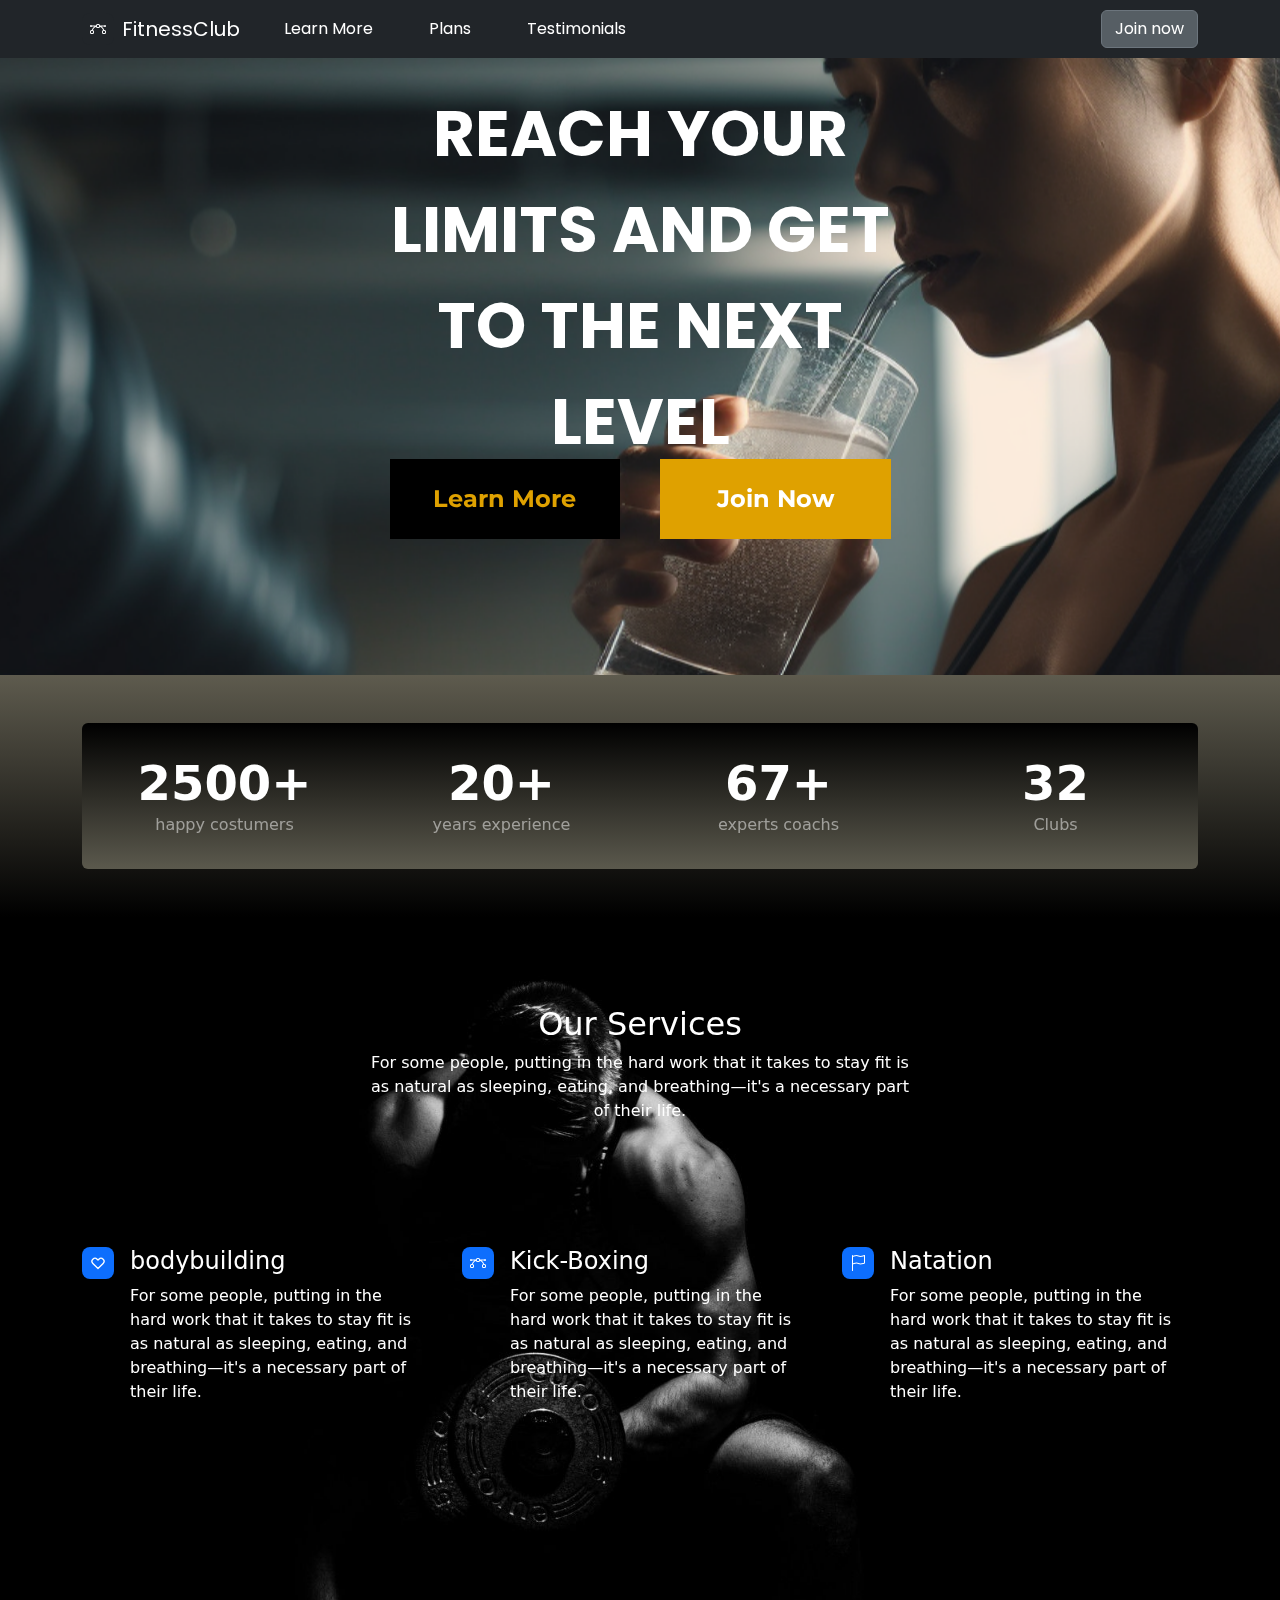
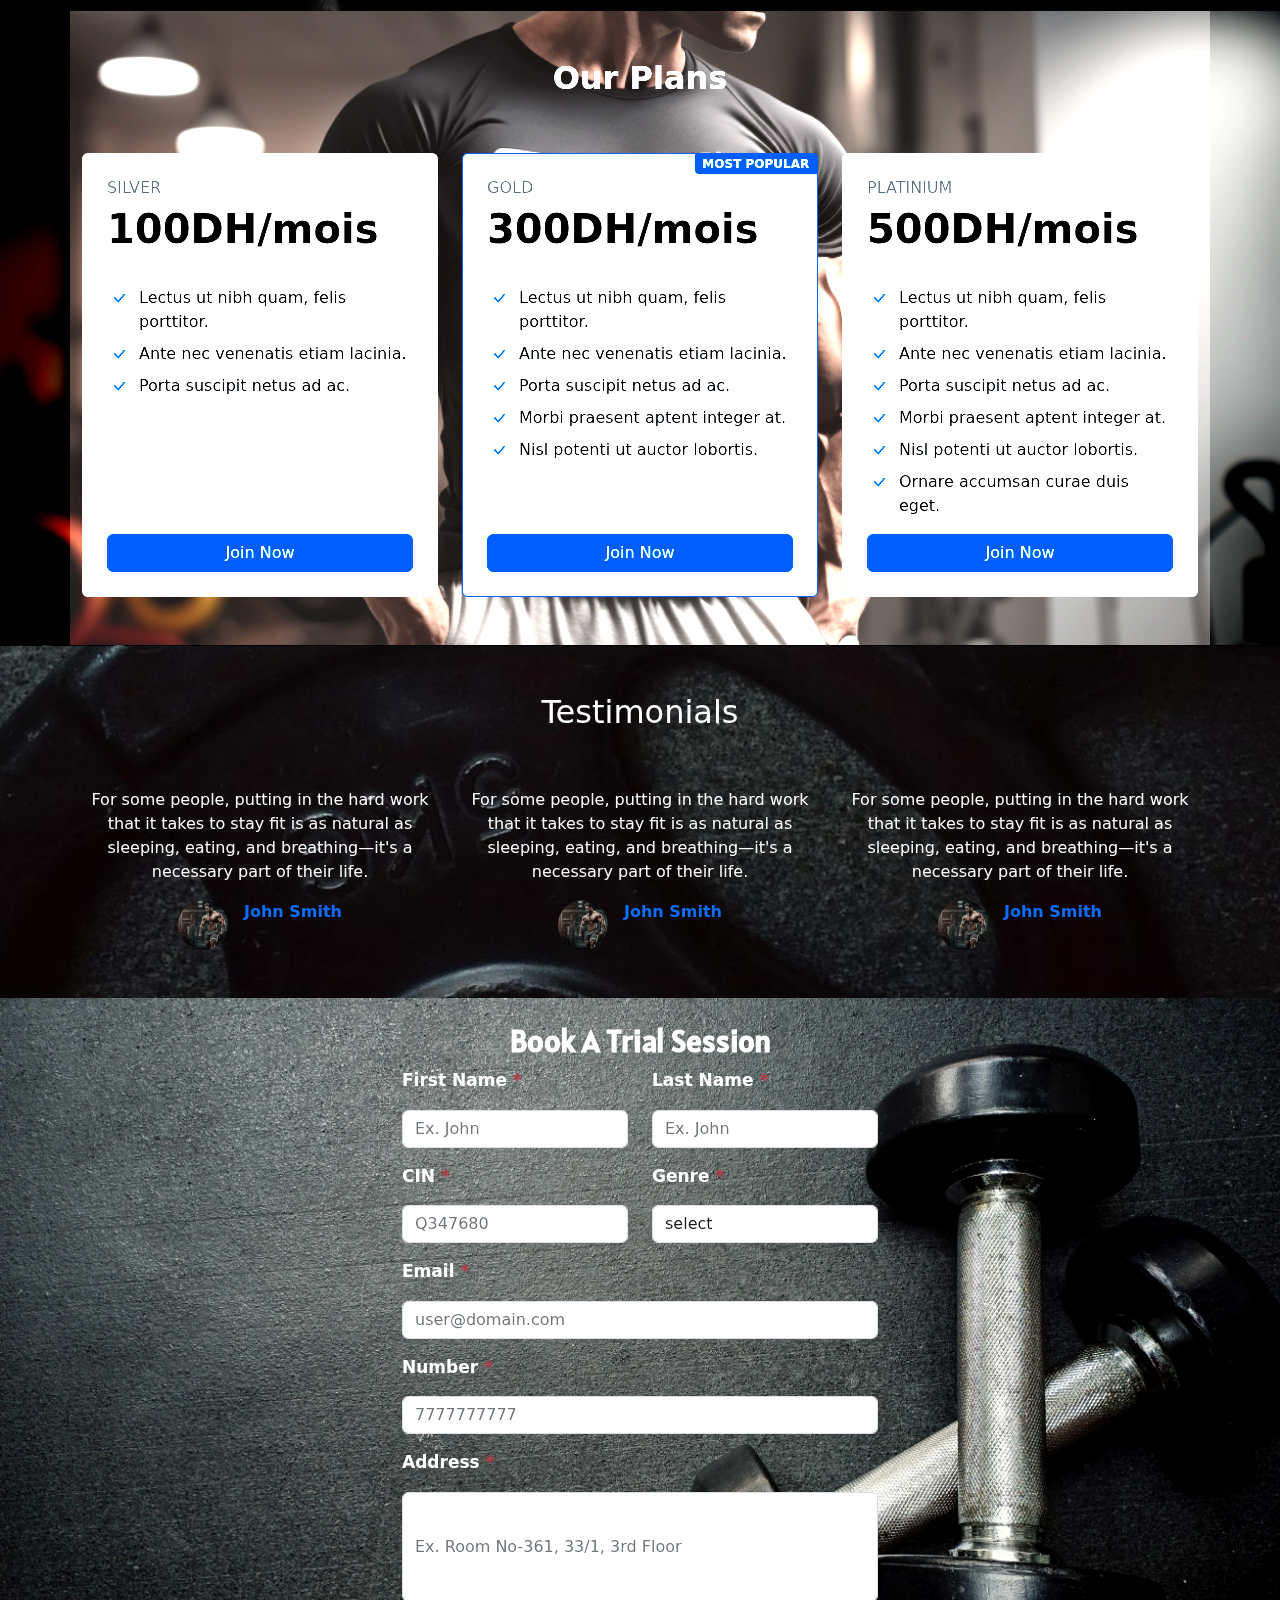
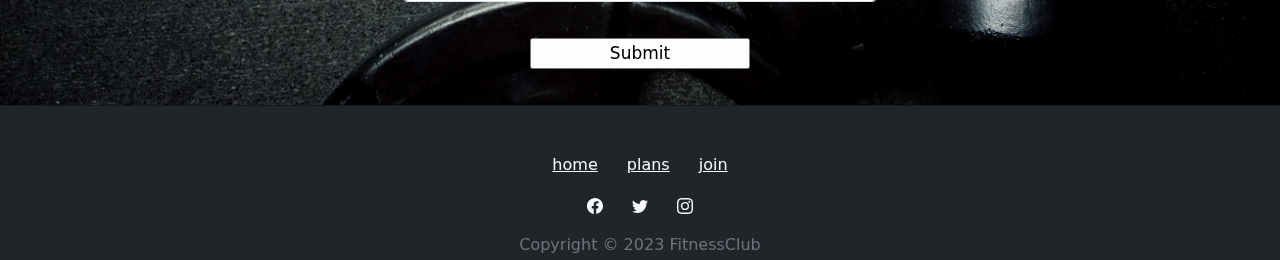
<file: index.html>
<!DOCTYPE html>
<html lang="en">

<head>
    <meta charset="utf-8">
    <meta name="viewport" content="width=device-width, initial-scale=1.0, shrink-to-fit=no">
    <title>Untitled</title>
    <link rel="stylesheet" href="assets/bootstrap/css/bootstrap.min.css">
    <link rel="stylesheet" href="https://fonts.googleapis.com/css?family=Abril+Fatface&amp;display=swap">
    <link rel="stylesheet" href="https://fonts.googleapis.com/css?family=Aclonica&amp;display=swap">
    <link rel="stylesheet" href="https://fonts.googleapis.com/css?family=Alatsi&amp;display=swap">
    <link rel="stylesheet" href="https://fonts.googleapis.com/css?family=Montserrat&amp;display=swap">
    <link rel="stylesheet" href="https://fonts.googleapis.com/css?family=Poppins&amp;display=swap">
    <link rel="stylesheet" href="assets/css/aos.min.css">
    <link rel="stylesheet" href="assets/css/animate.min.css">
    <link rel="stylesheet" href="assets/css/Articles-Badges-images.css">
    <link rel="stylesheet" href="assets/css/Navbar-With-Button-icons.css">
    <link rel="stylesheet" href="assets/css/preinscription.css">
    <link rel="stylesheet" href="assets/css/Pricing-Clean-badges.css">
    <link rel="stylesheet" href="assets/css/styles.css">
    <link rel="stylesheet" href="assets/css/untitled.css">
</head>

<body>
    <nav class="navbar navbar-dark navbar-expand-md bg-dark text-center d-flex float-none d-md-flex flex-row flex-grow-1 flex-shrink-1 flex-fill align-items-md-end NAVbbar">
        <div class="container"><a class="navbar-brand d-flex align-items-center" href="#"><span class="bs-icon-sm bs-icon-rounded bs-icon-primary bg-dark d-flex justify-content-center align-items-center me-2 bs-icon" data-aos="zoom-in-right"><svg xmlns="http://www.w3.org/2000/svg" width="1em" height="1em" fill="currentColor" viewBox="0 0 16 16" class="bi bi-bezier">
                        <path fill-rule="evenodd" d="M0 10.5A1.5 1.5 0 0 1 1.5 9h1A1.5 1.5 0 0 1 4 10.5v1A1.5 1.5 0 0 1 2.5 13h-1A1.5 1.5 0 0 1 0 11.5v-1zm1.5-.5a.5.5 0 0 0-.5.5v1a.5.5 0 0 0 .5.5h1a.5.5 0 0 0 .5-.5v-1a.5.5 0 0 0-.5-.5h-1zm10.5.5A1.5 1.5 0 0 1 13.5 9h1a1.5 1.5 0 0 1 1.5 1.5v1a1.5 1.5 0 0 1-1.5 1.5h-1a1.5 1.5 0 0 1-1.5-1.5v-1zm1.5-.5a.5.5 0 0 0-.5.5v1a.5.5 0 0 0 .5.5h1a.5.5 0 0 0 .5-.5v-1a.5.5 0 0 0-.5-.5h-1zM6 4.5A1.5 1.5 0 0 1 7.5 3h1A1.5 1.5 0 0 1 10 4.5v1A1.5 1.5 0 0 1 8.5 7h-1A1.5 1.5 0 0 1 6 5.5v-1zM7.5 4a.5.5 0 0 0-.5.5v1a.5.5 0 0 0 .5.5h1a.5.5 0 0 0 .5-.5v-1a.5.5 0 0 0-.5-.5h-1z"></path>
                        <path d="M6 4.5H1.866a1 1 0 1 0 0 1h2.668A6.517 6.517 0 0 0 1.814 9H2.5c.123 0 .244.015.358.043a5.517 5.517 0 0 1 3.185-3.185A1.503 1.503 0 0 1 6 5.5v-1zm3.957 1.358A1.5 1.5 0 0 0 10 5.5v-1h4.134a1 1 0 1 1 0 1h-2.668a6.517 6.517 0 0 1 2.72 3.5H13.5c-.123 0-.243.015-.358.043a5.517 5.517 0 0 0-3.185-3.185z"></path>
                    </svg></span><span data-aos="zoom-in-right" style="font-family: Poppins, sans-serif;">FitnessClub</span></a><button data-bs-toggle="collapse" class="navbar-toggler" data-bs-target="#navcol-1"><span class="visually-hidden">Toggle navigation</span><span class="navbar-toggler-icon"></span></button>
            <div class="collapse navbar-collapse" id="navcol-1">
                <ul class="navbar-nav me-auto">
                    <li class="nav-item"><a class="nav-link active" data-bss-hover-animate="pulse" href="#learnmore" style="margin-left: 20px;margin-right: 20px;font-family: Poppins, sans-serif;">Learn More</a></li>
                    <li class="nav-item"><a class="nav-link active" data-bss-hover-animate="pulse" href="#plans" style="margin-left: 20px;margin-right: 20px;font-family: Poppins, sans-serif;" data-bs-target="#plans">Plans</a></li>
                    <li class="nav-item"><a class="nav-link active" data-bss-hover-animate="pulse" href="#testimonials" style="margin-left: 20px;margin-right: 20px;font-family: Poppins, sans-serif;">Testimonials</a></li>
                </ul><a class="btn btn-secondary active" role="button" data-aos="zoom-in-left" data-aos-duration="1500" style="font-family: Poppins, sans-serif;width: 97PX;border-color: #6c757d;" data-bs-target="#joinnow" href="#joinnow">Join now</a>
            </div>
        </div>
    </nav>
    <div class="text-center" data-bss-parallax-bg="true" id="home" style="height: 617px;--bs-primary: #DFA100;--bs-primary-rgb: 223,161,0;position: static;background: url(&quot;assets/img/acesini786_A_confident_woman_sipping_on_an_energy_drink_while_w_d2ceeb33-2c93-44a7-849a-29d6394122d2.png&quot;) center / auto;">
        <div class="container" id="span" style="height: 461px;"><span id="span" style="color: var(--bs-white);font-family: Poppins, sans-serif;font-weight: bold;margin-bottom: 0;margin-top: 0px;height: 200px;"><br>REACH YOUR LIMITS AND GET TO THE NEXT LEVEL<br><br></span></div>
        <div class="d-flex d-md-flex justify-content-sm-center justify-content-md-center align-items-md-center" id="divbut" style="margin-top: 0px;padding: 0px;min-width: 0;width: 32;"><a class="btn btn-primary active d-flex d-sm-flex justify-content-center align-items-center justify-content-sm-center align-items-sm-center" role="button" data-bss-hover-animate="pulse" style="margin-right: 20px;width: 230.5px;height: 80px;background: var(--bs-black);color: #DFA100;font-family: Montserrat, sans-serif;font-weight: bold;font-size: 24px;border-radius: 0;border-style: none;margin-left: 10px;" data-bs-target="#learnmore" data-bs-toggle="Div" href="#learnmore">Learn More</a><a class="btn btn-primary d-flex d-sm-flex justify-content-center align-items-center justify-content-sm-center align-items-sm-center" role="button" data-bss-hover-animate="pulse" style="margin-left: 20px;height: 80px;width: 230.5px;background: #DFA100;font-family: Montserrat, sans-serif;font-size: 24px;font-weight: bold;border-style: none;border-radius: 0;margin-right: 10px;" data-bs-target="#joinnow" href="#joinnow">Join Now</a>
            <section class="py-4 py-xl-5"></section>
        </div>
    </div>
    <div id="learnmore" style="background: linear-gradient(0deg, black, #5e5b4e 100%), var(--bs-black);">
        <div class="container py-4 py-xl-5">
            <div class="text-center text-white-50 bg-primary border rounded border-0 p-3" style="background: linear-gradient(black, #5b594d 100%);">
                <div class="row row-cols-2 row-cols-md-4">
                    <div class="col">
                        <div class="p-3">
                            <h4 class="display-5 fw-bold text-white bounce animated mb-0">2500+</h4>
                            <p class="mb-0">happy costumers</p>
                        </div>
                    </div>
                    <div class="col">
                        <div class="p-3">
                            <h4 class="display-5 fw-bold text-white bounce animated mb-0">20+</h4>
                            <p class="mb-0">years experience</p>
                        </div>
                    </div>
                    <div class="col">
                        <div class="p-3">
                            <h4 class="display-5 fw-bold text-white bounce animated mb-0">67+</h4>
                            <p class="mb-0">experts coachs</p>
                        </div>
                    </div>
                    <div class="col">
                        <div class="p-3">
                            <h4 class="display-5 fw-bold text-white bounce animated mb-0">32</h4>
                            <p class="mb-0">Clubs</p>
                        </div>
                    </div>
                </div>
            </div>
        </div>
    </div>
    <div id="learnmor">
        <div style="height: 694px;background: url(&quot;assets/img/6375161.jpg&quot;) top / cover, var(--bs-white);">
            <div class="container py-4 py-xl-5" id="tt">
                <div class="row mb-5" id="PP">
                    <div class="col-md-8 col-xl-6 text-center mx-auto">
                        <h2 style="color: var(--bs-white);">Our Services</h2>
                        <p style="color: var(--bs-white);">For some people, putting in the hard work that it takes to stay fit is as natural as sleeping, eating, and breathing—it's a necessary part of their life.</p>
                    </div>
                </div>
                <div class="row gy-4 row-cols-1 row-cols-md-2 row-cols-xl-3" id="tt">
                    <div class="col">
                        <div class="d-flex">
                            <div class="bs-icon-sm bs-icon-rounded bs-icon-primary d-flex flex-shrink-0 justify-content-center align-items-center d-inline-block mb-3 bs-icon"><svg xmlns="http://www.w3.org/2000/svg" width="1em" height="1em" viewBox="0 0 24 24" fill="none">
                                    <path d="M4.31802 6.31802C2.56066 8.07538 2.56066 10.9246 4.31802 12.682L12.0001 20.364L19.682 12.682C21.4393 10.9246 21.4393 8.07538 19.682 6.31802C17.9246 4.56066 15.0754 4.56066 13.318 6.31802L12.0001 7.63609L10.682 6.31802C8.92462 4.56066 6.07538 4.56066 4.31802 6.31802Z" stroke="currentColor" stroke-width="2" stroke-linecap="round" stroke-linejoin="round"></path>
                                </svg></div>
                            <div class="px-3">
                                <h4 style="color: var(--bs-white);">bodybuilding</h4>
                                <p style="color: var(--bs-white);">For some people, putting in the hard work that it takes to stay fit is as natural as sleeping, eating, and breathing—it's a necessary part of their life.</p>
                            </div>
                        </div>
                    </div>
                    <div class="col">
                        <div class="d-flex">
                            <div class="bs-icon-sm bs-icon-rounded bs-icon-primary d-flex flex-shrink-0 justify-content-center align-items-center d-inline-block mb-3 bs-icon"><svg xmlns="http://www.w3.org/2000/svg" width="1em" height="1em" fill="currentColor" viewBox="0 0 16 16" class="bi bi-bezier">
                                    <path fill-rule="evenodd" d="M0 10.5A1.5 1.5 0 0 1 1.5 9h1A1.5 1.5 0 0 1 4 10.5v1A1.5 1.5 0 0 1 2.5 13h-1A1.5 1.5 0 0 1 0 11.5v-1zm1.5-.5a.5.5 0 0 0-.5.5v1a.5.5 0 0 0 .5.5h1a.5.5 0 0 0 .5-.5v-1a.5.5 0 0 0-.5-.5h-1zm10.5.5A1.5 1.5 0 0 1 13.5 9h1a1.5 1.5 0 0 1 1.5 1.5v1a1.5 1.5 0 0 1-1.5 1.5h-1a1.5 1.5 0 0 1-1.5-1.5v-1zm1.5-.5a.5.5 0 0 0-.5.5v1a.5.5 0 0 0 .5.5h1a.5.5 0 0 0 .5-.5v-1a.5.5 0 0 0-.5-.5h-1zM6 4.5A1.5 1.5 0 0 1 7.5 3h1A1.5 1.5 0 0 1 10 4.5v1A1.5 1.5 0 0 1 8.5 7h-1A1.5 1.5 0 0 1 6 5.5v-1zM7.5 4a.5.5 0 0 0-.5.5v1a.5.5 0 0 0 .5.5h1a.5.5 0 0 0 .5-.5v-1a.5.5 0 0 0-.5-.5h-1z"></path>
                                    <path d="M6 4.5H1.866a1 1 0 1 0 0 1h2.668A6.517 6.517 0 0 0 1.814 9H2.5c.123 0 .244.015.358.043a5.517 5.517 0 0 1 3.185-3.185A1.503 1.503 0 0 1 6 5.5v-1zm3.957 1.358A1.5 1.5 0 0 0 10 5.5v-1h4.134a1 1 0 1 1 0 1h-2.668a6.517 6.517 0 0 1 2.72 3.5H13.5c-.123 0-.243.015-.358.043a5.517 5.517 0 0 0-3.185-3.185z"></path>
                                </svg></div>
                            <div class="px-3">
                                <h4 style="color: var(--bs-white);">Kick-Boxing</h4>
                                <p style="color: var(--bs-white);">For some people, putting in the hard work that it takes to stay fit is as natural as sleeping, eating, and breathing—it's a necessary part of their life.</p>
                            </div>
                        </div>
                    </div>
                    <div class="col">
                        <div class="d-flex">
                            <div class="bs-icon-sm bs-icon-rounded bs-icon-primary d-flex flex-shrink-0 justify-content-center align-items-center d-inline-block mb-3 bs-icon"><svg xmlns="http://www.w3.org/2000/svg" width="1em" height="1em" fill="currentColor" viewBox="0 0 16 16" class="bi bi-flag">
                                    <path d="M14.778.085A.5.5 0 0 1 15 .5V8a.5.5 0 0 1-.314.464L14.5 8l.186.464-.003.001-.006.003-.023.009a12.435 12.435 0 0 1-.397.15c-.264.095-.631.223-1.047.35-.816.252-1.879.523-2.71.523-.847 0-1.548-.28-2.158-.525l-.028-.01C7.68 8.71 7.14 8.5 6.5 8.5c-.7 0-1.638.23-2.437.477A19.626 19.626 0 0 0 3 9.342V15.5a.5.5 0 0 1-1 0V.5a.5.5 0 0 1 1 0v.282c.226-.079.496-.17.79-.26C4.606.272 5.67 0 6.5 0c.84 0 1.524.277 2.121.519l.043.018C9.286.788 9.828 1 10.5 1c.7 0 1.638-.23 2.437-.477a19.587 19.587 0 0 0 1.349-.476l.019-.007.004-.002h.001M14 1.221c-.22.078-.48.167-.766.255-.81.252-1.872.523-2.734.523-.886 0-1.592-.286-2.203-.534l-.008-.003C7.662 1.21 7.139 1 6.5 1c-.669 0-1.606.229-2.415.478A21.294 21.294 0 0 0 3 1.845v6.433c.22-.078.48-.167.766-.255C4.576 7.77 5.638 7.5 6.5 7.5c.847 0 1.548.28 2.158.525l.028.01C9.32 8.29 9.86 8.5 10.5 8.5c.668 0 1.606-.229 2.415-.478A21.317 21.317 0 0 0 14 7.655V1.222z"></path>
                                </svg></div>
                            <div class="px-3">
                                <h4 style="color: var(--bs-white);">Natation</h4>
                                <p style="color: var(--bs-white);">For some people, putting in the hard work that it takes to stay fit is as natural as sleeping, eating, and breathing—it's a necessary part of their life.</p>
                            </div>
                        </div>
                    </div>
                </div>
            </div>
        </div>
    </div>
    <div id="plans" style="background: url(&quot;assets/img/thekedar_a_man_with_Strong_body_standing_in_gym_and_see_gym_wal_4297157b-3e60-4e3c-a4d4-3e7aca265fe6.png&quot;) center / cover no-repeat;backdrop-filter: contrast(103%);-webkit-backdrop-filter: contrast(103%);filter: contrast(192%);">
        <div class="container py-4 py-xl-5" style="background: rgba(244,237,237,0.29);">
            <div class="row mb-5">
                <div class="col-md-8 col-xl-6 text-center mx-auto">
                    <h2 style="font-weight: bold;color: var(--bs-white);">Our Plans</h2>
                </div>
            </div>
            <div class="row gy-4 row-cols-1 row-cols-md-2 row-cols-xl-3">
                <div class="col">
                    <div class="card h-100">
                        <div class="card-body d-flex flex-column justify-content-between p-4">
                            <div>
                                <h6 class="text-uppercase text-muted">silver</h6>
                                <h4 class="display-6 fw-bold">100DH/mois</h4>
                                <hr>
                                <ul class="list-unstyled">
                                    <li class="d-flex mb-2"><span class="bs-icon-xs bs-icon-rounded bs-icon-primary-light bs-icon me-2"><svg xmlns="http://www.w3.org/2000/svg" width="1em" height="1em" fill="currentColor" viewBox="0 0 16 16" class="bi bi-check-lg">
                                                <path d="M12.736 3.97a.733.733 0 0 1 1.047 0c.286.289.29.756.01 1.05L7.88 12.01a.733.733 0 0 1-1.065.02L3.217 8.384a.757.757 0 0 1 0-1.06.733.733 0 0 1 1.047 0l3.052 3.093 5.4-6.425a.247.247 0 0 1 .02-.022Z"></path>
                                            </svg></span><span>Lectus ut nibh quam, felis porttitor.</span></li>
                                    <li class="d-flex mb-2"><span class="bs-icon-xs bs-icon-rounded bs-icon-primary-light bs-icon me-2"><svg xmlns="http://www.w3.org/2000/svg" width="1em" height="1em" fill="currentColor" viewBox="0 0 16 16" class="bi bi-check-lg">
                                                <path d="M12.736 3.97a.733.733 0 0 1 1.047 0c.286.289.29.756.01 1.05L7.88 12.01a.733.733 0 0 1-1.065.02L3.217 8.384a.757.757 0 0 1 0-1.06.733.733 0 0 1 1.047 0l3.052 3.093 5.4-6.425a.247.247 0 0 1 .02-.022Z"></path>
                                            </svg></span><span>Ante nec venenatis etiam lacinia.</span></li>
                                    <li class="d-flex mb-2"><span class="bs-icon-xs bs-icon-rounded bs-icon-primary-light bs-icon me-2"><svg xmlns="http://www.w3.org/2000/svg" width="1em" height="1em" fill="currentColor" viewBox="0 0 16 16" class="bi bi-check-lg">
                                                <path d="M12.736 3.97a.733.733 0 0 1 1.047 0c.286.289.29.756.01 1.05L7.88 12.01a.733.733 0 0 1-1.065.02L3.217 8.384a.757.757 0 0 1 0-1.06.733.733 0 0 1 1.047 0l3.052 3.093 5.4-6.425a.247.247 0 0 1 .02-.022Z"></path>
                                            </svg></span><span>Porta suscipit netus ad ac.</span></li>
                                </ul>
                            </div><a class="btn btn-primary d-block w-100" role="button" href="#joinnow">Join Now</a>
                        </div>
                    </div>
                </div>
                <div class="col">
                    <div class="card border-primary border-2 h-100">
                        <div class="card-body d-flex flex-column justify-content-between p-4"><span class="badge bg-primary position-absolute top-0 end-0 rounded-bottom-left text-uppercase">Most Popular</span>
                            <div>
                                <h6 class="text-uppercase text-muted">gold</h6>
                                <h4 class="display-6 fw-bold">300DH/mois</h4>
                                <hr>
                                <ul class="list-unstyled">
                                    <li class="d-flex mb-2"><span class="bs-icon-xs bs-icon-rounded bs-icon-primary-light bs-icon me-2"><svg xmlns="http://www.w3.org/2000/svg" width="1em" height="1em" fill="currentColor" viewBox="0 0 16 16" class="bi bi-check-lg">
                                                <path d="M12.736 3.97a.733.733 0 0 1 1.047 0c.286.289.29.756.01 1.05L7.88 12.01a.733.733 0 0 1-1.065.02L3.217 8.384a.757.757 0 0 1 0-1.06.733.733 0 0 1 1.047 0l3.052 3.093 5.4-6.425a.247.247 0 0 1 .02-.022Z"></path>
                                            </svg></span><span>Lectus ut nibh quam, felis porttitor.</span></li>
                                    <li class="d-flex mb-2"><span class="bs-icon-xs bs-icon-rounded bs-icon-primary-light bs-icon me-2"><svg xmlns="http://www.w3.org/2000/svg" width="1em" height="1em" fill="currentColor" viewBox="0 0 16 16" class="bi bi-check-lg">
                                                <path d="M12.736 3.97a.733.733 0 0 1 1.047 0c.286.289.29.756.01 1.05L7.88 12.01a.733.733 0 0 1-1.065.02L3.217 8.384a.757.757 0 0 1 0-1.06.733.733 0 0 1 1.047 0l3.052 3.093 5.4-6.425a.247.247 0 0 1 .02-.022Z"></path>
                                            </svg></span><span>Ante nec venenatis etiam lacinia.</span></li>
                                    <li class="d-flex mb-2"><span class="bs-icon-xs bs-icon-rounded bs-icon-primary-light bs-icon me-2"><svg xmlns="http://www.w3.org/2000/svg" width="1em" height="1em" fill="currentColor" viewBox="0 0 16 16" class="bi bi-check-lg">
                                                <path d="M12.736 3.97a.733.733 0 0 1 1.047 0c.286.289.29.756.01 1.05L7.88 12.01a.733.733 0 0 1-1.065.02L3.217 8.384a.757.757 0 0 1 0-1.06.733.733 0 0 1 1.047 0l3.052 3.093 5.4-6.425a.247.247 0 0 1 .02-.022Z"></path>
                                            </svg></span><span>Porta suscipit netus ad ac.</span></li>
                                    <li class="d-flex mb-2"><span class="bs-icon-xs bs-icon-rounded bs-icon-primary-light bs-icon me-2"><svg xmlns="http://www.w3.org/2000/svg" width="1em" height="1em" fill="currentColor" viewBox="0 0 16 16" class="bi bi-check-lg">
                                                <path d="M12.736 3.97a.733.733 0 0 1 1.047 0c.286.289.29.756.01 1.05L7.88 12.01a.733.733 0 0 1-1.065.02L3.217 8.384a.757.757 0 0 1 0-1.06.733.733 0 0 1 1.047 0l3.052 3.093 5.4-6.425a.247.247 0 0 1 .02-.022Z"></path>
                                            </svg></span><span>Morbi praesent aptent integer at.</span></li>
                                    <li class="d-flex mb-2"><span class="bs-icon-xs bs-icon-rounded bs-icon-primary-light bs-icon me-2"><svg xmlns="http://www.w3.org/2000/svg" width="1em" height="1em" fill="currentColor" viewBox="0 0 16 16" class="bi bi-check-lg">
                                                <path d="M12.736 3.97a.733.733 0 0 1 1.047 0c.286.289.29.756.01 1.05L7.88 12.01a.733.733 0 0 1-1.065.02L3.217 8.384a.757.757 0 0 1 0-1.06.733.733 0 0 1 1.047 0l3.052 3.093 5.4-6.425a.247.247 0 0 1 .02-.022Z"></path>
                                            </svg></span><span>Nisl potenti ut auctor lobortis.</span></li>
                                </ul>
                            </div><a class="btn btn-primary d-block w-100" role="button" href="#joinnow">Join Now</a>
                        </div>
                    </div>
                </div>
                <div class="col">
                    <div class="card h-100">
                        <div class="card-body d-flex flex-column justify-content-between p-4">
                            <div>
                                <h6 class="text-uppercase text-muted">platinium</h6>
                                <h4 class="display-6 fw-bold">500DH/mois</h4>
                                <hr>
                                <ul class="list-unstyled">
                                    <li class="d-flex mb-2"><span class="bs-icon-xs bs-icon-rounded bs-icon-primary-light bs-icon me-2"><svg xmlns="http://www.w3.org/2000/svg" width="1em" height="1em" fill="currentColor" viewBox="0 0 16 16" class="bi bi-check-lg">
                                                <path d="M12.736 3.97a.733.733 0 0 1 1.047 0c.286.289.29.756.01 1.05L7.88 12.01a.733.733 0 0 1-1.065.02L3.217 8.384a.757.757 0 0 1 0-1.06.733.733 0 0 1 1.047 0l3.052 3.093 5.4-6.425a.247.247 0 0 1 .02-.022Z"></path>
                                            </svg></span><span>Lectus ut nibh quam, felis porttitor.</span></li>
                                    <li class="d-flex mb-2"><span class="bs-icon-xs bs-icon-rounded bs-icon-primary-light bs-icon me-2"><svg xmlns="http://www.w3.org/2000/svg" width="1em" height="1em" fill="currentColor" viewBox="0 0 16 16" class="bi bi-check-lg">
                                                <path d="M12.736 3.97a.733.733 0 0 1 1.047 0c.286.289.29.756.01 1.05L7.88 12.01a.733.733 0 0 1-1.065.02L3.217 8.384a.757.757 0 0 1 0-1.06.733.733 0 0 1 1.047 0l3.052 3.093 5.4-6.425a.247.247 0 0 1 .02-.022Z"></path>
                                            </svg></span><span>Ante nec venenatis etiam lacinia.</span></li>
                                    <li class="d-flex mb-2"><span class="bs-icon-xs bs-icon-rounded bs-icon-primary-light bs-icon me-2"><svg xmlns="http://www.w3.org/2000/svg" width="1em" height="1em" fill="currentColor" viewBox="0 0 16 16" class="bi bi-check-lg">
                                                <path d="M12.736 3.97a.733.733 0 0 1 1.047 0c.286.289.29.756.01 1.05L7.88 12.01a.733.733 0 0 1-1.065.02L3.217 8.384a.757.757 0 0 1 0-1.06.733.733 0 0 1 1.047 0l3.052 3.093 5.4-6.425a.247.247 0 0 1 .02-.022Z"></path>
                                            </svg></span><span>Porta suscipit netus ad ac.</span></li>
                                    <li class="d-flex mb-2"><span class="bs-icon-xs bs-icon-rounded bs-icon-primary-light bs-icon me-2"><svg xmlns="http://www.w3.org/2000/svg" width="1em" height="1em" fill="currentColor" viewBox="0 0 16 16" class="bi bi-check-lg">
                                                <path d="M12.736 3.97a.733.733 0 0 1 1.047 0c.286.289.29.756.01 1.05L7.88 12.01a.733.733 0 0 1-1.065.02L3.217 8.384a.757.757 0 0 1 0-1.06.733.733 0 0 1 1.047 0l3.052 3.093 5.4-6.425a.247.247 0 0 1 .02-.022Z"></path>
                                            </svg></span><span>Morbi praesent aptent integer at.</span></li>
                                    <li class="d-flex mb-2"><span class="bs-icon-xs bs-icon-rounded bs-icon-primary-light bs-icon me-2"><svg xmlns="http://www.w3.org/2000/svg" width="1em" height="1em" fill="currentColor" viewBox="0 0 16 16" class="bi bi-check-lg">
                                                <path d="M12.736 3.97a.733.733 0 0 1 1.047 0c.286.289.29.756.01 1.05L7.88 12.01a.733.733 0 0 1-1.065.02L3.217 8.384a.757.757 0 0 1 0-1.06.733.733 0 0 1 1.047 0l3.052 3.093 5.4-6.425a.247.247 0 0 1 .02-.022Z"></path>
                                            </svg></span><span>Nisl potenti ut auctor lobortis.</span></li>
                                    <li class="d-flex mb-2"><span class="bs-icon-xs bs-icon-rounded bs-icon-primary-light bs-icon me-2"><svg xmlns="http://www.w3.org/2000/svg" width="1em" height="1em" fill="currentColor" viewBox="0 0 16 16" class="bi bi-check-lg">
                                                <path d="M12.736 3.97a.733.733 0 0 1 1.047 0c.286.289.29.756.01 1.05L7.88 12.01a.733.733 0 0 1-1.065.02L3.217 8.384a.757.757 0 0 1 0-1.06.733.733 0 0 1 1.047 0l3.052 3.093 5.4-6.425a.247.247 0 0 1 .02-.022Z"></path>
                                            </svg></span><span>Ornare accumsan curae duis eget.</span></li>
                                </ul>
                            </div><a class="btn btn-primary d-block w-100" role="button" href="#joinnow">Join Now</a>
                        </div>
                    </div>
                </div>
            </div>
        </div>
    </div>
    <div id="testimonials" style="background: url(&quot;assets/img/gym-equipment-on-dark-floor-background-free-photo.jpg&quot;) bottom, #546464;">
        <div class="container py-4 py-xl-5" style="color: var(--bs-white);">
            <div class="row mb-5">
                <div class="col-md-8 col-xl-6 text-center mx-auto">
                    <h2>Testimonials</h2>
                </div>
            </div>
            <div class="row gy-4 row-cols-1 row-cols-sm-2 row-cols-lg-3">
                <div class="col">
                    <div class="d-flex flex-column justify-content-center align-items-center">
                        <p class="text-center">For some people, putting in the hard work that it takes to stay fit is as natural as sleeping, eating, and breathing—it's a necessary part of their life.</p>
                        <div class="d-flex"><img class="rounded-circle flex-shrink-0 me-3 fit-cover" width="50" height="50" src="assets/img/yohai_muscular_man_training_in_the_middle_of_the_gym_2b6292e8-7470-4065-9642-697bb1fdfcf8.png">
                            <div>
                                <p class="fw-bold text-primary mb-0">John Smith</p>
                            </div>
                        </div>
                        <div class="card border-0 shadow-none">
                            <div class="card-body d-flex align-items-center p-0"></div>
                        </div>
                    </div>
                </div>
                <div class="col">
                    <div class="d-flex flex-column justify-content-center align-items-center">
                        <p class="text-center">For some people, putting in the hard work that it takes to stay fit is as natural as sleeping, eating, and breathing—it's a necessary part of their life.</p>
                        <div class="d-flex"><img class="rounded-circle flex-shrink-0 me-3 fit-cover" width="50" height="50" src="assets/img/yohai_muscular_man_training_in_the_middle_of_the_gym_2b6292e8-7470-4065-9642-697bb1fdfcf8.png">
                            <div>
                                <p class="fw-bold text-primary mb-0">John Smith</p>
                            </div>
                        </div>
                        <div class="card border-0 shadow-none">
                            <div class="card-body d-flex align-items-center p-0"></div>
                        </div>
                    </div>
                </div>
                <div class="col">
                    <div class="d-flex flex-column justify-content-center align-items-center">
                        <p class="text-center">For some people, putting in the hard work that it takes to stay fit is as natural as sleeping, eating, and breathing—it's a necessary part of their life.</p>
                        <div class="d-flex"><img class="rounded-circle flex-shrink-0 me-3 fit-cover" width="50" height="50" src="assets/img/yohai_muscular_man_training_in_the_middle_of_the_gym_2b6292e8-7470-4065-9642-697bb1fdfcf8.png">
                            <div>
                                <p class="fw-bold text-primary mb-0">John Smith</p>
                            </div>
                        </div>
                        <div class="card border-0 shadow-none">
                            <div class="card-body d-flex align-items-center p-0"></div>
                        </div>
                    </div>
                </div>
            </div>
        </div>
    </div>
    <div class="d-flex justify-content-center" id="joinnow" style="background: url(&quot;assets/img/gym-equipment-on-dark-floor-background-free-photo.jpg&quot;) right / cover no-repeat, var(--bs-gray-dark);backdrop-filter: contrast(101%) saturate(105%);-webkit-backdrop-filter: contrast(101%) saturate(105%);filter: contrast(112%) grayscale(68%) saturate(200%) sepia(1%);">
        <section class="align-content-center align-content-xl-center align-content-xxl-center" style="max-width: 593PX;background: rgba(25,27,30,0);color: rgb(247,247,247);font-weight: bold;font-size: 17px;margin-top: 25px;">
            <h1 class="text-center text-capitalize" style="font-size: 31.4px;font-weight: bold;font-family: Alatsi, sans-serif;">book a trial session</h1>
            <div class="container">
                
                <form id="application-form" action="preinscription.php" method="POST">
                    <div class="form-group mb-3">
                        <div class="row d-flex flex-grow-0 align-items-end">
                            <div class="col">
                                <p><strong>First Name</strong>&nbsp;<span class="text-danger">*</span></p><input class="form-control" type="text" required="" name="nom" placeholder="Ex. John">
                            </div>
                            <div class="col">
                                <p><strong>Last Name</strong>&nbsp;<span class="text-danger">*</span></p><input class="form-control" type="text" required="" name="prenom" placeholder="Ex. John">
                            </div>
                            
                        </div>
                    </div>
                    <div class="form-group mb-3">
                        <div class="row d-flex flex-grow-0 align-items-end">
                            <div class="col">
                                <p><strong>CIN</strong>&nbsp;<span class="text-danger">*</span></p><input class="form-control" type="text" required="" name="CIN" placeholder="Q347680">
                            </div>
                            <div class="col">
                                <p><strong>Genre</strong>&nbsp;<span class="text-danger">*</span></p><select class="form-control"  required="" name="genre">
                                    <option value="M">select</option>
                                    <option value="M">Male</option>
                                    <option value="F">Female</option>
                                      </select>
                            </div>
                            

                        
                        </div>
                    </div>
                    
                    <div class="form-group mb-3">
                        <p><strong>Email&nbsp;</strong><span class="text-danger">*</span></p><input class="form-control" type="email" name="email" placeholder="user@domain.com">
                    </div>
                    <div class="form-group mb-3">
                        <p><strong>Number&nbsp;</strong><span class="text-danger">*</span></p><input class="form-control" type="number" name="tele" placeholder="7777777777">
                    </div>
                    <div class="form-group mb-3">
                        <p><strong>Address&nbsp;</strong><span class="text-danger">*</span></p><input class="form-control" type="text" required="" name="adresse" placeholder="Ex. Room No-361, 33/1, 3rd Floor" style="height: 110px;">
                    </div>
                    <div class="justify-content-center d-flex form-group mb-3">
                        <div id="submit-btn">
                            <input type="submit" value="Submit" style="width: 220px; margin-top: 20px;margin-bottom: 20px;">
                        </div>
                    </div>
                </form>
            </div>
            <div class="col">
                <h3 id="fail" class="text-center text-danger d-none"><br>Form not Submitted&nbsp;<a href="contact.html">Try Again</a><br><br></h3>
                <h3 id="success-1" class="text-center text-success d-none"><br>Form Submitted Successfully&nbsp;<a href="contact.html">Send Another Response</a><br><br></h3>
            </div>
        </section>
    </div>
    <div style="height: 155px;">
        <footer class="text-center bg-dark" style="height: 155px;">
            <div class="container text-white py-4 py-lg-5" style="background: rgb(33,37,41);height: 155px;">
                <ul class="list-inline">
                    <li class="list-inline-item me-4"><a class="link-light" href="#">home</a></li>
                    <li class="list-inline-item me-4"><a class="link-light" href="#">plans</a></li>
                    <li class="list-inline-item"><a class="link-light" href="#">join</a></li>
                </ul>
                <ul class="list-inline">
                    <li class="list-inline-item me-4"><svg xmlns="http://www.w3.org/2000/svg" width="1em" height="1em" fill="currentColor" viewBox="0 0 16 16" class="bi bi-facebook text-light">
                            <path d="M16 8.049c0-4.446-3.582-8.05-8-8.05C3.58 0-.002 3.603-.002 8.05c0 4.017 2.926 7.347 6.75 7.951v-5.625h-2.03V8.05H6.75V6.275c0-2.017 1.195-3.131 3.022-3.131.876 0 1.791.157 1.791.157v1.98h-1.009c-.993 0-1.303.621-1.303 1.258v1.51h2.218l-.354 2.326H9.25V16c3.824-.604 6.75-3.934 6.75-7.951z"></path>
                        </svg></li>
                    <li class="list-inline-item me-4"><svg xmlns="http://www.w3.org/2000/svg" width="1em" height="1em" fill="currentColor" viewBox="0 0 16 16" class="bi bi-twitter text-light">
                            <path d="M5.026 15c6.038 0 9.341-5.003 9.341-9.334 0-.14 0-.282-.006-.422A6.685 6.685 0 0 0 16 3.542a6.658 6.658 0 0 1-1.889.518 3.301 3.301 0 0 0 1.447-1.817 6.533 6.533 0 0 1-2.087.793A3.286 3.286 0 0 0 7.875 6.03a9.325 9.325 0 0 1-6.767-3.429 3.289 3.289 0 0 0 1.018 4.382A3.323 3.323 0 0 1 .64 6.575v.045a3.288 3.288 0 0 0 2.632 3.218 3.203 3.203 0 0 1-.865.115 3.23 3.23 0 0 1-.614-.057 3.283 3.283 0 0 0 3.067 2.277A6.588 6.588 0 0 1 .78 13.58a6.32 6.32 0 0 1-.78-.045A9.344 9.344 0 0 0 5.026 15z"></path>
                        </svg></li>
                    <li class="list-inline-item"><svg xmlns="http://www.w3.org/2000/svg" width="1em" height="1em" fill="currentColor" viewBox="0 0 16 16" class="bi bi-instagram text-light">
                            <path d="M8 0C5.829 0 5.556.01 4.703.048 3.85.088 3.269.222 2.76.42a3.917 3.917 0 0 0-1.417.923A3.927 3.927 0 0 0 .42 2.76C.222 3.268.087 3.85.048 4.7.01 5.555 0 5.827 0 8.001c0 2.172.01 2.444.048 3.297.04.852.174 1.433.372 1.942.205.526.478.972.923 1.417.444.445.89.719 1.416.923.51.198 1.09.333 1.942.372C5.555 15.99 5.827 16 8 16s2.444-.01 3.298-.048c.851-.04 1.434-.174 1.943-.372a3.916 3.916 0 0 0 1.416-.923c.445-.445.718-.891.923-1.417.197-.509.332-1.09.372-1.942C15.99 10.445 16 10.173 16 8s-.01-2.445-.048-3.299c-.04-.851-.175-1.433-.372-1.941a3.926 3.926 0 0 0-.923-1.417A3.911 3.911 0 0 0 13.24.42c-.51-.198-1.092-.333-1.943-.372C10.443.01 10.172 0 7.998 0h.003zm-.717 1.442h.718c2.136 0 2.389.007 3.232.046.78.035 1.204.166 1.486.275.373.145.64.319.92.599.28.28.453.546.598.92.11.281.24.705.275 1.485.039.843.047 1.096.047 3.231s-.008 2.389-.047 3.232c-.035.78-.166 1.203-.275 1.485a2.47 2.47 0 0 1-.599.919c-.28.28-.546.453-.92.598-.28.11-.704.24-1.485.276-.843.038-1.096.047-3.232.047s-2.39-.009-3.233-.047c-.78-.036-1.203-.166-1.485-.276a2.478 2.478 0 0 1-.92-.598 2.48 2.48 0 0 1-.6-.92c-.109-.281-.24-.705-.275-1.485-.038-.843-.046-1.096-.046-3.233 0-2.136.008-2.388.046-3.231.036-.78.166-1.204.276-1.486.145-.373.319-.64.599-.92.28-.28.546-.453.92-.598.282-.11.705-.24 1.485-.276.738-.034 1.024-.044 2.515-.045v.002zm4.988 1.328a.96.96 0 1 0 0 1.92.96.96 0 0 0 0-1.92zm-4.27 1.122a4.109 4.109 0 1 0 0 8.217 4.109 4.109 0 0 0 0-8.217zm0 1.441a2.667 2.667 0 1 1 0 5.334 2.667 2.667 0 0 1 0-5.334z"></path>
                        </svg></li>
                </ul>
                <p class="text-muted mb-0">Copyright © 2023 FitnessClub</p>
            </div>
        </footer>
    </div>
    <script src="assets/bootstrap/js/bootstrap.min.js"></script>
    <script src="assets/js/aos.min.js"></script>
    <script src="assets/js/bs-init.js"></script>
</body>

</html>
</file>
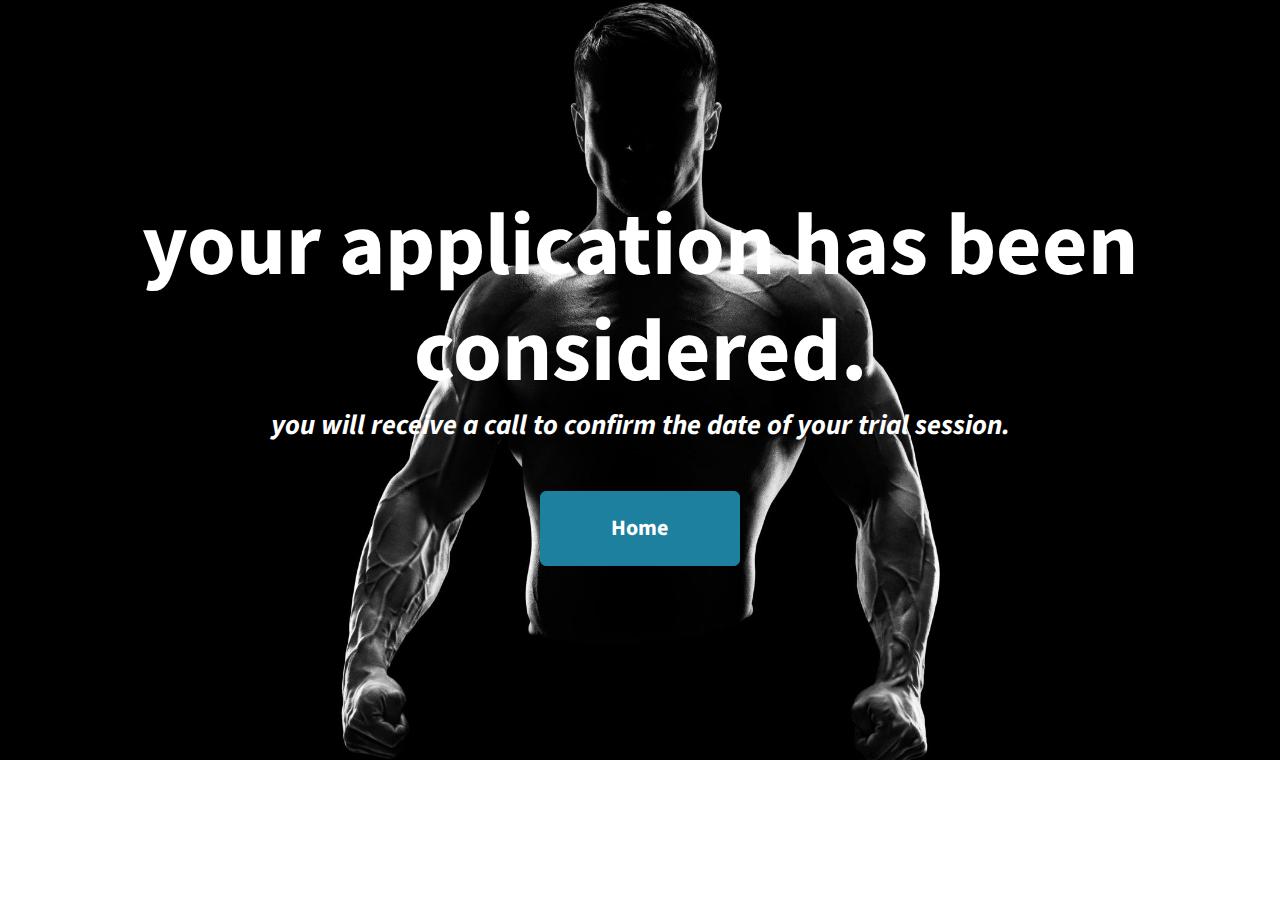
<file: confirmation.html>
<!DOCTYPE html>
<html lang="en">

<head>
    <meta charset="utf-8">
    <meta name="viewport" content="width=device-width, initial-scale=1.0, shrink-to-fit=no">
    <title>Home - Brand</title>
    <link rel="stylesheet" href="assets/bootstrap/css/bootstra.min.css">
    <link rel="stylesheet" href="https://fonts.googleapis.com/css?family=Source+Sans+Pro:300,400,700,300italic,400italic,700italic&amp;display=swap">
</head>

<body id="page-top">
    <header class="d-flex masthead" style="height: 760px;background: url(&quot;assets/img/834264.jpg&quot;) center / cover;">
        <div class="container my-auto text-center">
            <h1 class="mb-1" style="color: var(--bs-white);">your application has been considered.</h1>
            <h3 class="mb-5"><em style="color: var(--bs-white);">you will receive a call to confirm the date of your trial session.</em></h3><a class="btn btn-primary btn-xl js-scroll-trigger" role="button" href="index.html" style="width: 200.312px;font-weight: bold;font-size: 22PX;">Home</a>
            <div class="overlay"></div>
        </div>
    </header>
    <script src="assets/bootstrap/js/bootstra.min.js"></script>
    <script src="assets/js/stylish-portfolio.js"></script>
</body>

</html>
</file>
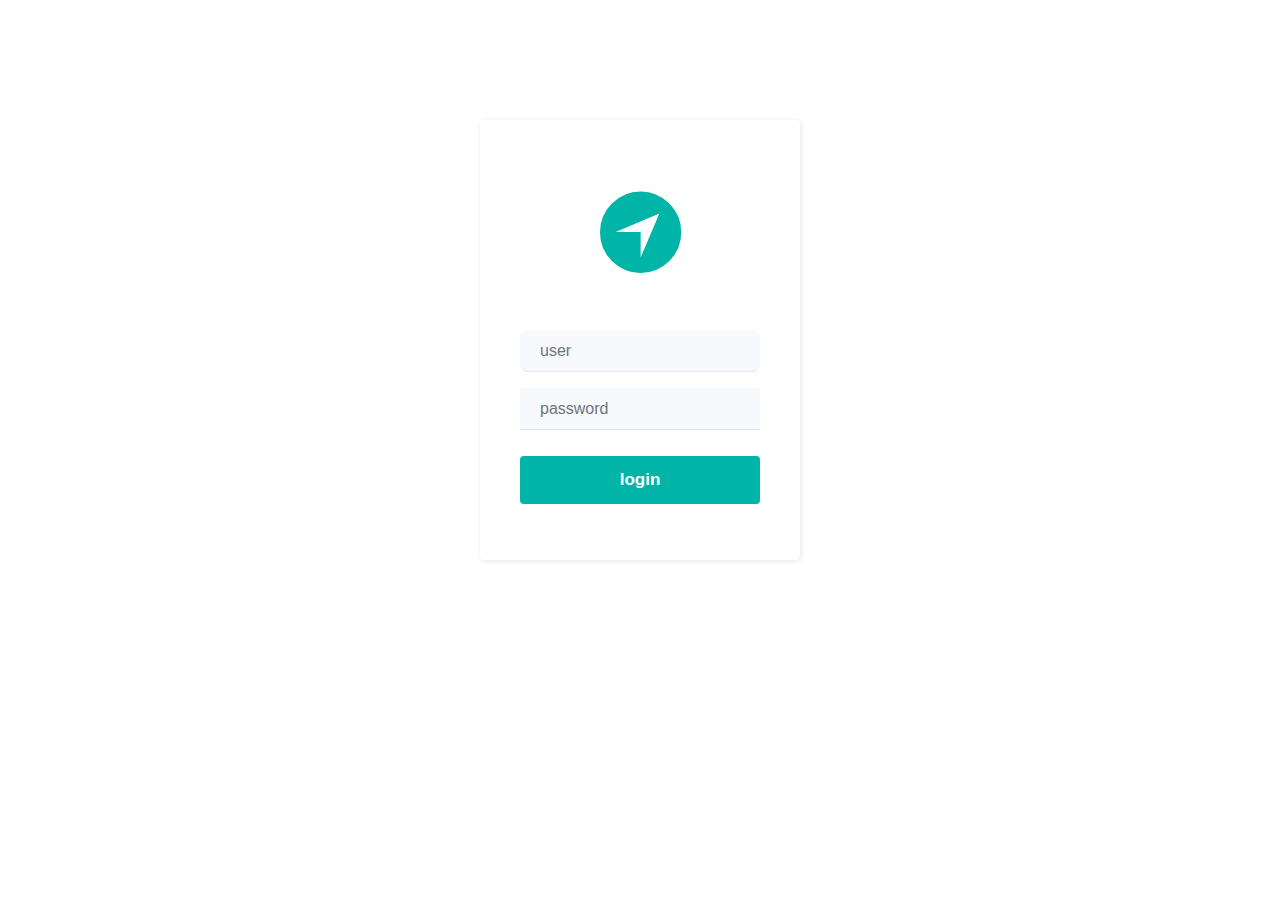
<file: gymadmin.html>
<!DOCTYPE html>
<html lang="en">

<head>
    <meta charset="utf-8">
    <meta name="viewport" content="width=device-width, initial-scale=1.0, shrink-to-fit=no">
    <title>Untitled</title>
    <link rel="stylesheet" href="assets/bootstrap/css/bootstr.min.css">
    <link rel="stylesheet" href="assets/fonts/ionicons.min.css">
    <link rel="stylesheet" href="assets/css/Ludens-Users---1-Login.css">
</head>

<body>
    <section class="login-clean" style="background-color: transparent;font-family: Poppins, sans-serif;">
        <form method="post" style="margin-top: 40px;" action="login.html">
            <h2 class="visually-hidden">Login Form</h2>
            <div class="illustration"><i class="icon ion-ios-navigate" style="color: #00b5a8;"></i></div>
            <div class="form-group mb-3"><input class="form-control" type="email" name="user" placeholder="user"></div>
            <div class="form-group mb-3"><input class="form-control" type="password" name="password" placeholder="password"></div>
            <div class="form-group mb-3"><button class="btn btn-primary d-block w-100" type="submit" style="background-color: #00b5a8;font-size: 17px;font-weight: bold;">login</button></div>
        </form>
    </section>
    <script src="assets/bootstrap/js/bootstr.min.js"></script>
</body>

</html>
</file>
<file: assets/css/Articles-Badges-images.css>
.fit-cover {
  object-fit: cover;
}
</file>
<file: assets/css/Navbar-With-Button-icons.css>
.bs-icon {
  --bs-icon-size: .75rem;
  display: flex;
  flex-shrink: 0;
  justify-content: center;
  align-items: center;
  font-size: var(--bs-icon-size);
  width: calc(var(--bs-icon-size) * 2);
  height: calc(var(--bs-icon-size) * 2);
  color: var(--bs-primary);
}

.bs-icon-xs {
  --bs-icon-size: 1rem;
  width: calc(var(--bs-icon-size) * 1.5);
  height: calc(var(--bs-icon-size) * 1.5);
}

.bs-icon-sm {
  --bs-icon-size: 1rem;
}

.bs-icon-md {
  --bs-icon-size: 1.5rem;
}

.bs-icon-lg {
  --bs-icon-size: 2rem;
}

.bs-icon-xl {
  --bs-icon-size: 2.5rem;
}

.bs-icon.bs-icon-primary {
  color: var(--bs-white);
  background: var(--bs-primary);
}

.bs-icon.bs-icon-primary-light {
  color: var(--bs-primary);
  background: rgba(var(--bs-primary-rgb), .2);
}

.bs-icon.bs-icon-semi-white {
  color: var(--bs-primary);
  background: rgba(255, 255, 255, .5);
}

.bs-icon.bs-icon-rounded {
  border-radius: .5rem;
}

.bs-icon.bs-icon-circle {
  border-radius: 50%;
}

div {
}
</file>
<file: assets/css/preinscription.css>
#upload {
  opacity: 0;
}

#upload-label {
  position: absolute;
  top: 50%;
  left: 1rem;
  transform: translateY(-50%);
}

.image-area {
  border: 2px dashed rgba(54,1,80,0.7);
  padding: 1rem;
  position: relative;
}

.image-area::before {
  content: 'Uploaded image result';
  color: #46015e;
  font-weight: bold;
  text-transform: uppercase;
  position: absolute;
  top: 50%;
  left: 50%;
  transform: translate(-50%, -50%);
  font-size: 0.8rem;
  z-index: 1;
}

.image-area img {
  z-index: 2;
  position: relative;
}

input[type=number] {
  -moz-appearance: textfield;
}
</file>
<file: assets/css/Pricing-Clean-badges.css>
.bg-white-300 {
  background: rgba(255, 255, 255, 0.3) !important;
}

.rounded-bottom-left {
  border-radius: 0;
  border-bottom-left-radius: .25rem!important;
}

.rounded-bottom-right {
  border-radius: 0;
  border-bottom-right-radius: .25rem!important;
}
</file>
<file: assets/css/styles.css>
#span {
  text-align: center;
  font-size: 64px;
  /*text color: rgb;*/
  max-width: 600px;
  margin: auto;
  margin-top: -68px;
  height: 400px;
}

@media (max-width: 400px) {
  #span {
    font-size: 40px;
  }
}

@media (max-width: 770px) {
  #span {
    font-size: 50px;
  }
}

.aboutheader {
  font-size: 30PX;
  padding-top: 20px;
  text-align: center;
  text-color: white;
}

@media (max-width: 950px) {
  #span {
    margin-top: px;
    margin-top: -20px;
  }
}

.about {
  font-size: 20px;
  font-size: 37px;
  background: rgba(255,255,255,0);
  max-width: 700px;
  text-align: center;
}

@media (max-width: 400px) {
  .about {
    font-size: 24px;
  }
}

@media (min-width: 780px) {
  #tt {
    padding-top: 60px;
  }
}

@media (min-width: 780px) {
  #PP {
    padding-top: 40px;
  }
}
</file>
<file: assets/css/untitled.css>
.bg-secondary {
  --bs-bg-opacity: 1;
  background-color: var(--bs-orange);
}

.NAVbbar {
  background-color: var(--bs-indigo);
}
</file>
<file: assets/css/Ludens-Users---1-Login.css>
.login-clean {
  background: #f1f7fc;
  padding: 80px 0;
}

.login-clean form {
  max-width: 320px;
  width: 90%;
  margin: 0 auto;
  background-color: #ffffff;
  padding: 40px;
  border-radius: 4px;
  color: #505e6c;
  box-shadow: 1px 1px 5px rgba(0,0,0,0.1);
}

.login-clean .illustration {
  text-align: center;
  padding: 0 0 20px;
  font-size: 100px;
  color: rgb(244,71,107);
}

.login-clean form .form-control {
  background: #f7f9fc;
  border: none;
  border-bottom: 1px solid #dfe7f1;
  border-radius: 0;
  box-shadow: none;
  outline: none;
  color: inherit;
  text-indent: 8px;
  height: 42px;
}

.login-clean form .btn-primary {
  background: #f4476b;
  border: none;
  border-radius: 4px;
  padding: 11px;
  box-shadow: none;
  margin-top: 26px;
  text-shadow: none;
  outline: none !important;
}

.login-clean form .btn-primary:hover, .login-clean form .btn-primary:active {
  background: #eb3b60;
}

.login-clean form .btn-primary:active {
  transform: translateY(1px);
}

.login-clean form .forgot {
  display: block;
  text-align: center;
  font-size: 12px;
  color: #6f7a85;
  opacity: 0.9;
  text-decoration: none;
}

.login-clean form .forgot:hover, .login-clean form .forgot:active {
  opacity: 1;
  text-decoration: none;
}

input[type="text"], input[type="email"], input[type="tel"], textarea {
  border-radius: 0 !important;
}

input[type="text"], input[type="email"], input[type="tel"], textarea {
  border-radius: 8px !important;
}

.btn-primary:hover {
  color: #fff;
  background-color: #4daade;
  border-color: #4daade;
  box-shadow: 0px 10px 15px rgba(157,157,157,0.4);
}

.btn-primary:not(:disabled):not(.disabled).active, .btn-primary:not(:disabled):not(.disabled):active, .show > .btn-primary.dropdown-toggle {
  color: #fff;
  background-color: #4daade;
  border-color: #4daade;
}
</file>
<file: assets/bootstrap/css/bootstra.min.css>
@import url(https://fonts.googleapis.com/css?family=Source+Sans+Pro:300,400,700,300italic,400italic,700italic&display=swap);
/*!
 * Bootstrap  v5.2.3 (https://getbootstrap.com/)
 * Copyright 2011-2022 The Bootstrap Authors
 * Copyright 2011-2022 Twitter, Inc.
 * Licensed under MIT (https://github.com/twbs/bootstrap/blob/main/LICENSE)
 */:root{--bs-blue: #0d6efd;--bs-indigo: #6610f2;--bs-purple: #6f42c1;--bs-pink: #d63384;--bs-red: #dc3545;--bs-orange: #fd7e14;--bs-yellow: #ffc107;--bs-green: #198754;--bs-teal: #20c997;--bs-cyan: #0dcaf0;--bs-black: #000;--bs-white: #fff;--bs-gray: #868e96;--bs-gray-dark: #343a40;--bs-gray-100: #f8f9fa;--bs-gray-200: #e9ecef;--bs-gray-300: #dee2e6;--bs-gray-400: #ced4da;--bs-gray-500: #adb5bd;--bs-gray-600: #868e96;--bs-gray-700: #495057;--bs-gray-800: #343a40;--bs-gray-900: #212529;--bs-primary: #1D809F;--bs-secondary: #ecb807;--bs-success: #198754;--bs-info: #0dcaf0;--bs-warning: #ffc107;--bs-danger: #dc3545;--bs-light: #f8f9fa;--bs-dark: #212529;--bs-primary-rgb: 29, 128, 159;--bs-secondary-rgb: 236, 184, 7;--bs-success-rgb: 25, 135, 84;--bs-info-rgb: 13, 202, 240;--bs-warning-rgb: 255, 193, 7;--bs-danger-rgb: 220, 53, 69;--bs-light-rgb: 248, 249, 250;--bs-dark-rgb: 33, 37, 41;--bs-white-rgb: 255, 255, 255;--bs-black-rgb: 0, 0, 0;--bs-body-color-rgb: 33, 37, 41;--bs-body-bg-rgb: 255, 255, 255;--bs-font-sans-serif: system-ui, -apple-system, "Segoe UI", Roboto, "Helvetica Neue", "Noto Sans", "Liberation Sans", Arial, sans-serif, "Apple Color Emoji", "Segoe UI Emoji", "Segoe UI Symbol", "Noto Color Emoji";--bs-font-monospace: SFMono-Regular, Menlo, Monaco, Consolas, "Liberation Mono", "Courier New", monospace;--bs-gradient: linear-gradient(180deg, rgba(255, 255, 255, 0.15), rgba(255, 255, 255, 0));--bs-body-font-family: var(--bs-font-sans-serif);--bs-body-font-size:1rem;--bs-body-font-weight: 400;--bs-body-line-height: 1.5;--bs-body-color: #212529;--bs-body-bg: #fff;--bs-border-width: 1px;--bs-border-style: solid;--bs-border-color: #dee2e6;--bs-border-color-translucent: rgba(0, 0, 0, 0.175);--bs-border-radius: 0.375rem;--bs-border-radius-sm: 0.25rem;--bs-border-radius-lg: 0.5rem;--bs-border-radius-xl: 1rem;--bs-border-radius-2xl: 2rem;--bs-border-radius-pill: 50rem;--bs-link-color: #1D809F;--bs-link-hover-color: #17667f;--bs-code-color: #d63384;--bs-highlight-bg: #fff3cd}*,*::before,*::after{box-sizing:border-box}@media(prefers-reduced-motion: no-preference){:root{scroll-behavior:smooth}}body{margin:0;font-family:var(--bs-body-font-family);font-size:var(--bs-body-font-size);font-weight:var(--bs-body-font-weight);line-height:var(--bs-body-line-height);color:var(--bs-body-color);text-align:var(--bs-body-text-align);background-color:var(--bs-body-bg);-webkit-text-size-adjust:100%;-webkit-tap-highlight-color:rgba(0,0,0,0)}hr{margin:1rem 0;color:inherit;border:0;border-top:1px solid;opacity:.25}h6,.h6,h5,.h5,h4,.h4,h3,.h3,h2,.h2,h1,.h1{margin-top:0;margin-bottom:.5rem;font-weight:500;line-height:1.2}h1,.h1{font-size:calc(1.375rem + 1.5vw)}@media(min-width: 1200px){h1,.h1{font-size:2.5rem}}h2,.h2{font-size:calc(1.325rem + 0.9vw)}@media(min-width: 1200px){h2,.h2{font-size:2rem}}h3,.h3{font-size:calc(1.3rem + 0.6vw)}@media(min-width: 1200px){h3,.h3{font-size:1.75rem}}h4,.h4{font-size:calc(1.275rem + 0.3vw)}@media(min-width: 1200px){h4,.h4{font-size:1.5rem}}h5,.h5{font-size:1.25rem}h6,.h6{font-size:1rem}p{margin-top:0;margin-bottom:1rem}abbr[title]{-webkit-text-decoration:underline dotted;text-decoration:underline dotted;cursor:help;-webkit-text-decoration-skip-ink:none;text-decoration-skip-ink:none}address{margin-bottom:1rem;font-style:normal;line-height:inherit}ol,ul{padding-left:2rem}ol,ul,dl{margin-top:0;margin-bottom:1rem}ol ol,ul ul,ol ul,ul ol{margin-bottom:0}dt{font-weight:700}dd{margin-bottom:.5rem;margin-left:0}blockquote{margin:0 0 1rem}b,strong{font-weight:bolder}small,.small{font-size:0.875em}mark,.mark{padding:.1875em;background-color:var(--bs-highlight-bg)}sub,sup{position:relative;font-size:0.75em;line-height:0;vertical-align:baseline}sub{bottom:-0.25em}sup{top:-0.5em}a{color:var(--bs-link-color);text-decoration:underline}a:hover{color:var(--bs-link-hover-color)}a:not([href]):not([class]),a:not([href]):not([class]):hover{color:inherit;text-decoration:none}pre,code,kbd,samp{font-family:var(--bs-font-monospace);font-size:1em}pre{display:block;margin-top:0;margin-bottom:1rem;overflow:auto;font-size:0.875em}pre code{font-size:inherit;color:inherit;word-break:normal}code{font-size:0.875em;color:var(--bs-code-color);word-wrap:break-word}a>code{color:inherit}kbd{padding:.1875rem .375rem;font-size:0.875em;color:var(--bs-body-bg);background-color:var(--bs-body-color);border-radius:.25rem}kbd kbd{padding:0;font-size:1em}figure{margin:0 0 1rem}img,svg{vertical-align:middle}table{caption-side:bottom;border-collapse:collapse}caption{padding-top:.5rem;padding-bottom:.5rem;color:#868e96;text-align:left}th{text-align:inherit;text-align:-webkit-match-parent}thead,tbody,tfoot,tr,td,th{border-color:inherit;border-style:solid;border-width:0}label{display:inline-block}button{border-radius:0}button:focus:not(:focus-visible){outline:0}input,button,select,optgroup,textarea{margin:0;font-family:inherit;font-size:inherit;line-height:inherit}button,select{text-transform:none}[role=button]{cursor:pointer}select{word-wrap:normal}select:disabled{opacity:1}[list]:not([type=date]):not([type=datetime-local]):not([type=month]):not([type=week]):not([type=time])::-webkit-calendar-picker-indicator{display:none !important}button,[type=button],[type=reset],[type=submit]{-webkit-appearance:button}button:not(:disabled),[type=button]:not(:disabled),[type=reset]:not(:disabled),[type=submit]:not(:disabled){cursor:pointer}::-moz-focus-inner{padding:0;border-style:none}textarea{resize:vertical}fieldset{min-width:0;padding:0;margin:0;border:0}legend{float:left;width:100%;padding:0;margin-bottom:.5rem;font-size:calc(1.275rem + 0.3vw);line-height:inherit}@media(min-width: 1200px){legend{font-size:1.5rem}}legend+*{clear:left}::-webkit-datetime-edit-fields-wrapper,::-webkit-datetime-edit-text,::-webkit-datetime-edit-minute,::-webkit-datetime-edit-hour-field,::-webkit-datetime-edit-day-field,::-webkit-datetime-edit-month-field,::-webkit-datetime-edit-year-field{padding:0}::-webkit-inner-spin-button{height:auto}[type=search]{outline-offset:-2px;-webkit-appearance:textfield}::-webkit-search-decoration{-webkit-appearance:none}::-webkit-color-swatch-wrapper{padding:0}::-webkit-file-upload-button{font:inherit;-webkit-appearance:button}::file-selector-button{font:inherit;-webkit-appearance:button}output{display:inline-block}iframe{border:0}summary{display:list-item;cursor:pointer}progress{vertical-align:baseline}[hidden]{display:none !important}.lead{font-size:1.25rem;font-weight:300}.display-1{font-size:calc(1.625rem + 4.5vw);font-weight:300;line-height:1.2}@media(min-width: 1200px){.display-1{font-size:5rem}}.display-2{font-size:calc(1.575rem + 3.9vw);font-weight:300;line-height:1.2}@media(min-width: 1200px){.display-2{font-size:4.5rem}}.display-3{font-size:calc(1.525rem + 3.3vw);font-weight:300;line-height:1.2}@media(min-width: 1200px){.display-3{font-size:4rem}}.display-4{font-size:calc(1.475rem + 2.7vw);font-weight:300;line-height:1.2}@media(min-width: 1200px){.display-4{font-size:3.5rem}}.display-5{font-size:calc(1.425rem + 2.1vw);font-weight:300;line-height:1.2}@media(min-width: 1200px){.display-5{font-size:3rem}}.display-6{font-size:calc(1.375rem + 1.5vw);font-weight:300;line-height:1.2}@media(min-width: 1200px){.display-6{font-size:2.5rem}}.list-unstyled{padding-left:0;list-style:none}.list-inline{padding-left:0;list-style:none}.list-inline-item{display:inline-block}.list-inline-item:not(:last-child){margin-right:.5rem}.initialism{font-size:0.875em;text-transform:uppercase}.blockquote{margin-bottom:1rem;font-size:1.25rem}.blockquote>:last-child{margin-bottom:0}.blockquote-footer{margin-top:-1rem;margin-bottom:1rem;font-size:0.875em;color:#868e96}.blockquote-footer::before{content:"— "}.img-fluid{max-width:100%;height:auto}.img-thumbnail{padding:.25rem;background-color:#fff;border:1px solid var(--bs-border-color);border-radius:.375rem;max-width:100%;height:auto}.figure{display:inline-block}.figure-img{margin-bottom:.5rem;line-height:1}.figure-caption{font-size:0.875em;color:#868e96}.container,.container-fluid,.container-xxl,.container-xl,.container-lg,.container-md,.container-sm{--bs-gutter-x: 1.5rem;--bs-gutter-y: 0;width:100%;padding-right:calc(var(--bs-gutter-x) * .5);padding-left:calc(var(--bs-gutter-x) * .5);margin-right:auto;margin-left:auto}@media(min-width: 576px){.container-sm,.container{max-width:540px}}@media(min-width: 768px){.container-md,.container-sm,.container{max-width:720px}}@media(min-width: 992px){.container-lg,.container-md,.container-sm,.container{max-width:960px}}@media(min-width: 1200px){.container-xl,.container-lg,.container-md,.container-sm,.container{max-width:1140px}}@media(min-width: 1400px){.container-xxl,.container-xl,.container-lg,.container-md,.container-sm,.container{max-width:1320px}}.row{--bs-gutter-x: 1.5rem;--bs-gutter-y: 0;display:flex;flex-wrap:wrap;margin-top:calc(-1 * var(--bs-gutter-y));margin-right:calc(-.5 * var(--bs-gutter-x));margin-left:calc(-.5 * var(--bs-gutter-x))}.row>*{flex-shrink:0;width:100%;max-width:100%;padding-right:calc(var(--bs-gutter-x) * .5);padding-left:calc(var(--bs-gutter-x) * .5);margin-top:var(--bs-gutter-y)}.col{flex:1 0 0%}.row-cols-auto>*{flex:0 0 auto;width:auto}.row-cols-1>*{flex:0 0 auto;width:100%}.row-cols-2>*{flex:0 0 auto;width:50%}.row-cols-3>*{flex:0 0 auto;width:33.3333333333%}.row-cols-4>*{flex:0 0 auto;width:25%}.row-cols-5>*{flex:0 0 auto;width:20%}.row-cols-6>*{flex:0 0 auto;width:16.6666666667%}.col-auto{flex:0 0 auto;width:auto}.col-1{flex:0 0 auto;width:8.33333333%}.col-2{flex:0 0 auto;width:16.66666667%}.col-3{flex:0 0 auto;width:25%}.col-4{flex:0 0 auto;width:33.33333333%}.col-5{flex:0 0 auto;width:41.66666667%}.col-6{flex:0 0 auto;width:50%}.col-7{flex:0 0 auto;width:58.33333333%}.col-8{flex:0 0 auto;width:66.66666667%}.col-9{flex:0 0 auto;width:75%}.col-10{flex:0 0 auto;width:83.33333333%}.col-11{flex:0 0 auto;width:91.66666667%}.col-12{flex:0 0 auto;width:100%}.offset-1{margin-left:8.33333333%}.offset-2{margin-left:16.66666667%}.offset-3{margin-left:25%}.offset-4{margin-left:33.33333333%}.offset-5{margin-left:41.66666667%}.offset-6{margin-left:50%}.offset-7{margin-left:58.33333333%}.offset-8{margin-left:66.66666667%}.offset-9{margin-left:75%}.offset-10{margin-left:83.33333333%}.offset-11{margin-left:91.66666667%}.g-0,.gx-0{--bs-gutter-x: 0}.g-0,.gy-0{--bs-gutter-y: 0}.g-1,.gx-1{--bs-gutter-x: 0.25rem}.g-1,.gy-1{--bs-gutter-y: 0.25rem}.g-2,.gx-2{--bs-gutter-x: 0.5rem}.g-2,.gy-2{--bs-gutter-y: 0.5rem}.g-3,.gx-3{--bs-gutter-x: 1rem}.g-3,.gy-3{--bs-gutter-y: 1rem}.g-4,.gx-4{--bs-gutter-x: 1.5rem}.g-4,.gy-4{--bs-gutter-y: 1.5rem}.g-5,.gx-5{--bs-gutter-x: 3rem}.g-5,.gy-5{--bs-gutter-y: 3rem}@media(min-width: 576px){.col-sm{flex:1 0 0%}.row-cols-sm-auto>*{flex:0 0 auto;width:auto}.row-cols-sm-1>*{flex:0 0 auto;width:100%}.row-cols-sm-2>*{flex:0 0 auto;width:50%}.row-cols-sm-3>*{flex:0 0 auto;width:33.3333333333%}.row-cols-sm-4>*{flex:0 0 auto;width:25%}.row-cols-sm-5>*{flex:0 0 auto;width:20%}.row-cols-sm-6>*{flex:0 0 auto;width:16.6666666667%}.col-sm-auto{flex:0 0 auto;width:auto}.col-sm-1{flex:0 0 auto;width:8.33333333%}.col-sm-2{flex:0 0 auto;width:16.66666667%}.col-sm-3{flex:0 0 auto;width:25%}.col-sm-4{flex:0 0 auto;width:33.33333333%}.col-sm-5{flex:0 0 auto;width:41.66666667%}.col-sm-6{flex:0 0 auto;width:50%}.col-sm-7{flex:0 0 auto;width:58.33333333%}.col-sm-8{flex:0 0 auto;width:66.66666667%}.col-sm-9{flex:0 0 auto;width:75%}.col-sm-10{flex:0 0 auto;width:83.33333333%}.col-sm-11{flex:0 0 auto;width:91.66666667%}.col-sm-12{flex:0 0 auto;width:100%}.offset-sm-0{margin-left:0}.offset-sm-1{margin-left:8.33333333%}.offset-sm-2{margin-left:16.66666667%}.offset-sm-3{margin-left:25%}.offset-sm-4{margin-left:33.33333333%}.offset-sm-5{margin-left:41.66666667%}.offset-sm-6{margin-left:50%}.offset-sm-7{margin-left:58.33333333%}.offset-sm-8{margin-left:66.66666667%}.offset-sm-9{margin-left:75%}.offset-sm-10{margin-left:83.33333333%}.offset-sm-11{margin-left:91.66666667%}.g-sm-0,.gx-sm-0{--bs-gutter-x: 0}.g-sm-0,.gy-sm-0{--bs-gutter-y: 0}.g-sm-1,.gx-sm-1{--bs-gutter-x: 0.25rem}.g-sm-1,.gy-sm-1{--bs-gutter-y: 0.25rem}.g-sm-2,.gx-sm-2{--bs-gutter-x: 0.5rem}.g-sm-2,.gy-sm-2{--bs-gutter-y: 0.5rem}.g-sm-3,.gx-sm-3{--bs-gutter-x: 1rem}.g-sm-3,.gy-sm-3{--bs-gutter-y: 1rem}.g-sm-4,.gx-sm-4{--bs-gutter-x: 1.5rem}.g-sm-4,.gy-sm-4{--bs-gutter-y: 1.5rem}.g-sm-5,.gx-sm-5{--bs-gutter-x: 3rem}.g-sm-5,.gy-sm-5{--bs-gutter-y: 3rem}}@media(min-width: 768px){.col-md{flex:1 0 0%}.row-cols-md-auto>*{flex:0 0 auto;width:auto}.row-cols-md-1>*{flex:0 0 auto;width:100%}.row-cols-md-2>*{flex:0 0 auto;width:50%}.row-cols-md-3>*{flex:0 0 auto;width:33.3333333333%}.row-cols-md-4>*{flex:0 0 auto;width:25%}.row-cols-md-5>*{flex:0 0 auto;width:20%}.row-cols-md-6>*{flex:0 0 auto;width:16.6666666667%}.col-md-auto{flex:0 0 auto;width:auto}.col-md-1{flex:0 0 auto;width:8.33333333%}.col-md-2{flex:0 0 auto;width:16.66666667%}.col-md-3{flex:0 0 auto;width:25%}.col-md-4{flex:0 0 auto;width:33.33333333%}.col-md-5{flex:0 0 auto;width:41.66666667%}.col-md-6{flex:0 0 auto;width:50%}.col-md-7{flex:0 0 auto;width:58.33333333%}.col-md-8{flex:0 0 auto;width:66.66666667%}.col-md-9{flex:0 0 auto;width:75%}.col-md-10{flex:0 0 auto;width:83.33333333%}.col-md-11{flex:0 0 auto;width:91.66666667%}.col-md-12{flex:0 0 auto;width:100%}.offset-md-0{margin-left:0}.offset-md-1{margin-left:8.33333333%}.offset-md-2{margin-left:16.66666667%}.offset-md-3{margin-left:25%}.offset-md-4{margin-left:33.33333333%}.offset-md-5{margin-left:41.66666667%}.offset-md-6{margin-left:50%}.offset-md-7{margin-left:58.33333333%}.offset-md-8{margin-left:66.66666667%}.offset-md-9{margin-left:75%}.offset-md-10{margin-left:83.33333333%}.offset-md-11{margin-left:91.66666667%}.g-md-0,.gx-md-0{--bs-gutter-x: 0}.g-md-0,.gy-md-0{--bs-gutter-y: 0}.g-md-1,.gx-md-1{--bs-gutter-x: 0.25rem}.g-md-1,.gy-md-1{--bs-gutter-y: 0.25rem}.g-md-2,.gx-md-2{--bs-gutter-x: 0.5rem}.g-md-2,.gy-md-2{--bs-gutter-y: 0.5rem}.g-md-3,.gx-md-3{--bs-gutter-x: 1rem}.g-md-3,.gy-md-3{--bs-gutter-y: 1rem}.g-md-4,.gx-md-4{--bs-gutter-x: 1.5rem}.g-md-4,.gy-md-4{--bs-gutter-y: 1.5rem}.g-md-5,.gx-md-5{--bs-gutter-x: 3rem}.g-md-5,.gy-md-5{--bs-gutter-y: 3rem}}@media(min-width: 992px){.col-lg{flex:1 0 0%}.row-cols-lg-auto>*{flex:0 0 auto;width:auto}.row-cols-lg-1>*{flex:0 0 auto;width:100%}.row-cols-lg-2>*{flex:0 0 auto;width:50%}.row-cols-lg-3>*{flex:0 0 auto;width:33.3333333333%}.row-cols-lg-4>*{flex:0 0 auto;width:25%}.row-cols-lg-5>*{flex:0 0 auto;width:20%}.row-cols-lg-6>*{flex:0 0 auto;width:16.6666666667%}.col-lg-auto{flex:0 0 auto;width:auto}.col-lg-1{flex:0 0 auto;width:8.33333333%}.col-lg-2{flex:0 0 auto;width:16.66666667%}.col-lg-3{flex:0 0 auto;width:25%}.col-lg-4{flex:0 0 auto;width:33.33333333%}.col-lg-5{flex:0 0 auto;width:41.66666667%}.col-lg-6{flex:0 0 auto;width:50%}.col-lg-7{flex:0 0 auto;width:58.33333333%}.col-lg-8{flex:0 0 auto;width:66.66666667%}.col-lg-9{flex:0 0 auto;width:75%}.col-lg-10{flex:0 0 auto;width:83.33333333%}.col-lg-11{flex:0 0 auto;width:91.66666667%}.col-lg-12{flex:0 0 auto;width:100%}.offset-lg-0{margin-left:0}.offset-lg-1{margin-left:8.33333333%}.offset-lg-2{margin-left:16.66666667%}.offset-lg-3{margin-left:25%}.offset-lg-4{margin-left:33.33333333%}.offset-lg-5{margin-left:41.66666667%}.offset-lg-6{margin-left:50%}.offset-lg-7{margin-left:58.33333333%}.offset-lg-8{margin-left:66.66666667%}.offset-lg-9{margin-left:75%}.offset-lg-10{margin-left:83.33333333%}.offset-lg-11{margin-left:91.66666667%}.g-lg-0,.gx-lg-0{--bs-gutter-x: 0}.g-lg-0,.gy-lg-0{--bs-gutter-y: 0}.g-lg-1,.gx-lg-1{--bs-gutter-x: 0.25rem}.g-lg-1,.gy-lg-1{--bs-gutter-y: 0.25rem}.g-lg-2,.gx-lg-2{--bs-gutter-x: 0.5rem}.g-lg-2,.gy-lg-2{--bs-gutter-y: 0.5rem}.g-lg-3,.gx-lg-3{--bs-gutter-x: 1rem}.g-lg-3,.gy-lg-3{--bs-gutter-y: 1rem}.g-lg-4,.gx-lg-4{--bs-gutter-x: 1.5rem}.g-lg-4,.gy-lg-4{--bs-gutter-y: 1.5rem}.g-lg-5,.gx-lg-5{--bs-gutter-x: 3rem}.g-lg-5,.gy-lg-5{--bs-gutter-y: 3rem}}@media(min-width: 1200px){.col-xl{flex:1 0 0%}.row-cols-xl-auto>*{flex:0 0 auto;width:auto}.row-cols-xl-1>*{flex:0 0 auto;width:100%}.row-cols-xl-2>*{flex:0 0 auto;width:50%}.row-cols-xl-3>*{flex:0 0 auto;width:33.3333333333%}.row-cols-xl-4>*{flex:0 0 auto;width:25%}.row-cols-xl-5>*{flex:0 0 auto;width:20%}.row-cols-xl-6>*{flex:0 0 auto;width:16.6666666667%}.col-xl-auto{flex:0 0 auto;width:auto}.col-xl-1{flex:0 0 auto;width:8.33333333%}.col-xl-2{flex:0 0 auto;width:16.66666667%}.col-xl-3{flex:0 0 auto;width:25%}.col-xl-4{flex:0 0 auto;width:33.33333333%}.col-xl-5{flex:0 0 auto;width:41.66666667%}.col-xl-6{flex:0 0 auto;width:50%}.col-xl-7{flex:0 0 auto;width:58.33333333%}.col-xl-8{flex:0 0 auto;width:66.66666667%}.col-xl-9{flex:0 0 auto;width:75%}.col-xl-10{flex:0 0 auto;width:83.33333333%}.col-xl-11{flex:0 0 auto;width:91.66666667%}.col-xl-12{flex:0 0 auto;width:100%}.offset-xl-0{margin-left:0}.offset-xl-1{margin-left:8.33333333%}.offset-xl-2{margin-left:16.66666667%}.offset-xl-3{margin-left:25%}.offset-xl-4{margin-left:33.33333333%}.offset-xl-5{margin-left:41.66666667%}.offset-xl-6{margin-left:50%}.offset-xl-7{margin-left:58.33333333%}.offset-xl-8{margin-left:66.66666667%}.offset-xl-9{margin-left:75%}.offset-xl-10{margin-left:83.33333333%}.offset-xl-11{margin-left:91.66666667%}.g-xl-0,.gx-xl-0{--bs-gutter-x: 0}.g-xl-0,.gy-xl-0{--bs-gutter-y: 0}.g-xl-1,.gx-xl-1{--bs-gutter-x: 0.25rem}.g-xl-1,.gy-xl-1{--bs-gutter-y: 0.25rem}.g-xl-2,.gx-xl-2{--bs-gutter-x: 0.5rem}.g-xl-2,.gy-xl-2{--bs-gutter-y: 0.5rem}.g-xl-3,.gx-xl-3{--bs-gutter-x: 1rem}.g-xl-3,.gy-xl-3{--bs-gutter-y: 1rem}.g-xl-4,.gx-xl-4{--bs-gutter-x: 1.5rem}.g-xl-4,.gy-xl-4{--bs-gutter-y: 1.5rem}.g-xl-5,.gx-xl-5{--bs-gutter-x: 3rem}.g-xl-5,.gy-xl-5{--bs-gutter-y: 3rem}}@media(min-width: 1400px){.col-xxl{flex:1 0 0%}.row-cols-xxl-auto>*{flex:0 0 auto;width:auto}.row-cols-xxl-1>*{flex:0 0 auto;width:100%}.row-cols-xxl-2>*{flex:0 0 auto;width:50%}.row-cols-xxl-3>*{flex:0 0 auto;width:33.3333333333%}.row-cols-xxl-4>*{flex:0 0 auto;width:25%}.row-cols-xxl-5>*{flex:0 0 auto;width:20%}.row-cols-xxl-6>*{flex:0 0 auto;width:16.6666666667%}.col-xxl-auto{flex:0 0 auto;width:auto}.col-xxl-1{flex:0 0 auto;width:8.33333333%}.col-xxl-2{flex:0 0 auto;width:16.66666667%}.col-xxl-3{flex:0 0 auto;width:25%}.col-xxl-4{flex:0 0 auto;width:33.33333333%}.col-xxl-5{flex:0 0 auto;width:41.66666667%}.col-xxl-6{flex:0 0 auto;width:50%}.col-xxl-7{flex:0 0 auto;width:58.33333333%}.col-xxl-8{flex:0 0 auto;width:66.66666667%}.col-xxl-9{flex:0 0 auto;width:75%}.col-xxl-10{flex:0 0 auto;width:83.33333333%}.col-xxl-11{flex:0 0 auto;width:91.66666667%}.col-xxl-12{flex:0 0 auto;width:100%}.offset-xxl-0{margin-left:0}.offset-xxl-1{margin-left:8.33333333%}.offset-xxl-2{margin-left:16.66666667%}.offset-xxl-3{margin-left:25%}.offset-xxl-4{margin-left:33.33333333%}.offset-xxl-5{margin-left:41.66666667%}.offset-xxl-6{margin-left:50%}.offset-xxl-7{margin-left:58.33333333%}.offset-xxl-8{margin-left:66.66666667%}.offset-xxl-9{margin-left:75%}.offset-xxl-10{margin-left:83.33333333%}.offset-xxl-11{margin-left:91.66666667%}.g-xxl-0,.gx-xxl-0{--bs-gutter-x: 0}.g-xxl-0,.gy-xxl-0{--bs-gutter-y: 0}.g-xxl-1,.gx-xxl-1{--bs-gutter-x: 0.25rem}.g-xxl-1,.gy-xxl-1{--bs-gutter-y: 0.25rem}.g-xxl-2,.gx-xxl-2{--bs-gutter-x: 0.5rem}.g-xxl-2,.gy-xxl-2{--bs-gutter-y: 0.5rem}.g-xxl-3,.gx-xxl-3{--bs-gutter-x: 1rem}.g-xxl-3,.gy-xxl-3{--bs-gutter-y: 1rem}.g-xxl-4,.gx-xxl-4{--bs-gutter-x: 1.5rem}.g-xxl-4,.gy-xxl-4{--bs-gutter-y: 1.5rem}.g-xxl-5,.gx-xxl-5{--bs-gutter-x: 3rem}.g-xxl-5,.gy-xxl-5{--bs-gutter-y: 3rem}}.table{--bs-table-color: var(--bs-body-color);--bs-table-bg: transparent;--bs-table-border-color: var(--bs-border-color);--bs-table-accent-bg: transparent;--bs-table-striped-color: var(--bs-body-color);--bs-table-striped-bg: rgba(0, 0, 0, 0.05);--bs-table-active-color: var(--bs-body-color);--bs-table-active-bg: rgba(0, 0, 0, 0.1);--bs-table-hover-color: var(--bs-body-color);--bs-table-hover-bg: rgba(0, 0, 0, 0.075);width:100%;margin-bottom:1rem;color:var(--bs-table-color);vertical-align:top;border-color:var(--bs-table-border-color)}.table>:not(caption)>*>*{padding:.5rem .5rem;background-color:var(--bs-table-bg);border-bottom-width:1px;box-shadow:inset 0 0 0 9999px var(--bs-table-accent-bg)}.table>tbody{vertical-align:inherit}.table>thead{vertical-align:bottom}.table-group-divider{border-top:2px solid currentcolor}.caption-top{caption-side:top}.table-sm>:not(caption)>*>*{padding:.25rem .25rem}.table-bordered>:not(caption)>*{border-width:1px 0}.table-bordered>:not(caption)>*>*{border-width:0 1px}.table-borderless>:not(caption)>*>*{border-bottom-width:0}.table-borderless>:not(:first-child){border-top-width:0}.table-striped>tbody>tr:nth-of-type(odd)>*{--bs-table-accent-bg: var(--bs-table-striped-bg);color:var(--bs-table-striped-color)}.table-striped-columns>:not(caption)>tr>:nth-child(even){--bs-table-accent-bg: var(--bs-table-striped-bg);color:var(--bs-table-striped-color)}.table-active{--bs-table-accent-bg: var(--bs-table-active-bg);color:var(--bs-table-active-color)}.table-hover>tbody>tr:hover>*{--bs-table-accent-bg: var(--bs-table-hover-bg);color:var(--bs-table-hover-color)}.table-primary{--bs-table-color: #000;--bs-table-bg: #d2e6ec;--bs-table-border-color: #bdcfd4;--bs-table-striped-bg: #c8dbe0;--bs-table-striped-color: #000;--bs-table-active-bg: #bdcfd4;--bs-table-active-color: #000;--bs-table-hover-bg: #c2d5da;--bs-table-hover-color: #000;color:var(--bs-table-color);border-color:var(--bs-table-border-color)}.table-secondary{--bs-table-color: #000;--bs-table-bg: #fbf1cd;--bs-table-border-color: #e2d9b9;--bs-table-striped-bg: #eee5c3;--bs-table-striped-color: #000;--bs-table-active-bg: #e2d9b9;--bs-table-active-color: #000;--bs-table-hover-bg: #e8dfbe;--bs-table-hover-color: #000;color:var(--bs-table-color);border-color:var(--bs-table-border-color)}.table-success{--bs-table-color: #000;--bs-table-bg: #d1e7dd;--bs-table-border-color: #bcd0c7;--bs-table-striped-bg: #c7dbd2;--bs-table-striped-color: #000;--bs-table-active-bg: #bcd0c7;--bs-table-active-color: #000;--bs-table-hover-bg: #c1d6cc;--bs-table-hover-color: #000;color:var(--bs-table-color);border-color:var(--bs-table-border-color)}.table-info{--bs-table-color: #000;--bs-table-bg: #cff4fc;--bs-table-border-color: #badce3;--bs-table-striped-bg: #c5e8ef;--bs-table-striped-color: #000;--bs-table-active-bg: #badce3;--bs-table-active-color: #000;--bs-table-hover-bg: #bfe2e9;--bs-table-hover-color: #000;color:var(--bs-table-color);border-color:var(--bs-table-border-color)}.table-warning{--bs-table-color: #000;--bs-table-bg: #fff3cd;--bs-table-border-color: #e6dbb9;--bs-table-striped-bg: #f2e7c3;--bs-table-striped-color: #000;--bs-table-active-bg: #e6dbb9;--bs-table-active-color: #000;--bs-table-hover-bg: #ece1be;--bs-table-hover-color: #000;color:var(--bs-table-color);border-color:var(--bs-table-border-color)}.table-danger{--bs-table-color: #000;--bs-table-bg: #f8d7da;--bs-table-border-color: #dfc2c4;--bs-table-striped-bg: #eccccf;--bs-table-striped-color: #000;--bs-table-active-bg: #dfc2c4;--bs-table-active-color: #000;--bs-table-hover-bg: #e5c7ca;--bs-table-hover-color: #000;color:var(--bs-table-color);border-color:var(--bs-table-border-color)}.table-light{--bs-table-color: #000;--bs-table-bg: #f8f9fa;--bs-table-border-color: #dfe0e1;--bs-table-striped-bg: #ecedee;--bs-table-striped-color: #000;--bs-table-active-bg: #dfe0e1;--bs-table-active-color: #000;--bs-table-hover-bg: #e5e6e7;--bs-table-hover-color: #000;color:var(--bs-table-color);border-color:var(--bs-table-border-color)}.table-dark{--bs-table-color: #fff;--bs-table-bg: #212529;--bs-table-border-color: #373b3e;--bs-table-striped-bg: #2c3034;--bs-table-striped-color: #fff;--bs-table-active-bg: #373b3e;--bs-table-active-color: #fff;--bs-table-hover-bg: #323539;--bs-table-hover-color: #fff;color:var(--bs-table-color);border-color:var(--bs-table-border-color)}.table-responsive{overflow-x:auto;-webkit-overflow-scrolling:touch}@media(max-width: 575.98px){.table-responsive-sm{overflow-x:auto;-webkit-overflow-scrolling:touch}}@media(max-width: 767.98px){.table-responsive-md{overflow-x:auto;-webkit-overflow-scrolling:touch}}@media(max-width: 991.98px){.table-responsive-lg{overflow-x:auto;-webkit-overflow-scrolling:touch}}@media(max-width: 1199.98px){.table-responsive-xl{overflow-x:auto;-webkit-overflow-scrolling:touch}}@media(max-width: 1399.98px){.table-responsive-xxl{overflow-x:auto;-webkit-overflow-scrolling:touch}}.form-label{margin-bottom:.5rem}.col-form-label{padding-top:calc(0.375rem + 1px);padding-bottom:calc(0.375rem + 1px);margin-bottom:0;font-size:inherit;line-height:1.5}.col-form-label-lg{padding-top:calc(0.5rem + 1px);padding-bottom:calc(0.5rem + 1px);font-size:1.25rem}.col-form-label-sm{padding-top:calc(0.25rem + 1px);padding-bottom:calc(0.25rem + 1px);font-size:0.875rem}.form-text{margin-top:.25rem;font-size:0.875em;color:#868e96}.form-control{display:block;width:100%;padding:.375rem .75rem;font-size:1rem;font-weight:400;line-height:1.5;color:#212529;background-color:#fff;background-clip:padding-box;border:1px solid #ced4da;-webkit-appearance:none;-moz-appearance:none;appearance:none;border-radius:.375rem;transition:border-color .15s ease-in-out,box-shadow .15s ease-in-out}@media(prefers-reduced-motion: reduce){.form-control{transition:none}}.form-control[type=file]{overflow:hidden}.form-control[type=file]:not(:disabled):not([readonly]){cursor:pointer}.form-control:focus{color:#212529;background-color:#fff;border-color:#8ec0cf;outline:0;box-shadow:0 0 0 .25rem rgba(29,128,159,.25)}.form-control::-webkit-date-and-time-value{height:1.5em}.form-control::-moz-placeholder{color:#868e96;opacity:1}.form-control:-ms-input-placeholder{color:#868e96;opacity:1}.form-control::placeholder{color:#868e96;opacity:1}.form-control:disabled{background-color:#e9ecef;opacity:1}.form-control::-webkit-file-upload-button{padding:.375rem .75rem;margin:-0.375rem -0.75rem;-webkit-margin-end:.75rem;margin-inline-end:.75rem;color:#212529;background-color:#e9ecef;pointer-events:none;border-color:inherit;border-style:solid;border-width:0;border-inline-end-width:1px;border-radius:0;-webkit-transition:color .15s ease-in-out,background-color .15s ease-in-out,border-color .15s ease-in-out,box-shadow .15s ease-in-out;transition:color .15s ease-in-out,background-color .15s ease-in-out,border-color .15s ease-in-out,box-shadow .15s ease-in-out}.form-control::file-selector-button{padding:.375rem .75rem;margin:-0.375rem -0.75rem;-webkit-margin-end:.75rem;margin-inline-end:.75rem;color:#212529;background-color:#e9ecef;pointer-events:none;border-color:inherit;border-style:solid;border-width:0;border-inline-end-width:1px;border-radius:0;transition:color .15s ease-in-out,background-color .15s ease-in-out,border-color .15s ease-in-out,box-shadow .15s ease-in-out}@media(prefers-reduced-motion: reduce){.form-control::-webkit-file-upload-button{-webkit-transition:none;transition:none}.form-control::file-selector-button{transition:none}}.form-control:hover:not(:disabled):not([readonly])::-webkit-file-upload-button{background-color:#dde0e3}.form-control:hover:not(:disabled):not([readonly])::file-selector-button{background-color:#dde0e3}.form-control-plaintext{display:block;width:100%;padding:.375rem 0;margin-bottom:0;line-height:1.5;color:#212529;background-color:transparent;border:solid transparent;border-width:1px 0}.form-control-plaintext:focus{outline:0}.form-control-plaintext.form-control-sm,.form-control-plaintext.form-control-lg{padding-right:0;padding-left:0}.form-control-sm{min-height:calc(1.5em + 0.5rem + 2px);padding:.25rem .5rem;font-size:0.875rem;border-radius:.25rem}.form-control-sm::-webkit-file-upload-button{padding:.25rem .5rem;margin:-0.25rem -0.5rem;-webkit-margin-end:.5rem;margin-inline-end:.5rem}.form-control-sm::file-selector-button{padding:.25rem .5rem;margin:-0.25rem -0.5rem;-webkit-margin-end:.5rem;margin-inline-end:.5rem}.form-control-lg{min-height:calc(1.5em + 1rem + 2px);padding:.5rem 1rem;font-size:1.25rem;border-radius:.5rem}.form-control-lg::-webkit-file-upload-button{padding:.5rem 1rem;margin:-0.5rem -1rem;-webkit-margin-end:1rem;margin-inline-end:1rem}.form-control-lg::file-selector-button{padding:.5rem 1rem;margin:-0.5rem -1rem;-webkit-margin-end:1rem;margin-inline-end:1rem}textarea.form-control{min-height:calc(1.5em + 0.75rem + 2px)}textarea.form-control-sm{min-height:calc(1.5em + 0.5rem + 2px)}textarea.form-control-lg{min-height:calc(1.5em + 1rem + 2px)}.form-control-color{width:3rem;height:calc(1.5em + 0.75rem + 2px);padding:.375rem}.form-control-color:not(:disabled):not([readonly]){cursor:pointer}.form-control-color::-moz-color-swatch{border:0 !important;border-radius:.375rem}.form-control-color::-webkit-color-swatch{border-radius:.375rem}.form-control-color.form-control-sm{height:calc(1.5em + 0.5rem + 2px)}.form-control-color.form-control-lg{height:calc(1.5em + 1rem + 2px)}.form-select{display:block;width:100%;padding:.375rem 2.25rem .375rem .75rem;-moz-padding-start:calc(0.75rem - 3px);font-size:1rem;font-weight:400;line-height:1.5;color:#212529;background-color:#fff;background-image:url("data:image/svg+xml,%3csvg xmlns='http://www.w3.org/2000/svg' viewBox='0 0 16 16'%3e%3cpath fill='none' stroke='%23343a40' stroke-linecap='round' stroke-linejoin='round' stroke-width='2' d='m2 5 6 6 6-6'/%3e%3c/svg%3e");background-repeat:no-repeat;background-position:right .75rem center;background-size:16px 12px;border:1px solid #ced4da;border-radius:.375rem;transition:border-color .15s ease-in-out,box-shadow .15s ease-in-out;-webkit-appearance:none;-moz-appearance:none;appearance:none}@media(prefers-reduced-motion: reduce){.form-select{transition:none}}.form-select:focus{border-color:#8ec0cf;outline:0;box-shadow:0 0 0 .25rem rgba(29,128,159,.25)}.form-select[multiple],.form-select[size]:not([size="1"]){padding-right:.75rem;background-image:none}.form-select:disabled{background-color:#e9ecef}.form-select:-moz-focusring{color:transparent;text-shadow:0 0 0 #212529}.form-select-sm{padding-top:.25rem;padding-bottom:.25rem;padding-left:.5rem;font-size:0.875rem;border-radius:.25rem}.form-select-lg{padding-top:.5rem;padding-bottom:.5rem;padding-left:1rem;font-size:1.25rem;border-radius:.5rem}.form-check{display:block;min-height:1.5rem;padding-left:1.5em;margin-bottom:.125rem}.form-check .form-check-input{float:left;margin-left:-1.5em}.form-check-reverse{padding-right:1.5em;padding-left:0;text-align:right}.form-check-reverse .form-check-input{float:right;margin-right:-1.5em;margin-left:0}.form-check-input{width:1em;height:1em;margin-top:.25em;vertical-align:top;background-color:#fff;background-repeat:no-repeat;background-position:center;background-size:contain;border:1px solid rgba(0,0,0,.25);-webkit-appearance:none;-moz-appearance:none;appearance:none;print-color-adjust:exact}.form-check-input[type=checkbox]{border-radius:.25em}.form-check-input[type=radio]{border-radius:50%}.form-check-input:active{filter:brightness(90%)}.form-check-input:focus{border-color:#8ec0cf;outline:0;box-shadow:0 0 0 .25rem rgba(29,128,159,.25)}.form-check-input:checked{background-color:#1d809f;border-color:#1d809f}.form-check-input:checked[type=checkbox]{background-image:url("data:image/svg+xml,%3csvg xmlns='http://www.w3.org/2000/svg' viewBox='0 0 20 20'%3e%3cpath fill='none' stroke='%23fff' stroke-linecap='round' stroke-linejoin='round' stroke-width='3' d='m6 10 3 3 6-6'/%3e%3c/svg%3e")}.form-check-input:checked[type=radio]{background-image:url("data:image/svg+xml,%3csvg xmlns='http://www.w3.org/2000/svg' viewBox='-4 -4 8 8'%3e%3ccircle r='2' fill='%23fff'/%3e%3c/svg%3e")}.form-check-input[type=checkbox]:indeterminate{background-color:#1d809f;border-color:#1d809f;background-image:url("data:image/svg+xml,%3csvg xmlns='http://www.w3.org/2000/svg' viewBox='0 0 20 20'%3e%3cpath fill='none' stroke='%23fff' stroke-linecap='round' stroke-linejoin='round' stroke-width='3' d='M6 10h8'/%3e%3c/svg%3e")}.form-check-input:disabled{pointer-events:none;filter:none;opacity:.5}.form-check-input[disabled]~.form-check-label,.form-check-input:disabled~.form-check-label{cursor:default;opacity:.5}.form-switch{padding-left:2.5em}.form-switch .form-check-input{width:2em;margin-left:-2.5em;background-image:url("data:image/svg+xml,%3csvg xmlns='http://www.w3.org/2000/svg' viewBox='-4 -4 8 8'%3e%3ccircle r='3' fill='rgba%280, 0, 0, 0.25%29'/%3e%3c/svg%3e");background-position:left center;border-radius:2em;transition:background-position .15s ease-in-out}@media(prefers-reduced-motion: reduce){.form-switch .form-check-input{transition:none}}.form-switch .form-check-input:focus{background-image:url("data:image/svg+xml,%3csvg xmlns='http://www.w3.org/2000/svg' viewBox='-4 -4 8 8'%3e%3ccircle r='3' fill='%238ec0cf'/%3e%3c/svg%3e")}.form-switch .form-check-input:checked{background-position:right center;background-image:url("data:image/svg+xml,%3csvg xmlns='http://www.w3.org/2000/svg' viewBox='-4 -4 8 8'%3e%3ccircle r='3' fill='%23fff'/%3e%3c/svg%3e")}.form-switch.form-check-reverse{padding-right:2.5em;padding-left:0}.form-switch.form-check-reverse .form-check-input{margin-right:-2.5em;margin-left:0}.form-check-inline{display:inline-block;margin-right:1rem}.btn-check{position:absolute;clip:rect(0, 0, 0, 0);pointer-events:none}.btn-check[disabled]+.btn,.btn-check:disabled+.btn{pointer-events:none;filter:none;opacity:.65}.form-range{width:100%;height:1.5rem;padding:0;background-color:transparent;-webkit-appearance:none;-moz-appearance:none;appearance:none}.form-range:focus{outline:0}.form-range:focus::-webkit-slider-thumb{box-shadow:0 0 0 1px #fff,0 0 0 .25rem rgba(29,128,159,.25)}.form-range:focus::-moz-range-thumb{box-shadow:0 0 0 1px #fff,0 0 0 .25rem rgba(29,128,159,.25)}.form-range::-moz-focus-outer{border:0}.form-range::-webkit-slider-thumb{width:1rem;height:1rem;margin-top:-0.25rem;background-color:#1d809f;border:0;border-radius:1rem;-webkit-transition:background-color .15s ease-in-out,border-color .15s ease-in-out,box-shadow .15s ease-in-out;transition:background-color .15s ease-in-out,border-color .15s ease-in-out,box-shadow .15s ease-in-out;-webkit-appearance:none;appearance:none}@media(prefers-reduced-motion: reduce){.form-range::-webkit-slider-thumb{-webkit-transition:none;transition:none}}.form-range::-webkit-slider-thumb:active{background-color:#bbd9e2}.form-range::-webkit-slider-runnable-track{width:100%;height:.5rem;color:transparent;cursor:pointer;background-color:#dee2e6;border-color:transparent;border-radius:1rem}.form-range::-moz-range-thumb{width:1rem;height:1rem;background-color:#1d809f;border:0;border-radius:1rem;-moz-transition:background-color .15s ease-in-out,border-color .15s ease-in-out,box-shadow .15s ease-in-out;transition:background-color .15s ease-in-out,border-color .15s ease-in-out,box-shadow .15s ease-in-out;-moz-appearance:none;appearance:none}@media(prefers-reduced-motion: reduce){.form-range::-moz-range-thumb{-moz-transition:none;transition:none}}.form-range::-moz-range-thumb:active{background-color:#bbd9e2}.form-range::-moz-range-track{width:100%;height:.5rem;color:transparent;cursor:pointer;background-color:#dee2e6;border-color:transparent;border-radius:1rem}.form-range:disabled{pointer-events:none}.form-range:disabled::-webkit-slider-thumb{background-color:#adb5bd}.form-range:disabled::-moz-range-thumb{background-color:#adb5bd}.form-floating{position:relative}.form-floating>.form-control,.form-floating>.form-control-plaintext,.form-floating>.form-select{height:calc(3.5rem + 2px);line-height:1.25}.form-floating>label{position:absolute;top:0;left:0;width:100%;height:100%;padding:1rem .75rem;overflow:hidden;text-align:start;text-overflow:ellipsis;white-space:nowrap;pointer-events:none;border:1px solid transparent;transform-origin:0 0;transition:opacity .1s ease-in-out,transform .1s ease-in-out}@media(prefers-reduced-motion: reduce){.form-floating>label{transition:none}}.form-floating>.form-control,.form-floating>.form-control-plaintext{padding:1rem .75rem}.form-floating>.form-control::-moz-placeholder, .form-floating>.form-control-plaintext::-moz-placeholder{color:transparent}.form-floating>.form-control:-ms-input-placeholder, .form-floating>.form-control-plaintext:-ms-input-placeholder{color:transparent}.form-floating>.form-control::placeholder,.form-floating>.form-control-plaintext::placeholder{color:transparent}.form-floating>.form-control:not(:-moz-placeholder-shown), .form-floating>.form-control-plaintext:not(:-moz-placeholder-shown){padding-top:1.625rem;padding-bottom:.625rem}.form-floating>.form-control:not(:-ms-input-placeholder), .form-floating>.form-control-plaintext:not(:-ms-input-placeholder){padding-top:1.625rem;padding-bottom:.625rem}.form-floating>.form-control:focus,.form-floating>.form-control:not(:placeholder-shown),.form-floating>.form-control-plaintext:focus,.form-floating>.form-control-plaintext:not(:placeholder-shown){padding-top:1.625rem;padding-bottom:.625rem}.form-floating>.form-control:-webkit-autofill,.form-floating>.form-control-plaintext:-webkit-autofill{padding-top:1.625rem;padding-bottom:.625rem}.form-floating>.form-select{padding-top:1.625rem;padding-bottom:.625rem}.form-floating>.form-control:not(:-moz-placeholder-shown)~label{opacity:.65;transform:scale(0.85) translateY(-0.5rem) translateX(0.15rem)}.form-floating>.form-control:not(:-ms-input-placeholder)~label{opacity:.65;transform:scale(0.85) translateY(-0.5rem) translateX(0.15rem)}.form-floating>.form-control:focus~label,.form-floating>.form-control:not(:placeholder-shown)~label,.form-floating>.form-control-plaintext~label,.form-floating>.form-select~label{opacity:.65;transform:scale(0.85) translateY(-0.5rem) translateX(0.15rem)}.form-floating>.form-control:-webkit-autofill~label{opacity:.65;transform:scale(0.85) translateY(-0.5rem) translateX(0.15rem)}.form-floating>.form-control-plaintext~label{border-width:1px 0}.input-group{position:relative;display:flex;flex-wrap:wrap;align-items:stretch;width:100%}.input-group>.form-control,.input-group>.form-select,.input-group>.form-floating{position:relative;flex:1 1 auto;width:1%;min-width:0}.input-group>.form-control:focus,.input-group>.form-select:focus,.input-group>.form-floating:focus-within{z-index:5}.input-group .btn{position:relative;z-index:2}.input-group .btn:focus{z-index:5}.input-group-text{display:flex;align-items:center;padding:.375rem .75rem;font-size:1rem;font-weight:400;line-height:1.5;color:#212529;text-align:center;white-space:nowrap;background-color:#e9ecef;border:1px solid #ced4da;border-radius:.375rem}.input-group-lg>.form-control,.input-group-lg>.form-select,.input-group-lg>.input-group-text,.input-group-lg>.btn{padding:.5rem 1rem;font-size:1.25rem;border-radius:.5rem}.input-group-sm>.form-control,.input-group-sm>.form-select,.input-group-sm>.input-group-text,.input-group-sm>.btn{padding:.25rem .5rem;font-size:0.875rem;border-radius:.25rem}.input-group-lg>.form-select,.input-group-sm>.form-select{padding-right:3rem}.input-group:not(.has-validation)>:not(:last-child):not(.dropdown-toggle):not(.dropdown-menu):not(.form-floating),.input-group:not(.has-validation)>.dropdown-toggle:nth-last-child(n+3),.input-group:not(.has-validation)>.form-floating:not(:last-child)>.form-control,.input-group:not(.has-validation)>.form-floating:not(:last-child)>.form-select{border-top-right-radius:0;border-bottom-right-radius:0}.input-group.has-validation>:nth-last-child(n+3):not(.dropdown-toggle):not(.dropdown-menu):not(.form-floating),.input-group.has-validation>.dropdown-toggle:nth-last-child(n+4),.input-group.has-validation>.form-floating:nth-last-child(n+3)>.form-control,.input-group.has-validation>.form-floating:nth-last-child(n+3)>.form-select{border-top-right-radius:0;border-bottom-right-radius:0}.input-group>:not(:first-child):not(.dropdown-menu):not(.valid-tooltip):not(.valid-feedback):not(.invalid-tooltip):not(.invalid-feedback){margin-left:-1px;border-top-left-radius:0;border-bottom-left-radius:0}.input-group>.form-floating:not(:first-child)>.form-control,.input-group>.form-floating:not(:first-child)>.form-select{border-top-left-radius:0;border-bottom-left-radius:0}.valid-feedback{display:none;width:100%;margin-top:.25rem;font-size:0.875em;color:#198754}.valid-tooltip{position:absolute;top:100%;z-index:5;display:none;max-width:100%;padding:.25rem .5rem;margin-top:.1rem;font-size:0.875rem;color:#fff;background-color:rgba(25,135,84,.9);border-radius:.375rem}.was-validated :valid~.valid-feedback,.was-validated :valid~.valid-tooltip,.is-valid~.valid-feedback,.is-valid~.valid-tooltip{display:block}.was-validated .form-control:valid,.form-control.is-valid{border-color:#198754;padding-right:calc(1.5em + 0.75rem);background-image:url("data:image/svg+xml,%3csvg xmlns='http://www.w3.org/2000/svg' viewBox='0 0 8 8'%3e%3cpath fill='%23198754' d='M2.3 6.73.6 4.53c-.4-1.04.46-1.4 1.1-.8l1.1 1.4 3.4-3.8c.6-.63 1.6-.27 1.2.7l-4 4.6c-.43.5-.8.4-1.1.1z'/%3e%3c/svg%3e");background-repeat:no-repeat;background-position:right calc(0.375em + 0.1875rem) center;background-size:calc(0.75em + 0.375rem) calc(0.75em + 0.375rem)}.was-validated .form-control:valid:focus,.form-control.is-valid:focus{border-color:#198754;box-shadow:0 0 0 .25rem rgba(25,135,84,.25)}.was-validated textarea.form-control:valid,textarea.form-control.is-valid{padding-right:calc(1.5em + 0.75rem);background-position:top calc(0.375em + 0.1875rem) right calc(0.375em + 0.1875rem)}.was-validated .form-select:valid,.form-select.is-valid{border-color:#198754}.was-validated .form-select:valid:not([multiple]):not([size]),.was-validated .form-select:valid:not([multiple])[size="1"],.form-select.is-valid:not([multiple]):not([size]),.form-select.is-valid:not([multiple])[size="1"]{padding-right:4.125rem;background-image:url("data:image/svg+xml,%3csvg xmlns='http://www.w3.org/2000/svg' viewBox='0 0 16 16'%3e%3cpath fill='none' stroke='%23343a40' stroke-linecap='round' stroke-linejoin='round' stroke-width='2' d='m2 5 6 6 6-6'/%3e%3c/svg%3e"),url("data:image/svg+xml,%3csvg xmlns='http://www.w3.org/2000/svg' viewBox='0 0 8 8'%3e%3cpath fill='%23198754' d='M2.3 6.73.6 4.53c-.4-1.04.46-1.4 1.1-.8l1.1 1.4 3.4-3.8c.6-.63 1.6-.27 1.2.7l-4 4.6c-.43.5-.8.4-1.1.1z'/%3e%3c/svg%3e");background-position:right .75rem center,center right 2.25rem;background-size:16px 12px,calc(0.75em + 0.375rem) calc(0.75em + 0.375rem)}.was-validated .form-select:valid:focus,.form-select.is-valid:focus{border-color:#198754;box-shadow:0 0 0 .25rem rgba(25,135,84,.25)}.was-validated .form-control-color:valid,.form-control-color.is-valid{width:calc(3rem + calc(1.5em + 0.75rem))}.was-validated .form-check-input:valid,.form-check-input.is-valid{border-color:#198754}.was-validated .form-check-input:valid:checked,.form-check-input.is-valid:checked{background-color:#198754}.was-validated .form-check-input:valid:focus,.form-check-input.is-valid:focus{box-shadow:0 0 0 .25rem rgba(25,135,84,.25)}.was-validated .form-check-input:valid~.form-check-label,.form-check-input.is-valid~.form-check-label{color:#198754}.form-check-inline .form-check-input~.valid-feedback{margin-left:.5em}.was-validated .input-group>.form-control:not(:focus):valid,.input-group>.form-control:not(:focus).is-valid,.was-validated .input-group>.form-select:not(:focus):valid,.input-group>.form-select:not(:focus).is-valid,.was-validated .input-group>.form-floating:not(:focus-within):valid,.input-group>.form-floating:not(:focus-within).is-valid{z-index:3}.invalid-feedback{display:none;width:100%;margin-top:.25rem;font-size:0.875em;color:#dc3545}.invalid-tooltip{position:absolute;top:100%;z-index:5;display:none;max-width:100%;padding:.25rem .5rem;margin-top:.1rem;font-size:0.875rem;color:#fff;background-color:rgba(220,53,69,.9);border-radius:.375rem}.was-validated :invalid~.invalid-feedback,.was-validated :invalid~.invalid-tooltip,.is-invalid~.invalid-feedback,.is-invalid~.invalid-tooltip{display:block}.was-validated .form-control:invalid,.form-control.is-invalid{border-color:#dc3545;padding-right:calc(1.5em + 0.75rem);background-image:url("data:image/svg+xml,%3csvg xmlns='http://www.w3.org/2000/svg' viewBox='0 0 12 12' width='12' height='12' fill='none' stroke='%23dc3545'%3e%3ccircle cx='6' cy='6' r='4.5'/%3e%3cpath stroke-linejoin='round' d='M5.8 3.6h.4L6 6.5z'/%3e%3ccircle cx='6' cy='8.2' r='.6' fill='%23dc3545' stroke='none'/%3e%3c/svg%3e");background-repeat:no-repeat;background-position:right calc(0.375em + 0.1875rem) center;background-size:calc(0.75em + 0.375rem) calc(0.75em + 0.375rem)}.was-validated .form-control:invalid:focus,.form-control.is-invalid:focus{border-color:#dc3545;box-shadow:0 0 0 .25rem rgba(220,53,69,.25)}.was-validated textarea.form-control:invalid,textarea.form-control.is-invalid{padding-right:calc(1.5em + 0.75rem);background-position:top calc(0.375em + 0.1875rem) right calc(0.375em + 0.1875rem)}.was-validated .form-select:invalid,.form-select.is-invalid{border-color:#dc3545}.was-validated .form-select:invalid:not([multiple]):not([size]),.was-validated .form-select:invalid:not([multiple])[size="1"],.form-select.is-invalid:not([multiple]):not([size]),.form-select.is-invalid:not([multiple])[size="1"]{padding-right:4.125rem;background-image:url("data:image/svg+xml,%3csvg xmlns='http://www.w3.org/2000/svg' viewBox='0 0 16 16'%3e%3cpath fill='none' stroke='%23343a40' stroke-linecap='round' stroke-linejoin='round' stroke-width='2' d='m2 5 6 6 6-6'/%3e%3c/svg%3e"),url("data:image/svg+xml,%3csvg xmlns='http://www.w3.org/2000/svg' viewBox='0 0 12 12' width='12' height='12' fill='none' stroke='%23dc3545'%3e%3ccircle cx='6' cy='6' r='4.5'/%3e%3cpath stroke-linejoin='round' d='M5.8 3.6h.4L6 6.5z'/%3e%3ccircle cx='6' cy='8.2' r='.6' fill='%23dc3545' stroke='none'/%3e%3c/svg%3e");background-position:right .75rem center,center right 2.25rem;background-size:16px 12px,calc(0.75em + 0.375rem) calc(0.75em + 0.375rem)}.was-validated .form-select:invalid:focus,.form-select.is-invalid:focus{border-color:#dc3545;box-shadow:0 0 0 .25rem rgba(220,53,69,.25)}.was-validated .form-control-color:invalid,.form-control-color.is-invalid{width:calc(3rem + calc(1.5em + 0.75rem))}.was-validated .form-check-input:invalid,.form-check-input.is-invalid{border-color:#dc3545}.was-validated .form-check-input:invalid:checked,.form-check-input.is-invalid:checked{background-color:#dc3545}.was-validated .form-check-input:invalid:focus,.form-check-input.is-invalid:focus{box-shadow:0 0 0 .25rem rgba(220,53,69,.25)}.was-validated .form-check-input:invalid~.form-check-label,.form-check-input.is-invalid~.form-check-label{color:#dc3545}.form-check-inline .form-check-input~.invalid-feedback{margin-left:.5em}.was-validated .input-group>.form-control:not(:focus):invalid,.input-group>.form-control:not(:focus).is-invalid,.was-validated .input-group>.form-select:not(:focus):invalid,.input-group>.form-select:not(:focus).is-invalid,.was-validated .input-group>.form-floating:not(:focus-within):invalid,.input-group>.form-floating:not(:focus-within).is-invalid{z-index:4}.btn{--bs-btn-padding-x: 0.75rem;--bs-btn-padding-y: 0.375rem;--bs-btn-font-family: ;--bs-btn-font-size:1rem;--bs-btn-font-weight: 400;--bs-btn-line-height: 1.5;--bs-btn-color: #212529;--bs-btn-bg: transparent;--bs-btn-border-width: 1px;--bs-btn-border-color: transparent;--bs-btn-border-radius: 0.375rem;--bs-btn-hover-border-color: transparent;--bs-btn-box-shadow: inset 0 1px 0 rgba(255, 255, 255, 0.15), 0 1px 1px rgba(0, 0, 0, 0.075);--bs-btn-disabled-opacity: 0.65;--bs-btn-focus-box-shadow: 0 0 0 0.25rem rgba(var(--bs-btn-focus-shadow-rgb), .5);display:inline-block;padding:var(--bs-btn-padding-y) var(--bs-btn-padding-x);font-family:var(--bs-btn-font-family);font-size:var(--bs-btn-font-size);font-weight:var(--bs-btn-font-weight);line-height:var(--bs-btn-line-height);color:var(--bs-btn-color);text-align:center;text-decoration:none;vertical-align:middle;cursor:pointer;-webkit-user-select:none;-moz-user-select:none;-ms-user-select:none;user-select:none;border:var(--bs-btn-border-width) solid var(--bs-btn-border-color);border-radius:var(--bs-btn-border-radius);background-color:var(--bs-btn-bg);transition:color .15s ease-in-out,background-color .15s ease-in-out,border-color .15s ease-in-out,box-shadow .15s ease-in-out}@media(prefers-reduced-motion: reduce){.btn{transition:none}}.btn:hover{color:var(--bs-btn-hover-color);background-color:var(--bs-btn-hover-bg);border-color:var(--bs-btn-hover-border-color)}.btn-check+.btn:hover{color:var(--bs-btn-color);background-color:var(--bs-btn-bg);border-color:var(--bs-btn-border-color)}.btn:focus-visible{color:var(--bs-btn-hover-color);background-color:var(--bs-btn-hover-bg);border-color:var(--bs-btn-hover-border-color);outline:0;box-shadow:var(--bs-btn-focus-box-shadow)}.btn-check:focus-visible+.btn{border-color:var(--bs-btn-hover-border-color);outline:0;box-shadow:var(--bs-btn-focus-box-shadow)}.btn-check:checked+.btn,:not(.btn-check)+.btn:active,.btn:first-child:active,.btn.active,.btn.show{color:var(--bs-btn-active-color);background-color:var(--bs-btn-active-bg);border-color:var(--bs-btn-active-border-color)}.btn-check:checked+.btn:focus-visible,:not(.btn-check)+.btn:active:focus-visible,.btn:first-child:active:focus-visible,.btn.active:focus-visible,.btn.show:focus-visible{box-shadow:var(--bs-btn-focus-box-shadow)}.btn:disabled,.btn.disabled,fieldset:disabled .btn{color:var(--bs-btn-disabled-color);pointer-events:none;background-color:var(--bs-btn-disabled-bg);border-color:var(--bs-btn-disabled-border-color);opacity:var(--bs-btn-disabled-opacity)}.btn-primary{--bs-btn-color: #fff;--bs-btn-bg: #1D809F;--bs-btn-border-color: #1D809F;--bs-btn-hover-color: #fff;--bs-btn-hover-bg: #196d87;--bs-btn-hover-border-color: #17667f;--bs-btn-focus-shadow-rgb: 63, 147, 173;--bs-btn-active-color: #fff;--bs-btn-active-bg: #17667f;--bs-btn-active-border-color: #166077;--bs-btn-active-shadow: inset 0 3px 5px rgba(0, 0, 0, 0.125);--bs-btn-disabled-color: #fff;--bs-btn-disabled-bg: #1D809F;--bs-btn-disabled-border-color: #1D809F}.btn-secondary{--bs-btn-color: #000;--bs-btn-bg: #ecb807;--bs-btn-border-color: #ecb807;--bs-btn-hover-color: #000;--bs-btn-hover-bg: #efc32c;--bs-btn-hover-border-color: #eebf20;--bs-btn-focus-shadow-rgb: 201, 156, 6;--bs-btn-active-color: #000;--bs-btn-active-bg: #f0c639;--bs-btn-active-border-color: #eebf20;--bs-btn-active-shadow: inset 0 3px 5px rgba(0, 0, 0, 0.125);--bs-btn-disabled-color: #000;--bs-btn-disabled-bg: #ecb807;--bs-btn-disabled-border-color: #ecb807}.btn-success{--bs-btn-color: #fff;--bs-btn-bg: #198754;--bs-btn-border-color: #198754;--bs-btn-hover-color: #fff;--bs-btn-hover-bg: #157347;--bs-btn-hover-border-color: #146c43;--bs-btn-focus-shadow-rgb: 60, 153, 110;--bs-btn-active-color: #fff;--bs-btn-active-bg: #146c43;--bs-btn-active-border-color: #13653f;--bs-btn-active-shadow: inset 0 3px 5px rgba(0, 0, 0, 0.125);--bs-btn-disabled-color: #fff;--bs-btn-disabled-bg: #198754;--bs-btn-disabled-border-color: #198754}.btn-info{--bs-btn-color: #000;--bs-btn-bg: #0dcaf0;--bs-btn-border-color: #0dcaf0;--bs-btn-hover-color: #000;--bs-btn-hover-bg: #31d2f2;--bs-btn-hover-border-color: #25cff2;--bs-btn-focus-shadow-rgb: 11, 172, 204;--bs-btn-active-color: #000;--bs-btn-active-bg: #3dd5f3;--bs-btn-active-border-color: #25cff2;--bs-btn-active-shadow: inset 0 3px 5px rgba(0, 0, 0, 0.125);--bs-btn-disabled-color: #000;--bs-btn-disabled-bg: #0dcaf0;--bs-btn-disabled-border-color: #0dcaf0}.btn-warning{--bs-btn-color: #000;--bs-btn-bg: #ffc107;--bs-btn-border-color: #ffc107;--bs-btn-hover-color: #000;--bs-btn-hover-bg: #ffca2c;--bs-btn-hover-border-color: #ffc720;--bs-btn-focus-shadow-rgb: 217, 164, 6;--bs-btn-active-color: #000;--bs-btn-active-bg: #ffcd39;--bs-btn-active-border-color: #ffc720;--bs-btn-active-shadow: inset 0 3px 5px rgba(0, 0, 0, 0.125);--bs-btn-disabled-color: #000;--bs-btn-disabled-bg: #ffc107;--bs-btn-disabled-border-color: #ffc107}.btn-danger{--bs-btn-color: #fff;--bs-btn-bg: #dc3545;--bs-btn-border-color: #dc3545;--bs-btn-hover-color: #fff;--bs-btn-hover-bg: #bb2d3b;--bs-btn-hover-border-color: #b02a37;--bs-btn-focus-shadow-rgb: 225, 83, 97;--bs-btn-active-color: #fff;--bs-btn-active-bg: #b02a37;--bs-btn-active-border-color: #a52834;--bs-btn-active-shadow: inset 0 3px 5px rgba(0, 0, 0, 0.125);--bs-btn-disabled-color: #fff;--bs-btn-disabled-bg: #dc3545;--bs-btn-disabled-border-color: #dc3545}.btn-light{--bs-btn-color: #000;--bs-btn-bg: #f8f9fa;--bs-btn-border-color: #f8f9fa;--bs-btn-hover-color: #000;--bs-btn-hover-bg: #d3d4d5;--bs-btn-hover-border-color: #c6c7c8;--bs-btn-focus-shadow-rgb: 211, 212, 213;--bs-btn-active-color: #000;--bs-btn-active-bg: #c6c7c8;--bs-btn-active-border-color: #babbbc;--bs-btn-active-shadow: inset 0 3px 5px rgba(0, 0, 0, 0.125);--bs-btn-disabled-color: #000;--bs-btn-disabled-bg: #f8f9fa;--bs-btn-disabled-border-color: #f8f9fa}.btn-dark{--bs-btn-color: #fff;--bs-btn-bg: #212529;--bs-btn-border-color: #212529;--bs-btn-hover-color: #fff;--bs-btn-hover-bg: #424649;--bs-btn-hover-border-color: #373b3e;--bs-btn-focus-shadow-rgb: 66, 70, 73;--bs-btn-active-color: #fff;--bs-btn-active-bg: #4d5154;--bs-btn-active-border-color: #373b3e;--bs-btn-active-shadow: inset 0 3px 5px rgba(0, 0, 0, 0.125);--bs-btn-disabled-color: #fff;--bs-btn-disabled-bg: #212529;--bs-btn-disabled-border-color: #212529}.btn-outline-primary{--bs-btn-color: #1D809F;--bs-btn-border-color: #1D809F;--bs-btn-hover-color: #fff;--bs-btn-hover-bg: #1D809F;--bs-btn-hover-border-color: #1D809F;--bs-btn-focus-shadow-rgb: 29, 128, 159;--bs-btn-active-color: #fff;--bs-btn-active-bg: #1D809F;--bs-btn-active-border-color: #1D809F;--bs-btn-active-shadow: inset 0 3px 5px rgba(0, 0, 0, 0.125);--bs-btn-disabled-color: #1D809F;--bs-btn-disabled-bg: transparent;--bs-btn-disabled-border-color: #1D809F;--bs-gradient: none}.btn-outline-secondary{--bs-btn-color: #ecb807;--bs-btn-border-color: #ecb807;--bs-btn-hover-color: #000;--bs-btn-hover-bg: #ecb807;--bs-btn-hover-border-color: #ecb807;--bs-btn-focus-shadow-rgb: 236, 184, 7;--bs-btn-active-color: #000;--bs-btn-active-bg: #ecb807;--bs-btn-active-border-color: #ecb807;--bs-btn-active-shadow: inset 0 3px 5px rgba(0, 0, 0, 0.125);--bs-btn-disabled-color: #ecb807;--bs-btn-disabled-bg: transparent;--bs-btn-disabled-border-color: #ecb807;--bs-gradient: none}.btn-outline-success{--bs-btn-color: #198754;--bs-btn-border-color: #198754;--bs-btn-hover-color: #fff;--bs-btn-hover-bg: #198754;--bs-btn-hover-border-color: #198754;--bs-btn-focus-shadow-rgb: 25, 135, 84;--bs-btn-active-color: #fff;--bs-btn-active-bg: #198754;--bs-btn-active-border-color: #198754;--bs-btn-active-shadow: inset 0 3px 5px rgba(0, 0, 0, 0.125);--bs-btn-disabled-color: #198754;--bs-btn-disabled-bg: transparent;--bs-btn-disabled-border-color: #198754;--bs-gradient: none}.btn-outline-info{--bs-btn-color: #0dcaf0;--bs-btn-border-color: #0dcaf0;--bs-btn-hover-color: #000;--bs-btn-hover-bg: #0dcaf0;--bs-btn-hover-border-color: #0dcaf0;--bs-btn-focus-shadow-rgb: 13, 202, 240;--bs-btn-active-color: #000;--bs-btn-active-bg: #0dcaf0;--bs-btn-active-border-color: #0dcaf0;--bs-btn-active-shadow: inset 0 3px 5px rgba(0, 0, 0, 0.125);--bs-btn-disabled-color: #0dcaf0;--bs-btn-disabled-bg: transparent;--bs-btn-disabled-border-color: #0dcaf0;--bs-gradient: none}.btn-outline-warning{--bs-btn-color: #ffc107;--bs-btn-border-color: #ffc107;--bs-btn-hover-color: #000;--bs-btn-hover-bg: #ffc107;--bs-btn-hover-border-color: #ffc107;--bs-btn-focus-shadow-rgb: 255, 193, 7;--bs-btn-active-color: #000;--bs-btn-active-bg: #ffc107;--bs-btn-active-border-color: #ffc107;--bs-btn-active-shadow: inset 0 3px 5px rgba(0, 0, 0, 0.125);--bs-btn-disabled-color: #ffc107;--bs-btn-disabled-bg: transparent;--bs-btn-disabled-border-color: #ffc107;--bs-gradient: none}.btn-outline-danger{--bs-btn-color: #dc3545;--bs-btn-border-color: #dc3545;--bs-btn-hover-color: #fff;--bs-btn-hover-bg: #dc3545;--bs-btn-hover-border-color: #dc3545;--bs-btn-focus-shadow-rgb: 220, 53, 69;--bs-btn-active-color: #fff;--bs-btn-active-bg: #dc3545;--bs-btn-active-border-color: #dc3545;--bs-btn-active-shadow: inset 0 3px 5px rgba(0, 0, 0, 0.125);--bs-btn-disabled-color: #dc3545;--bs-btn-disabled-bg: transparent;--bs-btn-disabled-border-color: #dc3545;--bs-gradient: none}.btn-outline-light{--bs-btn-color: #f8f9fa;--bs-btn-border-color: #f8f9fa;--bs-btn-hover-color: #000;--bs-btn-hover-bg: #f8f9fa;--bs-btn-hover-border-color: #f8f9fa;--bs-btn-focus-shadow-rgb: 248, 249, 250;--bs-btn-active-color: #000;--bs-btn-active-bg: #f8f9fa;--bs-btn-active-border-color: #f8f9fa;--bs-btn-active-shadow: inset 0 3px 5px rgba(0, 0, 0, 0.125);--bs-btn-disabled-color: #f8f9fa;--bs-btn-disabled-bg: transparent;--bs-btn-disabled-border-color: #f8f9fa;--bs-gradient: none}.btn-outline-dark{--bs-btn-color: #212529;--bs-btn-border-color: #212529;--bs-btn-hover-color: #fff;--bs-btn-hover-bg: #212529;--bs-btn-hover-border-color: #212529;--bs-btn-focus-shadow-rgb: 33, 37, 41;--bs-btn-active-color: #fff;--bs-btn-active-bg: #212529;--bs-btn-active-border-color: #212529;--bs-btn-active-shadow: inset 0 3px 5px rgba(0, 0, 0, 0.125);--bs-btn-disabled-color: #212529;--bs-btn-disabled-bg: transparent;--bs-btn-disabled-border-color: #212529;--bs-gradient: none}.btn-link{--bs-btn-font-weight: 400;--bs-btn-color: var(--bs-link-color);--bs-btn-bg: transparent;--bs-btn-border-color: transparent;--bs-btn-hover-color: var(--bs-link-hover-color);--bs-btn-hover-border-color: transparent;--bs-btn-active-color: var(--bs-link-hover-color);--bs-btn-active-border-color: transparent;--bs-btn-disabled-color: #868e96;--bs-btn-disabled-border-color: transparent;--bs-btn-box-shadow: none;--bs-btn-focus-shadow-rgb: 63, 147, 173;text-decoration:underline}.btn-link:focus-visible{color:var(--bs-btn-color)}.btn-link:hover{color:var(--bs-btn-hover-color)}.btn-lg,.btn-group-lg>.btn{--bs-btn-padding-y: 0.5rem;--bs-btn-padding-x: 1rem;--bs-btn-font-size:1.25rem;--bs-btn-border-radius: 0.5rem}.btn-sm,.btn-group-sm>.btn{--bs-btn-padding-y: 0.25rem;--bs-btn-padding-x: 0.5rem;--bs-btn-font-size:0.875rem;--bs-btn-border-radius: 0.25rem}.fade{transition:opacity .15s linear}@media(prefers-reduced-motion: reduce){.fade{transition:none}}.fade:not(.show){opacity:0}.collapse:not(.show){display:none}.collapsing{height:0;overflow:hidden;transition:height .35s ease}@media(prefers-reduced-motion: reduce){.collapsing{transition:none}}.collapsing.collapse-horizontal{width:0;height:auto;transition:width .35s ease}@media(prefers-reduced-motion: reduce){.collapsing.collapse-horizontal{transition:none}}.dropup,.dropend,.dropdown,.dropstart,.dropup-center,.dropdown-center{position:relative}.dropdown-toggle{white-space:nowrap}.dropdown-toggle::after{display:inline-block;margin-left:.255em;vertical-align:.255em;content:"";border-top:.3em solid;border-right:.3em solid transparent;border-bottom:0;border-left:.3em solid transparent}.dropdown-toggle:empty::after{margin-left:0}.dropdown-menu{--bs-dropdown-zindex: 1000;--bs-dropdown-min-width: 10rem;--bs-dropdown-padding-x: 0;--bs-dropdown-padding-y: 0.5rem;--bs-dropdown-spacer: 0.125rem;--bs-dropdown-font-size:1rem;--bs-dropdown-color: #212529;--bs-dropdown-bg: #fff;--bs-dropdown-border-color: var(--bs-border-color-translucent);--bs-dropdown-border-radius: 0.375rem;--bs-dropdown-border-width: 1px;--bs-dropdown-inner-border-radius: calc(0.375rem - 1px);--bs-dropdown-divider-bg: var(--bs-border-color-translucent);--bs-dropdown-divider-margin-y: 0.5rem;--bs-dropdown-box-shadow: 0 0.5rem 1rem rgba(0, 0, 0, 0.15);--bs-dropdown-link-color: #212529;--bs-dropdown-link-hover-color: #1e2125;--bs-dropdown-link-hover-bg: #e9ecef;--bs-dropdown-link-active-color: #fff;--bs-dropdown-link-active-bg: #1D809F;--bs-dropdown-link-disabled-color: #adb5bd;--bs-dropdown-item-padding-x: 1rem;--bs-dropdown-item-padding-y: 0.25rem;--bs-dropdown-header-color: #868e96;--bs-dropdown-header-padding-x: 1rem;--bs-dropdown-header-padding-y: 0.5rem;position:absolute;z-index:var(--bs-dropdown-zindex);display:none;min-width:var(--bs-dropdown-min-width);padding:var(--bs-dropdown-padding-y) var(--bs-dropdown-padding-x);margin:0;font-size:var(--bs-dropdown-font-size);color:var(--bs-dropdown-color);text-align:left;list-style:none;background-color:var(--bs-dropdown-bg);background-clip:padding-box;border:var(--bs-dropdown-border-width) solid var(--bs-dropdown-border-color);border-radius:var(--bs-dropdown-border-radius)}.dropdown-menu[data-bs-popper]{top:100%;left:0;margin-top:var(--bs-dropdown-spacer)}.dropdown-menu-start{--bs-position: start}.dropdown-menu-start[data-bs-popper]{right:auto;left:0}.dropdown-menu-end{--bs-position: end}.dropdown-menu-end[data-bs-popper]{right:0;left:auto}@media(min-width: 576px){.dropdown-menu-sm-start{--bs-position: start}.dropdown-menu-sm-start[data-bs-popper]{right:auto;left:0}.dropdown-menu-sm-end{--bs-position: end}.dropdown-menu-sm-end[data-bs-popper]{right:0;left:auto}}@media(min-width: 768px){.dropdown-menu-md-start{--bs-position: start}.dropdown-menu-md-start[data-bs-popper]{right:auto;left:0}.dropdown-menu-md-end{--bs-position: end}.dropdown-menu-md-end[data-bs-popper]{right:0;left:auto}}@media(min-width: 992px){.dropdown-menu-lg-start{--bs-position: start}.dropdown-menu-lg-start[data-bs-popper]{right:auto;left:0}.dropdown-menu-lg-end{--bs-position: end}.dropdown-menu-lg-end[data-bs-popper]{right:0;left:auto}}@media(min-width: 1200px){.dropdown-menu-xl-start{--bs-position: start}.dropdown-menu-xl-start[data-bs-popper]{right:auto;left:0}.dropdown-menu-xl-end{--bs-position: end}.dropdown-menu-xl-end[data-bs-popper]{right:0;left:auto}}@media(min-width: 1400px){.dropdown-menu-xxl-start{--bs-position: start}.dropdown-menu-xxl-start[data-bs-popper]{right:auto;left:0}.dropdown-menu-xxl-end{--bs-position: end}.dropdown-menu-xxl-end[data-bs-popper]{right:0;left:auto}}.dropup .dropdown-menu[data-bs-popper]{top:auto;bottom:100%;margin-top:0;margin-bottom:var(--bs-dropdown-spacer)}.dropup .dropdown-toggle::after{display:inline-block;margin-left:.255em;vertical-align:.255em;content:"";border-top:0;border-right:.3em solid transparent;border-bottom:.3em solid;border-left:.3em solid transparent}.dropup .dropdown-toggle:empty::after{margin-left:0}.dropend .dropdown-menu[data-bs-popper]{top:0;right:auto;left:100%;margin-top:0;margin-left:var(--bs-dropdown-spacer)}.dropend .dropdown-toggle::after{display:inline-block;margin-left:.255em;vertical-align:.255em;content:"";border-top:.3em solid transparent;border-right:0;border-bottom:.3em solid transparent;border-left:.3em solid}.dropend .dropdown-toggle:empty::after{margin-left:0}.dropend .dropdown-toggle::after{vertical-align:0}.dropstart .dropdown-menu[data-bs-popper]{top:0;right:100%;left:auto;margin-top:0;margin-right:var(--bs-dropdown-spacer)}.dropstart .dropdown-toggle::after{display:inline-block;margin-left:.255em;vertical-align:.255em;content:""}.dropstart .dropdown-toggle::after{display:none}.dropstart .dropdown-toggle::before{display:inline-block;margin-right:.255em;vertical-align:.255em;content:"";border-top:.3em solid transparent;border-right:.3em solid;border-bottom:.3em solid transparent}.dropstart .dropdown-toggle:empty::after{margin-left:0}.dropstart .dropdown-toggle::before{vertical-align:0}.dropdown-divider{height:0;margin:var(--bs-dropdown-divider-margin-y) 0;overflow:hidden;border-top:1px solid var(--bs-dropdown-divider-bg);opacity:1}.dropdown-item{display:block;width:100%;padding:var(--bs-dropdown-item-padding-y) var(--bs-dropdown-item-padding-x);clear:both;font-weight:400;color:var(--bs-dropdown-link-color);text-align:inherit;text-decoration:none;white-space:nowrap;background-color:transparent;border:0}.dropdown-item:hover,.dropdown-item:focus{color:var(--bs-dropdown-link-hover-color);background-color:var(--bs-dropdown-link-hover-bg)}.dropdown-item.active,.dropdown-item:active{color:var(--bs-dropdown-link-active-color);text-decoration:none;background-color:var(--bs-dropdown-link-active-bg)}.dropdown-item.disabled,.dropdown-item:disabled{color:var(--bs-dropdown-link-disabled-color);pointer-events:none;background-color:transparent}.dropdown-menu.show{display:block}.dropdown-header{display:block;padding:var(--bs-dropdown-header-padding-y) var(--bs-dropdown-header-padding-x);margin-bottom:0;font-size:0.875rem;color:var(--bs-dropdown-header-color);white-space:nowrap}.dropdown-item-text{display:block;padding:var(--bs-dropdown-item-padding-y) var(--bs-dropdown-item-padding-x);color:var(--bs-dropdown-link-color)}.dropdown-menu-dark{--bs-dropdown-color: #dee2e6;--bs-dropdown-bg: #343a40;--bs-dropdown-border-color: var(--bs-border-color-translucent);--bs-dropdown-box-shadow: ;--bs-dropdown-link-color: #dee2e6;--bs-dropdown-link-hover-color: #fff;--bs-dropdown-divider-bg: var(--bs-border-color-translucent);--bs-dropdown-link-hover-bg: rgba(255, 255, 255, 0.15);--bs-dropdown-link-active-color: #fff;--bs-dropdown-link-active-bg: #1D809F;--bs-dropdown-link-disabled-color: #adb5bd;--bs-dropdown-header-color: #adb5bd}.btn-group,.btn-group-vertical{position:relative;display:inline-flex;vertical-align:middle}.btn-group>.btn,.btn-group-vertical>.btn{position:relative;flex:1 1 auto}.btn-group>.btn-check:checked+.btn,.btn-group>.btn-check:focus+.btn,.btn-group>.btn:hover,.btn-group>.btn:focus,.btn-group>.btn:active,.btn-group>.btn.active,.btn-group-vertical>.btn-check:checked+.btn,.btn-group-vertical>.btn-check:focus+.btn,.btn-group-vertical>.btn:hover,.btn-group-vertical>.btn:focus,.btn-group-vertical>.btn:active,.btn-group-vertical>.btn.active{z-index:1}.btn-toolbar{display:flex;flex-wrap:wrap;justify-content:flex-start}.btn-toolbar .input-group{width:auto}.btn-group{border-radius:.375rem}.btn-group>:not(.btn-check:first-child)+.btn,.btn-group>.btn-group:not(:first-child){margin-left:-1px}.btn-group>.btn:not(:last-child):not(.dropdown-toggle),.btn-group>.btn.dropdown-toggle-split:first-child,.btn-group>.btn-group:not(:last-child)>.btn{border-top-right-radius:0;border-bottom-right-radius:0}.btn-group>.btn:nth-child(n+3),.btn-group>:not(.btn-check)+.btn,.btn-group>.btn-group:not(:first-child)>.btn{border-top-left-radius:0;border-bottom-left-radius:0}.dropdown-toggle-split{padding-right:.5625rem;padding-left:.5625rem}.dropdown-toggle-split::after,.dropup .dropdown-toggle-split::after,.dropend .dropdown-toggle-split::after{margin-left:0}.dropstart .dropdown-toggle-split::before{margin-right:0}.btn-sm+.dropdown-toggle-split,.btn-group-sm>.btn+.dropdown-toggle-split{padding-right:.375rem;padding-left:.375rem}.btn-lg+.dropdown-toggle-split,.btn-group-lg>.btn+.dropdown-toggle-split{padding-right:.75rem;padding-left:.75rem}.btn-group-vertical{flex-direction:column;align-items:flex-start;justify-content:center}.btn-group-vertical>.btn,.btn-group-vertical>.btn-group{width:100%}.btn-group-vertical>.btn:not(:first-child),.btn-group-vertical>.btn-group:not(:first-child){margin-top:-1px}.btn-group-vertical>.btn:not(:last-child):not(.dropdown-toggle),.btn-group-vertical>.btn-group:not(:last-child)>.btn{border-bottom-right-radius:0;border-bottom-left-radius:0}.btn-group-vertical>.btn~.btn,.btn-group-vertical>.btn-group:not(:first-child)>.btn{border-top-left-radius:0;border-top-right-radius:0}.nav{--bs-nav-link-padding-x: 1rem;--bs-nav-link-padding-y: 0.5rem;--bs-nav-link-font-weight: ;--bs-nav-link-color: var(--bs-link-color);--bs-nav-link-hover-color: var(--bs-link-hover-color);--bs-nav-link-disabled-color: #868e96;display:flex;flex-wrap:wrap;padding-left:0;margin-bottom:0;list-style:none}.nav-link{display:block;padding:var(--bs-nav-link-padding-y) var(--bs-nav-link-padding-x);font-size:var(--bs-nav-link-font-size);font-weight:var(--bs-nav-link-font-weight);color:var(--bs-nav-link-color);text-decoration:none;transition:color .15s ease-in-out,background-color .15s ease-in-out,border-color .15s ease-in-out}@media(prefers-reduced-motion: reduce){.nav-link{transition:none}}.nav-link:hover,.nav-link:focus{color:var(--bs-nav-link-hover-color)}.nav-link.disabled{color:var(--bs-nav-link-disabled-color);pointer-events:none;cursor:default}.nav-tabs{--bs-nav-tabs-border-width: 1px;--bs-nav-tabs-border-color: #dee2e6;--bs-nav-tabs-border-radius: 0.375rem;--bs-nav-tabs-link-hover-border-color: #e9ecef #e9ecef #dee2e6;--bs-nav-tabs-link-active-color: #495057;--bs-nav-tabs-link-active-bg: #fff;--bs-nav-tabs-link-active-border-color: #dee2e6 #dee2e6 #fff;border-bottom:var(--bs-nav-tabs-border-width) solid var(--bs-nav-tabs-border-color)}.nav-tabs .nav-link{margin-bottom:calc(-1 * var(--bs-nav-tabs-border-width));background:none;border:var(--bs-nav-tabs-border-width) solid transparent;border-top-left-radius:var(--bs-nav-tabs-border-radius);border-top-right-radius:var(--bs-nav-tabs-border-radius)}.nav-tabs .nav-link:hover,.nav-tabs .nav-link:focus{isolation:isolate;border-color:var(--bs-nav-tabs-link-hover-border-color)}.nav-tabs .nav-link.disabled,.nav-tabs .nav-link:disabled{color:var(--bs-nav-link-disabled-color);background-color:transparent;border-color:transparent}.nav-tabs .nav-link.active,.nav-tabs .nav-item.show .nav-link{color:var(--bs-nav-tabs-link-active-color);background-color:var(--bs-nav-tabs-link-active-bg);border-color:var(--bs-nav-tabs-link-active-border-color)}.nav-tabs .dropdown-menu{margin-top:calc(-1 * var(--bs-nav-tabs-border-width));border-top-left-radius:0;border-top-right-radius:0}.nav-pills{--bs-nav-pills-border-radius: 0.375rem;--bs-nav-pills-link-active-color: #fff;--bs-nav-pills-link-active-bg: #1D809F}.nav-pills .nav-link{background:none;border:0;border-radius:var(--bs-nav-pills-border-radius)}.nav-pills .nav-link:disabled{color:var(--bs-nav-link-disabled-color);background-color:transparent;border-color:transparent}.nav-pills .nav-link.active,.nav-pills .show>.nav-link{color:var(--bs-nav-pills-link-active-color);background-color:var(--bs-nav-pills-link-active-bg)}.nav-fill>.nav-link,.nav-fill .nav-item{flex:1 1 auto;text-align:center}.nav-justified>.nav-link,.nav-justified .nav-item{flex-basis:0;flex-grow:1;text-align:center}.nav-fill .nav-item .nav-link,.nav-justified .nav-item .nav-link{width:100%}.tab-content>.tab-pane{display:none}.tab-content>.active{display:block}.navbar{--bs-navbar-padding-x: 0;--bs-navbar-padding-y: 0.5rem;--bs-navbar-color: rgba(0, 0, 0, 0.55);--bs-navbar-hover-color: rgba(0, 0, 0, 0.7);--bs-navbar-disabled-color: rgba(0, 0, 0, 0.3);--bs-navbar-active-color: rgba(0, 0, 0, 0.9);--bs-navbar-brand-padding-y: 0.3125rem;--bs-navbar-brand-margin-end: 1rem;--bs-navbar-brand-font-size: 1.25rem;--bs-navbar-brand-color: rgba(0, 0, 0, 0.9);--bs-navbar-brand-hover-color: rgba(0, 0, 0, 0.9);--bs-navbar-nav-link-padding-x: 0.5rem;--bs-navbar-toggler-padding-y: 0.25rem;--bs-navbar-toggler-padding-x: 0.75rem;--bs-navbar-toggler-font-size: 1.25rem;--bs-navbar-toggler-icon-bg: url("data:image/svg+xml,%3csvg xmlns='http://www.w3.org/2000/svg' viewBox='0 0 30 30'%3e%3cpath stroke='rgba%280, 0, 0, 0.55%29' stroke-linecap='round' stroke-miterlimit='10' stroke-width='2' d='M4 7h22M4 15h22M4 23h22'/%3e%3c/svg%3e");--bs-navbar-toggler-border-color: rgba(0, 0, 0, 0.1);--bs-navbar-toggler-border-radius: 0.375rem;--bs-navbar-toggler-focus-width: 0.25rem;--bs-navbar-toggler-transition: box-shadow 0.15s ease-in-out;position:relative;display:flex;flex-wrap:wrap;align-items:center;justify-content:space-between;padding:var(--bs-navbar-padding-y) var(--bs-navbar-padding-x)}.navbar>.container,.navbar>.container-fluid,.navbar>.container-sm,.navbar>.container-md,.navbar>.container-lg,.navbar>.container-xl,.navbar>.container-xxl{display:flex;flex-wrap:inherit;align-items:center;justify-content:space-between}.navbar-brand{padding-top:var(--bs-navbar-brand-padding-y);padding-bottom:var(--bs-navbar-brand-padding-y);margin-right:var(--bs-navbar-brand-margin-end);font-size:var(--bs-navbar-brand-font-size);color:var(--bs-navbar-brand-color);text-decoration:none;white-space:nowrap}.navbar-brand:hover,.navbar-brand:focus{color:var(--bs-navbar-brand-hover-color)}.navbar-nav{--bs-nav-link-padding-x: 0;--bs-nav-link-padding-y: 0.5rem;--bs-nav-link-font-weight: ;--bs-nav-link-color: var(--bs-navbar-color);--bs-nav-link-hover-color: var(--bs-navbar-hover-color);--bs-nav-link-disabled-color: var(--bs-navbar-disabled-color);display:flex;flex-direction:column;padding-left:0;margin-bottom:0;list-style:none}.navbar-nav .show>.nav-link,.navbar-nav .nav-link.active{color:var(--bs-navbar-active-color)}.navbar-nav .dropdown-menu{position:static}.navbar-text{padding-top:.5rem;padding-bottom:.5rem;color:var(--bs-navbar-color)}.navbar-text a,.navbar-text a:hover,.navbar-text a:focus{color:var(--bs-navbar-active-color)}.navbar-collapse{flex-basis:100%;flex-grow:1;align-items:center}.navbar-toggler{padding:var(--bs-navbar-toggler-padding-y) var(--bs-navbar-toggler-padding-x);font-size:var(--bs-navbar-toggler-font-size);line-height:1;color:var(--bs-navbar-color);background-color:transparent;border:var(--bs-border-width) solid var(--bs-navbar-toggler-border-color);border-radius:var(--bs-navbar-toggler-border-radius);transition:var(--bs-navbar-toggler-transition)}@media(prefers-reduced-motion: reduce){.navbar-toggler{transition:none}}.navbar-toggler:hover{text-decoration:none}.navbar-toggler:focus{text-decoration:none;outline:0;box-shadow:0 0 0 var(--bs-navbar-toggler-focus-width)}.navbar-toggler-icon{display:inline-block;width:1.5em;height:1.5em;vertical-align:middle;background-image:var(--bs-navbar-toggler-icon-bg);background-repeat:no-repeat;background-position:center;background-size:100%}.navbar-nav-scroll{max-height:var(--bs-scroll-height, 75vh);overflow-y:auto}@media(min-width: 576px){.navbar-expand-sm{flex-wrap:nowrap;justify-content:flex-start}.navbar-expand-sm .navbar-nav{flex-direction:row}.navbar-expand-sm .navbar-nav .dropdown-menu{position:absolute}.navbar-expand-sm .navbar-nav .nav-link{padding-right:var(--bs-navbar-nav-link-padding-x);padding-left:var(--bs-navbar-nav-link-padding-x)}.navbar-expand-sm .navbar-nav-scroll{overflow:visible}.navbar-expand-sm .navbar-collapse{display:flex !important;flex-basis:auto}.navbar-expand-sm .navbar-toggler{display:none}.navbar-expand-sm .offcanvas{position:static;z-index:auto;flex-grow:1;width:auto !important;height:auto !important;visibility:visible !important;background-color:transparent !important;border:0 !important;transform:none !important;transition:none}.navbar-expand-sm .offcanvas .offcanvas-header{display:none}.navbar-expand-sm .offcanvas .offcanvas-body{display:flex;flex-grow:0;padding:0;overflow-y:visible}}@media(min-width: 768px){.navbar-expand-md{flex-wrap:nowrap;justify-content:flex-start}.navbar-expand-md .navbar-nav{flex-direction:row}.navbar-expand-md .navbar-nav .dropdown-menu{position:absolute}.navbar-expand-md .navbar-nav .nav-link{padding-right:var(--bs-navbar-nav-link-padding-x);padding-left:var(--bs-navbar-nav-link-padding-x)}.navbar-expand-md .navbar-nav-scroll{overflow:visible}.navbar-expand-md .navbar-collapse{display:flex !important;flex-basis:auto}.navbar-expand-md .navbar-toggler{display:none}.navbar-expand-md .offcanvas{position:static;z-index:auto;flex-grow:1;width:auto !important;height:auto !important;visibility:visible !important;background-color:transparent !important;border:0 !important;transform:none !important;transition:none}.navbar-expand-md .offcanvas .offcanvas-header{display:none}.navbar-expand-md .offcanvas .offcanvas-body{display:flex;flex-grow:0;padding:0;overflow-y:visible}}@media(min-width: 992px){.navbar-expand-lg{flex-wrap:nowrap;justify-content:flex-start}.navbar-expand-lg .navbar-nav{flex-direction:row}.navbar-expand-lg .navbar-nav .dropdown-menu{position:absolute}.navbar-expand-lg .navbar-nav .nav-link{padding-right:var(--bs-navbar-nav-link-padding-x);padding-left:var(--bs-navbar-nav-link-padding-x)}.navbar-expand-lg .navbar-nav-scroll{overflow:visible}.navbar-expand-lg .navbar-collapse{display:flex !important;flex-basis:auto}.navbar-expand-lg .navbar-toggler{display:none}.navbar-expand-lg .offcanvas{position:static;z-index:auto;flex-grow:1;width:auto !important;height:auto !important;visibility:visible !important;background-color:transparent !important;border:0 !important;transform:none !important;transition:none}.navbar-expand-lg .offcanvas .offcanvas-header{display:none}.navbar-expand-lg .offcanvas .offcanvas-body{display:flex;flex-grow:0;padding:0;overflow-y:visible}}@media(min-width: 1200px){.navbar-expand-xl{flex-wrap:nowrap;justify-content:flex-start}.navbar-expand-xl .navbar-nav{flex-direction:row}.navbar-expand-xl .navbar-nav .dropdown-menu{position:absolute}.navbar-expand-xl .navbar-nav .nav-link{padding-right:var(--bs-navbar-nav-link-padding-x);padding-left:var(--bs-navbar-nav-link-padding-x)}.navbar-expand-xl .navbar-nav-scroll{overflow:visible}.navbar-expand-xl .navbar-collapse{display:flex !important;flex-basis:auto}.navbar-expand-xl .navbar-toggler{display:none}.navbar-expand-xl .offcanvas{position:static;z-index:auto;flex-grow:1;width:auto !important;height:auto !important;visibility:visible !important;background-color:transparent !important;border:0 !important;transform:none !important;transition:none}.navbar-expand-xl .offcanvas .offcanvas-header{display:none}.navbar-expand-xl .offcanvas .offcanvas-body{display:flex;flex-grow:0;padding:0;overflow-y:visible}}@media(min-width: 1400px){.navbar-expand-xxl{flex-wrap:nowrap;justify-content:flex-start}.navbar-expand-xxl .navbar-nav{flex-direction:row}.navbar-expand-xxl .navbar-nav .dropdown-menu{position:absolute}.navbar-expand-xxl .navbar-nav .nav-link{padding-right:var(--bs-navbar-nav-link-padding-x);padding-left:var(--bs-navbar-nav-link-padding-x)}.navbar-expand-xxl .navbar-nav-scroll{overflow:visible}.navbar-expand-xxl .navbar-collapse{display:flex !important;flex-basis:auto}.navbar-expand-xxl .navbar-toggler{display:none}.navbar-expand-xxl .offcanvas{position:static;z-index:auto;flex-grow:1;width:auto !important;height:auto !important;visibility:visible !important;background-color:transparent !important;border:0 !important;transform:none !important;transition:none}.navbar-expand-xxl .offcanvas .offcanvas-header{display:none}.navbar-expand-xxl .offcanvas .offcanvas-body{display:flex;flex-grow:0;padding:0;overflow-y:visible}}.navbar-expand{flex-wrap:nowrap;justify-content:flex-start}.navbar-expand .navbar-nav{flex-direction:row}.navbar-expand .navbar-nav .dropdown-menu{position:absolute}.navbar-expand .navbar-nav .nav-link{padding-right:var(--bs-navbar-nav-link-padding-x);padding-left:var(--bs-navbar-nav-link-padding-x)}.navbar-expand .navbar-nav-scroll{overflow:visible}.navbar-expand .navbar-collapse{display:flex !important;flex-basis:auto}.navbar-expand .navbar-toggler{display:none}.navbar-expand .offcanvas{position:static;z-index:auto;flex-grow:1;width:auto !important;height:auto !important;visibility:visible !important;background-color:transparent !important;border:0 !important;transform:none !important;transition:none}.navbar-expand .offcanvas .offcanvas-header{display:none}.navbar-expand .offcanvas .offcanvas-body{display:flex;flex-grow:0;padding:0;overflow-y:visible}.navbar-dark{--bs-navbar-color: rgba(255, 255, 255, 0.55);--bs-navbar-hover-color: rgba(255, 255, 255, 0.75);--bs-navbar-disabled-color: rgba(255, 255, 255, 0.25);--bs-navbar-active-color: #fff;--bs-navbar-brand-color: #fff;--bs-navbar-brand-hover-color: #fff;--bs-navbar-toggler-border-color: rgba(255, 255, 255, 0.1);--bs-navbar-toggler-icon-bg: url("data:image/svg+xml,%3csvg xmlns='http://www.w3.org/2000/svg' viewBox='0 0 30 30'%3e%3cpath stroke='rgba%28255, 255, 255, 0.55%29' stroke-linecap='round' stroke-miterlimit='10' stroke-width='2' d='M4 7h22M4 15h22M4 23h22'/%3e%3c/svg%3e")}.card{--bs-card-spacer-y: 1rem;--bs-card-spacer-x: 1rem;--bs-card-title-spacer-y: 0.5rem;--bs-card-border-width: 1px;--bs-card-border-color: var(--bs-border-color-translucent);--bs-card-border-radius: 0.375rem;--bs-card-box-shadow: ;--bs-card-inner-border-radius: calc(0.375rem - 1px);--bs-card-cap-padding-y: 0.5rem;--bs-card-cap-padding-x: 1rem;--bs-card-cap-bg: rgba(0, 0, 0, 0.03);--bs-card-cap-color: ;--bs-card-height: ;--bs-card-color: ;--bs-card-bg: #fff;--bs-card-img-overlay-padding: 1rem;--bs-card-group-margin: 0.75rem;position:relative;display:flex;flex-direction:column;min-width:0;height:var(--bs-card-height);word-wrap:break-word;background-color:var(--bs-card-bg);background-clip:border-box;border:var(--bs-card-border-width) solid var(--bs-card-border-color);border-radius:var(--bs-card-border-radius)}.card>hr{margin-right:0;margin-left:0}.card>.list-group{border-top:inherit;border-bottom:inherit}.card>.list-group:first-child{border-top-width:0;border-top-left-radius:var(--bs-card-inner-border-radius);border-top-right-radius:var(--bs-card-inner-border-radius)}.card>.list-group:last-child{border-bottom-width:0;border-bottom-right-radius:var(--bs-card-inner-border-radius);border-bottom-left-radius:var(--bs-card-inner-border-radius)}.card>.card-header+.list-group,.card>.list-group+.card-footer{border-top:0}.card-body{flex:1 1 auto;padding:var(--bs-card-spacer-y) var(--bs-card-spacer-x);color:var(--bs-card-color)}.card-title{margin-bottom:var(--bs-card-title-spacer-y)}.card-subtitle{margin-top:calc(-.5 * var(--bs-card-title-spacer-y));margin-bottom:0}.card-text:last-child{margin-bottom:0}.card-link+.card-link{margin-left:var(--bs-card-spacer-x)}.card-header{padding:var(--bs-card-cap-padding-y) var(--bs-card-cap-padding-x);margin-bottom:0;color:var(--bs-card-cap-color);background-color:var(--bs-card-cap-bg);border-bottom:var(--bs-card-border-width) solid var(--bs-card-border-color)}.card-header:first-child{border-radius:var(--bs-card-inner-border-radius) var(--bs-card-inner-border-radius) 0 0}.card-footer{padding:var(--bs-card-cap-padding-y) var(--bs-card-cap-padding-x);color:var(--bs-card-cap-color);background-color:var(--bs-card-cap-bg);border-top:var(--bs-card-border-width) solid var(--bs-card-border-color)}.card-footer:last-child{border-radius:0 0 var(--bs-card-inner-border-radius) var(--bs-card-inner-border-radius)}.card-header-tabs{margin-right:calc(-.5 * var(--bs-card-cap-padding-x));margin-bottom:calc(-1 * var(--bs-card-cap-padding-y));margin-left:calc(-.5 * var(--bs-card-cap-padding-x));border-bottom:0}.card-header-tabs .nav-link.active{background-color:var(--bs-card-bg);border-bottom-color:var(--bs-card-bg)}.card-header-pills{margin-right:calc(-.5 * var(--bs-card-cap-padding-x));margin-left:calc(-.5 * var(--bs-card-cap-padding-x))}.card-img-overlay{position:absolute;top:0;right:0;bottom:0;left:0;padding:var(--bs-card-img-overlay-padding);border-radius:var(--bs-card-inner-border-radius)}.card-img,.card-img-top,.card-img-bottom{width:100%}.card-img,.card-img-top{border-top-left-radius:var(--bs-card-inner-border-radius);border-top-right-radius:var(--bs-card-inner-border-radius)}.card-img,.card-img-bottom{border-bottom-right-radius:var(--bs-card-inner-border-radius);border-bottom-left-radius:var(--bs-card-inner-border-radius)}.card-group>.card{margin-bottom:var(--bs-card-group-margin)}@media(min-width: 576px){.card-group{display:flex;flex-flow:row wrap}.card-group>.card{flex:1 0 0%;margin-bottom:0}.card-group>.card+.card{margin-left:0;border-left:0}.card-group>.card:not(:last-child){border-top-right-radius:0;border-bottom-right-radius:0}.card-group>.card:not(:last-child) .card-img-top,.card-group>.card:not(:last-child) .card-header{border-top-right-radius:0}.card-group>.card:not(:last-child) .card-img-bottom,.card-group>.card:not(:last-child) .card-footer{border-bottom-right-radius:0}.card-group>.card:not(:first-child){border-top-left-radius:0;border-bottom-left-radius:0}.card-group>.card:not(:first-child) .card-img-top,.card-group>.card:not(:first-child) .card-header{border-top-left-radius:0}.card-group>.card:not(:first-child) .card-img-bottom,.card-group>.card:not(:first-child) .card-footer{border-bottom-left-radius:0}}.accordion{--bs-accordion-color: #212529;--bs-accordion-bg: #fff;--bs-accordion-transition: color 0.15s ease-in-out, background-color 0.15s ease-in-out, border-color 0.15s ease-in-out, box-shadow 0.15s ease-in-out, border-radius 0.15s ease;--bs-accordion-border-color: var(--bs-border-color);--bs-accordion-border-width: 1px;--bs-accordion-border-radius: 0.375rem;--bs-accordion-inner-border-radius: calc(0.375rem - 1px);--bs-accordion-btn-padding-x: 1.25rem;--bs-accordion-btn-padding-y: 1rem;--bs-accordion-btn-color: #212529;--bs-accordion-btn-bg: var(--bs-accordion-bg);--bs-accordion-btn-icon: url("data:image/svg+xml,%3csvg xmlns='http://www.w3.org/2000/svg' viewBox='0 0 16 16' fill='%23212529'%3e%3cpath fill-rule='evenodd' d='M1.646 4.646a.5.5 0 0 1 .708 0L8 10.293l5.646-5.647a.5.5 0 0 1 .708.708l-6 6a.5.5 0 0 1-.708 0l-6-6a.5.5 0 0 1 0-.708z'/%3e%3c/svg%3e");--bs-accordion-btn-icon-width: 1.25rem;--bs-accordion-btn-icon-transform: rotate(-180deg);--bs-accordion-btn-icon-transition: transform 0.2s ease-in-out;--bs-accordion-btn-active-icon: url("data:image/svg+xml,%3csvg xmlns='http://www.w3.org/2000/svg' viewBox='0 0 16 16' fill='%231a738f'%3e%3cpath fill-rule='evenodd' d='M1.646 4.646a.5.5 0 0 1 .708 0L8 10.293l5.646-5.647a.5.5 0 0 1 .708.708l-6 6a.5.5 0 0 1-.708 0l-6-6a.5.5 0 0 1 0-.708z'/%3e%3c/svg%3e");--bs-accordion-btn-focus-border-color: #8ec0cf;--bs-accordion-btn-focus-box-shadow: 0 0 0 0.25rem rgba(29, 128, 159, 0.25);--bs-accordion-body-padding-x: 1.25rem;--bs-accordion-body-padding-y: 1rem;--bs-accordion-active-color: #1a738f;--bs-accordion-active-bg: #e8f2f5}.accordion-button{position:relative;display:flex;align-items:center;width:100%;padding:var(--bs-accordion-btn-padding-y) var(--bs-accordion-btn-padding-x);font-size:1rem;color:var(--bs-accordion-btn-color);text-align:left;background-color:var(--bs-accordion-btn-bg);border:0;border-radius:0;overflow-anchor:none;transition:var(--bs-accordion-transition)}@media(prefers-reduced-motion: reduce){.accordion-button{transition:none}}.accordion-button:not(.collapsed){color:var(--bs-accordion-active-color);background-color:var(--bs-accordion-active-bg);box-shadow:inset 0 calc(-1 * var(--bs-accordion-border-width)) 0 var(--bs-accordion-border-color)}.accordion-button:not(.collapsed)::after{background-image:var(--bs-accordion-btn-active-icon);transform:var(--bs-accordion-btn-icon-transform)}.accordion-button::after{flex-shrink:0;width:var(--bs-accordion-btn-icon-width);height:var(--bs-accordion-btn-icon-width);margin-left:auto;content:"";background-image:var(--bs-accordion-btn-icon);background-repeat:no-repeat;background-size:var(--bs-accordion-btn-icon-width);transition:var(--bs-accordion-btn-icon-transition)}@media(prefers-reduced-motion: reduce){.accordion-button::after{transition:none}}.accordion-button:hover{z-index:2}.accordion-button:focus{z-index:3;border-color:var(--bs-accordion-btn-focus-border-color);outline:0;box-shadow:var(--bs-accordion-btn-focus-box-shadow)}.accordion-header{margin-bottom:0}.accordion-item{color:var(--bs-accordion-color);background-color:var(--bs-accordion-bg);border:var(--bs-accordion-border-width) solid var(--bs-accordion-border-color)}.accordion-item:first-of-type{border-top-left-radius:var(--bs-accordion-border-radius);border-top-right-radius:var(--bs-accordion-border-radius)}.accordion-item:first-of-type .accordion-button{border-top-left-radius:var(--bs-accordion-inner-border-radius);border-top-right-radius:var(--bs-accordion-inner-border-radius)}.accordion-item:not(:first-of-type){border-top:0}.accordion-item:last-of-type{border-bottom-right-radius:var(--bs-accordion-border-radius);border-bottom-left-radius:var(--bs-accordion-border-radius)}.accordion-item:last-of-type .accordion-button.collapsed{border-bottom-right-radius:var(--bs-accordion-inner-border-radius);border-bottom-left-radius:var(--bs-accordion-inner-border-radius)}.accordion-item:last-of-type .accordion-collapse{border-bottom-right-radius:var(--bs-accordion-border-radius);border-bottom-left-radius:var(--bs-accordion-border-radius)}.accordion-body{padding:var(--bs-accordion-body-padding-y) var(--bs-accordion-body-padding-x)}.accordion-flush .accordion-collapse{border-width:0}.accordion-flush .accordion-item{border-right:0;border-left:0;border-radius:0}.accordion-flush .accordion-item:first-child{border-top:0}.accordion-flush .accordion-item:last-child{border-bottom:0}.accordion-flush .accordion-item .accordion-button,.accordion-flush .accordion-item .accordion-button.collapsed{border-radius:0}.breadcrumb{--bs-breadcrumb-padding-x: 0;--bs-breadcrumb-padding-y: 0;--bs-breadcrumb-margin-bottom: 1rem;--bs-breadcrumb-bg: ;--bs-breadcrumb-border-radius: ;--bs-breadcrumb-divider-color: #868e96;--bs-breadcrumb-item-padding-x: 0.5rem;--bs-breadcrumb-item-active-color: #868e96;display:flex;flex-wrap:wrap;padding:var(--bs-breadcrumb-padding-y) var(--bs-breadcrumb-padding-x);margin-bottom:var(--bs-breadcrumb-margin-bottom);font-size:var(--bs-breadcrumb-font-size);list-style:none;background-color:var(--bs-breadcrumb-bg);border-radius:var(--bs-breadcrumb-border-radius)}.breadcrumb-item+.breadcrumb-item{padding-left:var(--bs-breadcrumb-item-padding-x)}.breadcrumb-item+.breadcrumb-item::before{float:left;padding-right:var(--bs-breadcrumb-item-padding-x);color:var(--bs-breadcrumb-divider-color);content:var(--bs-breadcrumb-divider, "/") /* rtl: var(--bs-breadcrumb-divider, "/") */}.breadcrumb-item.active{color:var(--bs-breadcrumb-item-active-color)}.pagination{--bs-pagination-padding-x: 0.75rem;--bs-pagination-padding-y: 0.375rem;--bs-pagination-font-size:1rem;--bs-pagination-color: var(--bs-link-color);--bs-pagination-bg: #fff;--bs-pagination-border-width: 1px;--bs-pagination-border-color: #dee2e6;--bs-pagination-border-radius: 0.375rem;--bs-pagination-hover-color: var(--bs-link-hover-color);--bs-pagination-hover-bg: #e9ecef;--bs-pagination-hover-border-color: #dee2e6;--bs-pagination-focus-color: var(--bs-link-hover-color);--bs-pagination-focus-bg: #e9ecef;--bs-pagination-focus-box-shadow: 0 0 0 0.25rem rgba(29, 128, 159, 0.25);--bs-pagination-active-color: #fff;--bs-pagination-active-bg: #1D809F;--bs-pagination-active-border-color: #1D809F;--bs-pagination-disabled-color: #868e96;--bs-pagination-disabled-bg: #fff;--bs-pagination-disabled-border-color: #dee2e6;display:flex;padding-left:0;list-style:none}.page-link{position:relative;display:block;padding:var(--bs-pagination-padding-y) var(--bs-pagination-padding-x);font-size:var(--bs-pagination-font-size);color:var(--bs-pagination-color);text-decoration:none;background-color:var(--bs-pagination-bg);border:var(--bs-pagination-border-width) solid var(--bs-pagination-border-color);transition:color .15s ease-in-out,background-color .15s ease-in-out,border-color .15s ease-in-out,box-shadow .15s ease-in-out}@media(prefers-reduced-motion: reduce){.page-link{transition:none}}.page-link:hover{z-index:2;color:var(--bs-pagination-hover-color);background-color:var(--bs-pagination-hover-bg);border-color:var(--bs-pagination-hover-border-color)}.page-link:focus{z-index:3;color:var(--bs-pagination-focus-color);background-color:var(--bs-pagination-focus-bg);outline:0;box-shadow:var(--bs-pagination-focus-box-shadow)}.page-link.active,.active>.page-link{z-index:3;color:var(--bs-pagination-active-color);background-color:var(--bs-pagination-active-bg);border-color:var(--bs-pagination-active-border-color)}.page-link.disabled,.disabled>.page-link{color:var(--bs-pagination-disabled-color);pointer-events:none;background-color:var(--bs-pagination-disabled-bg);border-color:var(--bs-pagination-disabled-border-color)}.page-item:not(:first-child) .page-link{margin-left:-1px}.page-item:first-child .page-link{border-top-left-radius:var(--bs-pagination-border-radius);border-bottom-left-radius:var(--bs-pagination-border-radius)}.page-item:last-child .page-link{border-top-right-radius:var(--bs-pagination-border-radius);border-bottom-right-radius:var(--bs-pagination-border-radius)}.pagination-lg{--bs-pagination-padding-x: 1.5rem;--bs-pagination-padding-y: 0.75rem;--bs-pagination-font-size:1.25rem;--bs-pagination-border-radius: 0.5rem}.pagination-sm{--bs-pagination-padding-x: 0.5rem;--bs-pagination-padding-y: 0.25rem;--bs-pagination-font-size:0.875rem;--bs-pagination-border-radius: 0.25rem}.badge{--bs-badge-padding-x: 0.65em;--bs-badge-padding-y: 0.35em;--bs-badge-font-size:0.75em;--bs-badge-font-weight: 700;--bs-badge-color: #fff;--bs-badge-border-radius: 0.375rem;display:inline-block;padding:var(--bs-badge-padding-y) var(--bs-badge-padding-x);font-size:var(--bs-badge-font-size);font-weight:var(--bs-badge-font-weight);line-height:1;color:var(--bs-badge-color);text-align:center;white-space:nowrap;vertical-align:baseline;border-radius:var(--bs-badge-border-radius)}.badge:empty{display:none}.btn .badge{position:relative;top:-1px}.alert{--bs-alert-bg: transparent;--bs-alert-padding-x: 1rem;--bs-alert-padding-y: 1rem;--bs-alert-margin-bottom: 1rem;--bs-alert-color: inherit;--bs-alert-border-color: transparent;--bs-alert-border: 1px solid var(--bs-alert-border-color);--bs-alert-border-radius: 0.375rem;position:relative;padding:var(--bs-alert-padding-y) var(--bs-alert-padding-x);margin-bottom:var(--bs-alert-margin-bottom);color:var(--bs-alert-color);background-color:var(--bs-alert-bg);border:var(--bs-alert-border);border-radius:var(--bs-alert-border-radius)}.alert-heading{color:inherit}.alert-link{font-weight:700}.alert-dismissible{padding-right:3rem}.alert-dismissible .btn-close{position:absolute;top:0;right:0;z-index:2;padding:1.25rem 1rem}.alert-primary{--bs-alert-color: #114d5f;--bs-alert-bg: #d2e6ec;--bs-alert-border-color: #bbd9e2}.alert-primary .alert-link{color:#0e3e4c}.alert-secondary{--bs-alert-color: #5e4a03;--bs-alert-bg: #fbf1cd;--bs-alert-border-color: #f9eab5}.alert-secondary .alert-link{color:#4b3b02}.alert-success{--bs-alert-color: #0f5132;--bs-alert-bg: #d1e7dd;--bs-alert-border-color: #badbcc}.alert-success .alert-link{color:#0c4128}.alert-info{--bs-alert-color: #055160;--bs-alert-bg: #cff4fc;--bs-alert-border-color: #b6effb}.alert-info .alert-link{color:#04414d}.alert-warning{--bs-alert-color: #664d03;--bs-alert-bg: #fff3cd;--bs-alert-border-color: #ffecb5}.alert-warning .alert-link{color:#523e02}.alert-danger{--bs-alert-color: #842029;--bs-alert-bg: #f8d7da;--bs-alert-border-color: #f5c2c7}.alert-danger .alert-link{color:#6a1a21}.alert-light{--bs-alert-color: #636464;--bs-alert-bg: #fefefe;--bs-alert-border-color: #fdfdfe}.alert-light .alert-link{color:#4f5050}.alert-dark{--bs-alert-color: #141619;--bs-alert-bg: #d3d3d4;--bs-alert-border-color: #bcbebf}.alert-dark .alert-link{color:#101214}@-webkit-keyframes progress-bar-stripes{0%{background-position-x:1rem}}@keyframes progress-bar-stripes{0%{background-position-x:1rem}}.progress{--bs-progress-height: 1rem;--bs-progress-font-size:0.75rem;--bs-progress-bg: #e9ecef;--bs-progress-border-radius: 0.375rem;--bs-progress-box-shadow: inset 0 1px 2px rgba(0, 0, 0, 0.075);--bs-progress-bar-color: #fff;--bs-progress-bar-bg: #1D809F;--bs-progress-bar-transition: width 0.6s ease;display:flex;height:var(--bs-progress-height);overflow:hidden;font-size:var(--bs-progress-font-size);background-color:var(--bs-progress-bg);border-radius:var(--bs-progress-border-radius)}.progress-bar{display:flex;flex-direction:column;justify-content:center;overflow:hidden;color:var(--bs-progress-bar-color);text-align:center;white-space:nowrap;background-color:var(--bs-progress-bar-bg);transition:var(--bs-progress-bar-transition)}@media(prefers-reduced-motion: reduce){.progress-bar{transition:none}}.progress-bar-striped{background-image:linear-gradient(45deg, rgba(255, 255, 255, 0.15) 25%, transparent 25%, transparent 50%, rgba(255, 255, 255, 0.15) 50%, rgba(255, 255, 255, 0.15) 75%, transparent 75%, transparent);background-size:var(--bs-progress-height) var(--bs-progress-height)}.progress-bar-animated{-webkit-animation:1s linear infinite progress-bar-stripes;animation:1s linear infinite progress-bar-stripes}@media(prefers-reduced-motion: reduce){.progress-bar-animated{-webkit-animation:none;animation:none}}.list-group{--bs-list-group-color: #212529;--bs-list-group-bg: #fff;--bs-list-group-border-color: rgba(0, 0, 0, 0.125);--bs-list-group-border-width: 1px;--bs-list-group-border-radius: 0.375rem;--bs-list-group-item-padding-x: 1rem;--bs-list-group-item-padding-y: 0.5rem;--bs-list-group-action-color: #495057;--bs-list-group-action-hover-color: #495057;--bs-list-group-action-hover-bg: #f8f9fa;--bs-list-group-action-active-color: #212529;--bs-list-group-action-active-bg: #e9ecef;--bs-list-group-disabled-color: #868e96;--bs-list-group-disabled-bg: #fff;--bs-list-group-active-color: #fff;--bs-list-group-active-bg: #1D809F;--bs-list-group-active-border-color: #1D809F;display:flex;flex-direction:column;padding-left:0;margin-bottom:0;border-radius:var(--bs-list-group-border-radius)}.list-group-numbered{list-style-type:none;counter-reset:section}.list-group-numbered>.list-group-item::before{content:counters(section, ".") ". ";counter-increment:section}.list-group-item-action{width:100%;color:var(--bs-list-group-action-color);text-align:inherit}.list-group-item-action:hover,.list-group-item-action:focus{z-index:1;color:var(--bs-list-group-action-hover-color);text-decoration:none;background-color:var(--bs-list-group-action-hover-bg)}.list-group-item-action:active{color:var(--bs-list-group-action-active-color);background-color:var(--bs-list-group-action-active-bg)}.list-group-item{position:relative;display:block;padding:var(--bs-list-group-item-padding-y) var(--bs-list-group-item-padding-x);color:var(--bs-list-group-color);text-decoration:none;background-color:var(--bs-list-group-bg);border:var(--bs-list-group-border-width) solid var(--bs-list-group-border-color)}.list-group-item:first-child{border-top-left-radius:inherit;border-top-right-radius:inherit}.list-group-item:last-child{border-bottom-right-radius:inherit;border-bottom-left-radius:inherit}.list-group-item.disabled,.list-group-item:disabled{color:var(--bs-list-group-disabled-color);pointer-events:none;background-color:var(--bs-list-group-disabled-bg)}.list-group-item.active{z-index:2;color:var(--bs-list-group-active-color);background-color:var(--bs-list-group-active-bg);border-color:var(--bs-list-group-active-border-color)}.list-group-item+.list-group-item{border-top-width:0}.list-group-item+.list-group-item.active{margin-top:calc(-1 * var(--bs-list-group-border-width));border-top-width:var(--bs-list-group-border-width)}.list-group-horizontal{flex-direction:row}.list-group-horizontal>.list-group-item:first-child:not(:last-child){border-bottom-left-radius:var(--bs-list-group-border-radius);border-top-right-radius:0}.list-group-horizontal>.list-group-item:last-child:not(:first-child){border-top-right-radius:var(--bs-list-group-border-radius);border-bottom-left-radius:0}.list-group-horizontal>.list-group-item.active{margin-top:0}.list-group-horizontal>.list-group-item+.list-group-item{border-top-width:var(--bs-list-group-border-width);border-left-width:0}.list-group-horizontal>.list-group-item+.list-group-item.active{margin-left:calc(-1 * var(--bs-list-group-border-width));border-left-width:var(--bs-list-group-border-width)}@media(min-width: 576px){.list-group-horizontal-sm{flex-direction:row}.list-group-horizontal-sm>.list-group-item:first-child:not(:last-child){border-bottom-left-radius:var(--bs-list-group-border-radius);border-top-right-radius:0}.list-group-horizontal-sm>.list-group-item:last-child:not(:first-child){border-top-right-radius:var(--bs-list-group-border-radius);border-bottom-left-radius:0}.list-group-horizontal-sm>.list-group-item.active{margin-top:0}.list-group-horizontal-sm>.list-group-item+.list-group-item{border-top-width:var(--bs-list-group-border-width);border-left-width:0}.list-group-horizontal-sm>.list-group-item+.list-group-item.active{margin-left:calc(-1 * var(--bs-list-group-border-width));border-left-width:var(--bs-list-group-border-width)}}@media(min-width: 768px){.list-group-horizontal-md{flex-direction:row}.list-group-horizontal-md>.list-group-item:first-child:not(:last-child){border-bottom-left-radius:var(--bs-list-group-border-radius);border-top-right-radius:0}.list-group-horizontal-md>.list-group-item:last-child:not(:first-child){border-top-right-radius:var(--bs-list-group-border-radius);border-bottom-left-radius:0}.list-group-horizontal-md>.list-group-item.active{margin-top:0}.list-group-horizontal-md>.list-group-item+.list-group-item{border-top-width:var(--bs-list-group-border-width);border-left-width:0}.list-group-horizontal-md>.list-group-item+.list-group-item.active{margin-left:calc(-1 * var(--bs-list-group-border-width));border-left-width:var(--bs-list-group-border-width)}}@media(min-width: 992px){.list-group-horizontal-lg{flex-direction:row}.list-group-horizontal-lg>.list-group-item:first-child:not(:last-child){border-bottom-left-radius:var(--bs-list-group-border-radius);border-top-right-radius:0}.list-group-horizontal-lg>.list-group-item:last-child:not(:first-child){border-top-right-radius:var(--bs-list-group-border-radius);border-bottom-left-radius:0}.list-group-horizontal-lg>.list-group-item.active{margin-top:0}.list-group-horizontal-lg>.list-group-item+.list-group-item{border-top-width:var(--bs-list-group-border-width);border-left-width:0}.list-group-horizontal-lg>.list-group-item+.list-group-item.active{margin-left:calc(-1 * var(--bs-list-group-border-width));border-left-width:var(--bs-list-group-border-width)}}@media(min-width: 1200px){.list-group-horizontal-xl{flex-direction:row}.list-group-horizontal-xl>.list-group-item:first-child:not(:last-child){border-bottom-left-radius:var(--bs-list-group-border-radius);border-top-right-radius:0}.list-group-horizontal-xl>.list-group-item:last-child:not(:first-child){border-top-right-radius:var(--bs-list-group-border-radius);border-bottom-left-radius:0}.list-group-horizontal-xl>.list-group-item.active{margin-top:0}.list-group-horizontal-xl>.list-group-item+.list-group-item{border-top-width:var(--bs-list-group-border-width);border-left-width:0}.list-group-horizontal-xl>.list-group-item+.list-group-item.active{margin-left:calc(-1 * var(--bs-list-group-border-width));border-left-width:var(--bs-list-group-border-width)}}@media(min-width: 1400px){.list-group-horizontal-xxl{flex-direction:row}.list-group-horizontal-xxl>.list-group-item:first-child:not(:last-child){border-bottom-left-radius:var(--bs-list-group-border-radius);border-top-right-radius:0}.list-group-horizontal-xxl>.list-group-item:last-child:not(:first-child){border-top-right-radius:var(--bs-list-group-border-radius);border-bottom-left-radius:0}.list-group-horizontal-xxl>.list-group-item.active{margin-top:0}.list-group-horizontal-xxl>.list-group-item+.list-group-item{border-top-width:var(--bs-list-group-border-width);border-left-width:0}.list-group-horizontal-xxl>.list-group-item+.list-group-item.active{margin-left:calc(-1 * var(--bs-list-group-border-width));border-left-width:var(--bs-list-group-border-width)}}.list-group-flush{border-radius:0}.list-group-flush>.list-group-item{border-width:0 0 var(--bs-list-group-border-width)}.list-group-flush>.list-group-item:last-child{border-bottom-width:0}.list-group-item-primary{color:#114d5f;background-color:#d2e6ec}.list-group-item-primary.list-group-item-action:hover,.list-group-item-primary.list-group-item-action:focus{color:#114d5f;background-color:#bdcfd4}.list-group-item-primary.list-group-item-action.active{color:#fff;background-color:#114d5f;border-color:#114d5f}.list-group-item-secondary{color:#5e4a03;background-color:#fbf1cd}.list-group-item-secondary.list-group-item-action:hover,.list-group-item-secondary.list-group-item-action:focus{color:#5e4a03;background-color:#e2d9b9}.list-group-item-secondary.list-group-item-action.active{color:#fff;background-color:#5e4a03;border-color:#5e4a03}.list-group-item-success{color:#0f5132;background-color:#d1e7dd}.list-group-item-success.list-group-item-action:hover,.list-group-item-success.list-group-item-action:focus{color:#0f5132;background-color:#bcd0c7}.list-group-item-success.list-group-item-action.active{color:#fff;background-color:#0f5132;border-color:#0f5132}.list-group-item-info{color:#055160;background-color:#cff4fc}.list-group-item-info.list-group-item-action:hover,.list-group-item-info.list-group-item-action:focus{color:#055160;background-color:#badce3}.list-group-item-info.list-group-item-action.active{color:#fff;background-color:#055160;border-color:#055160}.list-group-item-warning{color:#664d03;background-color:#fff3cd}.list-group-item-warning.list-group-item-action:hover,.list-group-item-warning.list-group-item-action:focus{color:#664d03;background-color:#e6dbb9}.list-group-item-warning.list-group-item-action.active{color:#fff;background-color:#664d03;border-color:#664d03}.list-group-item-danger{color:#842029;background-color:#f8d7da}.list-group-item-danger.list-group-item-action:hover,.list-group-item-danger.list-group-item-action:focus{color:#842029;background-color:#dfc2c4}.list-group-item-danger.list-group-item-action.active{color:#fff;background-color:#842029;border-color:#842029}.list-group-item-light{color:#636464;background-color:#fefefe}.list-group-item-light.list-group-item-action:hover,.list-group-item-light.list-group-item-action:focus{color:#636464;background-color:#e5e5e5}.list-group-item-light.list-group-item-action.active{color:#fff;background-color:#636464;border-color:#636464}.list-group-item-dark{color:#141619;background-color:#d3d3d4}.list-group-item-dark.list-group-item-action:hover,.list-group-item-dark.list-group-item-action:focus{color:#141619;background-color:#bebebf}.list-group-item-dark.list-group-item-action.active{color:#fff;background-color:#141619;border-color:#141619}.btn-close{box-sizing:content-box;width:1em;height:1em;padding:.25em .25em;color:#000;background:transparent url("data:image/svg+xml,%3csvg xmlns='http://www.w3.org/2000/svg' viewBox='0 0 16 16' fill='%23000'%3e%3cpath d='M.293.293a1 1 0 0 1 1.414 0L8 6.586 14.293.293a1 1 0 1 1 1.414 1.414L9.414 8l6.293 6.293a1 1 0 0 1-1.414 1.414L8 9.414l-6.293 6.293a1 1 0 0 1-1.414-1.414L6.586 8 .293 1.707a1 1 0 0 1 0-1.414z'/%3e%3c/svg%3e") center/1em auto no-repeat;border:0;border-radius:.375rem;opacity:.5}.btn-close:hover{color:#000;text-decoration:none;opacity:.75}.btn-close:focus{outline:0;box-shadow:0 0 0 .25rem rgba(29,128,159,.25);opacity:1}.btn-close:disabled,.btn-close.disabled{pointer-events:none;-webkit-user-select:none;-moz-user-select:none;-ms-user-select:none;user-select:none;opacity:.25}.btn-close-white{filter:invert(1) grayscale(100%) brightness(200%)}.toast{--bs-toast-zindex: 1090;--bs-toast-padding-x: 0.75rem;--bs-toast-padding-y: 0.5rem;--bs-toast-spacing: 1.5rem;--bs-toast-max-width: 350px;--bs-toast-font-size:0.875rem;--bs-toast-color: ;--bs-toast-bg: rgba(255, 255, 255, 0.85);--bs-toast-border-width: 1px;--bs-toast-border-color: var(--bs-border-color-translucent);--bs-toast-border-radius: 0.375rem;--bs-toast-box-shadow: 0 0.5rem 1rem rgba(0, 0, 0, 0.15);--bs-toast-header-color: #868e96;--bs-toast-header-bg: rgba(255, 255, 255, 0.85);--bs-toast-header-border-color: rgba(0, 0, 0, 0.05);width:var(--bs-toast-max-width);max-width:100%;font-size:var(--bs-toast-font-size);color:var(--bs-toast-color);pointer-events:auto;background-color:var(--bs-toast-bg);background-clip:padding-box;border:var(--bs-toast-border-width) solid var(--bs-toast-border-color);box-shadow:var(--bs-toast-box-shadow);border-radius:var(--bs-toast-border-radius)}.toast.showing{opacity:0}.toast:not(.show){display:none}.toast-container{--bs-toast-zindex: 1090;position:absolute;z-index:var(--bs-toast-zindex);width:-webkit-max-content;width:-moz-max-content;width:max-content;max-width:100%;pointer-events:none}.toast-container>:not(:last-child){margin-bottom:var(--bs-toast-spacing)}.toast-header{display:flex;align-items:center;padding:var(--bs-toast-padding-y) var(--bs-toast-padding-x);color:var(--bs-toast-header-color);background-color:var(--bs-toast-header-bg);background-clip:padding-box;border-bottom:var(--bs-toast-border-width) solid var(--bs-toast-header-border-color);border-top-left-radius:calc(var(--bs-toast-border-radius) - var(--bs-toast-border-width));border-top-right-radius:calc(var(--bs-toast-border-radius) - var(--bs-toast-border-width))}.toast-header .btn-close{margin-right:calc(-.5 * var(--bs-toast-padding-x));margin-left:var(--bs-toast-padding-x)}.toast-body{padding:var(--bs-toast-padding-x);word-wrap:break-word}.modal{--bs-modal-zindex: 1055;--bs-modal-width: 500px;--bs-modal-padding: 1rem;--bs-modal-margin: 0.5rem;--bs-modal-color: ;--bs-modal-bg: #fff;--bs-modal-border-color: var(--bs-border-color-translucent);--bs-modal-border-width: 1px;--bs-modal-border-radius: 0.5rem;--bs-modal-box-shadow: 0 0.125rem 0.25rem rgba(0, 0, 0, 0.075);--bs-modal-inner-border-radius: calc(0.5rem - 1px);--bs-modal-header-padding-x: 1rem;--bs-modal-header-padding-y: 1rem;--bs-modal-header-padding: 1rem 1rem;--bs-modal-header-border-color: var(--bs-border-color);--bs-modal-header-border-width: 1px;--bs-modal-title-line-height: 1.5;--bs-modal-footer-gap: 0.5rem;--bs-modal-footer-bg: ;--bs-modal-footer-border-color: var(--bs-border-color);--bs-modal-footer-border-width: 1px;position:fixed;top:0;left:0;z-index:var(--bs-modal-zindex);display:none;width:100%;height:100%;overflow-x:hidden;overflow-y:auto;outline:0}.modal-dialog{position:relative;width:auto;margin:var(--bs-modal-margin);pointer-events:none}.modal.fade .modal-dialog{transition:transform .3s ease-out;transform:translate(0, -50px)}@media(prefers-reduced-motion: reduce){.modal.fade .modal-dialog{transition:none}}.modal.show .modal-dialog{transform:none}.modal.modal-static .modal-dialog{transform:scale(1.02)}.modal-dialog-scrollable{height:calc(100% - var(--bs-modal-margin) * 2)}.modal-dialog-scrollable .modal-content{max-height:100%;overflow:hidden}.modal-dialog-scrollable .modal-body{overflow-y:auto}.modal-dialog-centered{display:flex;align-items:center;min-height:calc(100% - var(--bs-modal-margin) * 2)}.modal-content{position:relative;display:flex;flex-direction:column;width:100%;color:var(--bs-modal-color);pointer-events:auto;background-color:var(--bs-modal-bg);background-clip:padding-box;border:var(--bs-modal-border-width) solid var(--bs-modal-border-color);border-radius:var(--bs-modal-border-radius);outline:0}.modal-backdrop{--bs-backdrop-zindex: 1050;--bs-backdrop-bg: #000;--bs-backdrop-opacity: 0.5;position:fixed;top:0;left:0;z-index:var(--bs-backdrop-zindex);width:100vw;height:100vh;background-color:var(--bs-backdrop-bg)}.modal-backdrop.fade{opacity:0}.modal-backdrop.show{opacity:var(--bs-backdrop-opacity)}.modal-header{display:flex;flex-shrink:0;align-items:center;justify-content:space-between;padding:var(--bs-modal-header-padding);border-bottom:var(--bs-modal-header-border-width) solid var(--bs-modal-header-border-color);border-top-left-radius:var(--bs-modal-inner-border-radius);border-top-right-radius:var(--bs-modal-inner-border-radius)}.modal-header .btn-close{padding:calc(var(--bs-modal-header-padding-y) * .5) calc(var(--bs-modal-header-padding-x) * .5);margin:calc(-.5 * var(--bs-modal-header-padding-y)) calc(-.5 * var(--bs-modal-header-padding-x)) calc(-.5 * var(--bs-modal-header-padding-y)) auto}.modal-title{margin-bottom:0;line-height:var(--bs-modal-title-line-height)}.modal-body{position:relative;flex:1 1 auto;padding:var(--bs-modal-padding)}.modal-footer{display:flex;flex-shrink:0;flex-wrap:wrap;align-items:center;justify-content:flex-end;padding:calc(var(--bs-modal-padding) - var(--bs-modal-footer-gap) * .5);background-color:var(--bs-modal-footer-bg);border-top:var(--bs-modal-footer-border-width) solid var(--bs-modal-footer-border-color);border-bottom-right-radius:var(--bs-modal-inner-border-radius);border-bottom-left-radius:var(--bs-modal-inner-border-radius)}.modal-footer>*{margin:calc(var(--bs-modal-footer-gap) * .5)}@media(min-width: 576px){.modal{--bs-modal-margin: 1.75rem;--bs-modal-box-shadow: 0 0.5rem 1rem rgba(0, 0, 0, 0.15)}.modal-dialog{max-width:var(--bs-modal-width);margin-right:auto;margin-left:auto}.modal-sm{--bs-modal-width: 300px}}@media(min-width: 992px){.modal-lg,.modal-xl{--bs-modal-width: 800px}}@media(min-width: 1200px){.modal-xl{--bs-modal-width: 1140px}}.modal-fullscreen{width:100vw;max-width:none;height:100%;margin:0}.modal-fullscreen .modal-content{height:100%;border:0;border-radius:0}.modal-fullscreen .modal-header,.modal-fullscreen .modal-footer{border-radius:0}.modal-fullscreen .modal-body{overflow-y:auto}@media(max-width: 575.98px){.modal-fullscreen-sm-down{width:100vw;max-width:none;height:100%;margin:0}.modal-fullscreen-sm-down .modal-content{height:100%;border:0;border-radius:0}.modal-fullscreen-sm-down .modal-header,.modal-fullscreen-sm-down .modal-footer{border-radius:0}.modal-fullscreen-sm-down .modal-body{overflow-y:auto}}@media(max-width: 767.98px){.modal-fullscreen-md-down{width:100vw;max-width:none;height:100%;margin:0}.modal-fullscreen-md-down .modal-content{height:100%;border:0;border-radius:0}.modal-fullscreen-md-down .modal-header,.modal-fullscreen-md-down .modal-footer{border-radius:0}.modal-fullscreen-md-down .modal-body{overflow-y:auto}}@media(max-width: 991.98px){.modal-fullscreen-lg-down{width:100vw;max-width:none;height:100%;margin:0}.modal-fullscreen-lg-down .modal-content{height:100%;border:0;border-radius:0}.modal-fullscreen-lg-down .modal-header,.modal-fullscreen-lg-down .modal-footer{border-radius:0}.modal-fullscreen-lg-down .modal-body{overflow-y:auto}}@media(max-width: 1199.98px){.modal-fullscreen-xl-down{width:100vw;max-width:none;height:100%;margin:0}.modal-fullscreen-xl-down .modal-content{height:100%;border:0;border-radius:0}.modal-fullscreen-xl-down .modal-header,.modal-fullscreen-xl-down .modal-footer{border-radius:0}.modal-fullscreen-xl-down .modal-body{overflow-y:auto}}@media(max-width: 1399.98px){.modal-fullscreen-xxl-down{width:100vw;max-width:none;height:100%;margin:0}.modal-fullscreen-xxl-down .modal-content{height:100%;border:0;border-radius:0}.modal-fullscreen-xxl-down .modal-header,.modal-fullscreen-xxl-down .modal-footer{border-radius:0}.modal-fullscreen-xxl-down .modal-body{overflow-y:auto}}.tooltip{--bs-tooltip-zindex: 1080;--bs-tooltip-max-width: 200px;--bs-tooltip-padding-x: 0.5rem;--bs-tooltip-padding-y: 0.25rem;--bs-tooltip-margin: ;--bs-tooltip-font-size:0.875rem;--bs-tooltip-color: #fff;--bs-tooltip-bg: #000;--bs-tooltip-border-radius: 0.375rem;--bs-tooltip-opacity: 0.9;--bs-tooltip-arrow-width: 0.8rem;--bs-tooltip-arrow-height: 0.4rem;z-index:var(--bs-tooltip-zindex);display:block;padding:var(--bs-tooltip-arrow-height);margin:var(--bs-tooltip-margin);font-family:var(--bs-font-sans-serif);font-style:normal;font-weight:400;line-height:1.5;text-align:left;text-align:start;text-decoration:none;text-shadow:none;text-transform:none;letter-spacing:normal;word-break:normal;white-space:normal;word-spacing:normal;line-break:auto;font-size:var(--bs-tooltip-font-size);word-wrap:break-word;opacity:0}.tooltip.show{opacity:var(--bs-tooltip-opacity)}.tooltip .tooltip-arrow{display:block;width:var(--bs-tooltip-arrow-width);height:var(--bs-tooltip-arrow-height)}.tooltip .tooltip-arrow::before{position:absolute;content:"";border-color:transparent;border-style:solid}.bs-tooltip-top .tooltip-arrow,.bs-tooltip-auto[data-popper-placement^=top] .tooltip-arrow{bottom:0}.bs-tooltip-top .tooltip-arrow::before,.bs-tooltip-auto[data-popper-placement^=top] .tooltip-arrow::before{top:-1px;border-width:var(--bs-tooltip-arrow-height) calc(var(--bs-tooltip-arrow-width) * .5) 0;border-top-color:var(--bs-tooltip-bg)}.bs-tooltip-end .tooltip-arrow,.bs-tooltip-auto[data-popper-placement^=right] .tooltip-arrow{left:0;width:var(--bs-tooltip-arrow-height);height:var(--bs-tooltip-arrow-width)}.bs-tooltip-end .tooltip-arrow::before,.bs-tooltip-auto[data-popper-placement^=right] .tooltip-arrow::before{right:-1px;border-width:calc(var(--bs-tooltip-arrow-width) * .5) var(--bs-tooltip-arrow-height) calc(var(--bs-tooltip-arrow-width) * .5) 0;border-right-color:var(--bs-tooltip-bg)}.bs-tooltip-bottom .tooltip-arrow,.bs-tooltip-auto[data-popper-placement^=bottom] .tooltip-arrow{top:0}.bs-tooltip-bottom .tooltip-arrow::before,.bs-tooltip-auto[data-popper-placement^=bottom] .tooltip-arrow::before{bottom:-1px;border-width:0 calc(var(--bs-tooltip-arrow-width) * .5) var(--bs-tooltip-arrow-height);border-bottom-color:var(--bs-tooltip-bg)}.bs-tooltip-start .tooltip-arrow,.bs-tooltip-auto[data-popper-placement^=left] .tooltip-arrow{right:0;width:var(--bs-tooltip-arrow-height);height:var(--bs-tooltip-arrow-width)}.bs-tooltip-start .tooltip-arrow::before,.bs-tooltip-auto[data-popper-placement^=left] .tooltip-arrow::before{left:-1px;border-width:calc(var(--bs-tooltip-arrow-width) * .5) 0 calc(var(--bs-tooltip-arrow-width) * .5) var(--bs-tooltip-arrow-height);border-left-color:var(--bs-tooltip-bg)}.tooltip-inner{max-width:var(--bs-tooltip-max-width);padding:var(--bs-tooltip-padding-y) var(--bs-tooltip-padding-x);color:var(--bs-tooltip-color);text-align:center;background-color:var(--bs-tooltip-bg);border-radius:var(--bs-tooltip-border-radius)}.popover{--bs-popover-zindex: 1070;--bs-popover-max-width: 276px;--bs-popover-font-size:0.875rem;--bs-popover-bg: #fff;--bs-popover-border-width: 1px;--bs-popover-border-color: var(--bs-border-color-translucent);--bs-popover-border-radius: 0.5rem;--bs-popover-inner-border-radius: calc(0.5rem - 1px);--bs-popover-box-shadow: 0 0.5rem 1rem rgba(0, 0, 0, 0.15);--bs-popover-header-padding-x: 1rem;--bs-popover-header-padding-y: 0.5rem;--bs-popover-header-font-size:1rem;--bs-popover-header-color: ;--bs-popover-header-bg: #f0f0f0;--bs-popover-body-padding-x: 1rem;--bs-popover-body-padding-y: 1rem;--bs-popover-body-color: #212529;--bs-popover-arrow-width: 1rem;--bs-popover-arrow-height: 0.5rem;--bs-popover-arrow-border: var(--bs-popover-border-color);z-index:var(--bs-popover-zindex);display:block;max-width:var(--bs-popover-max-width);font-family:var(--bs-font-sans-serif);font-style:normal;font-weight:400;line-height:1.5;text-align:left;text-align:start;text-decoration:none;text-shadow:none;text-transform:none;letter-spacing:normal;word-break:normal;white-space:normal;word-spacing:normal;line-break:auto;font-size:var(--bs-popover-font-size);word-wrap:break-word;background-color:var(--bs-popover-bg);background-clip:padding-box;border:var(--bs-popover-border-width) solid var(--bs-popover-border-color);border-radius:var(--bs-popover-border-radius)}.popover .popover-arrow{display:block;width:var(--bs-popover-arrow-width);height:var(--bs-popover-arrow-height)}.popover .popover-arrow::before,.popover .popover-arrow::after{position:absolute;display:block;content:"";border-color:transparent;border-style:solid;border-width:0}.bs-popover-top>.popover-arrow,.bs-popover-auto[data-popper-placement^=top]>.popover-arrow{bottom:calc(-1 * (var(--bs-popover-arrow-height)) - var(--bs-popover-border-width))}.bs-popover-top>.popover-arrow::before,.bs-popover-auto[data-popper-placement^=top]>.popover-arrow::before,.bs-popover-top>.popover-arrow::after,.bs-popover-auto[data-popper-placement^=top]>.popover-arrow::after{border-width:var(--bs-popover-arrow-height) calc(var(--bs-popover-arrow-width) * .5) 0}.bs-popover-top>.popover-arrow::before,.bs-popover-auto[data-popper-placement^=top]>.popover-arrow::before{bottom:0;border-top-color:var(--bs-popover-arrow-border)}.bs-popover-top>.popover-arrow::after,.bs-popover-auto[data-popper-placement^=top]>.popover-arrow::after{bottom:var(--bs-popover-border-width);border-top-color:var(--bs-popover-bg)}.bs-popover-end>.popover-arrow,.bs-popover-auto[data-popper-placement^=right]>.popover-arrow{left:calc(-1 * (var(--bs-popover-arrow-height)) - var(--bs-popover-border-width));width:var(--bs-popover-arrow-height);height:var(--bs-popover-arrow-width)}.bs-popover-end>.popover-arrow::before,.bs-popover-auto[data-popper-placement^=right]>.popover-arrow::before,.bs-popover-end>.popover-arrow::after,.bs-popover-auto[data-popper-placement^=right]>.popover-arrow::after{border-width:calc(var(--bs-popover-arrow-width) * .5) var(--bs-popover-arrow-height) calc(var(--bs-popover-arrow-width) * .5) 0}.bs-popover-end>.popover-arrow::before,.bs-popover-auto[data-popper-placement^=right]>.popover-arrow::before{left:0;border-right-color:var(--bs-popover-arrow-border)}.bs-popover-end>.popover-arrow::after,.bs-popover-auto[data-popper-placement^=right]>.popover-arrow::after{left:var(--bs-popover-border-width);border-right-color:var(--bs-popover-bg)}.bs-popover-bottom>.popover-arrow,.bs-popover-auto[data-popper-placement^=bottom]>.popover-arrow{top:calc(-1 * (var(--bs-popover-arrow-height)) - var(--bs-popover-border-width))}.bs-popover-bottom>.popover-arrow::before,.bs-popover-auto[data-popper-placement^=bottom]>.popover-arrow::before,.bs-popover-bottom>.popover-arrow::after,.bs-popover-auto[data-popper-placement^=bottom]>.popover-arrow::after{border-width:0 calc(var(--bs-popover-arrow-width) * .5) var(--bs-popover-arrow-height)}.bs-popover-bottom>.popover-arrow::before,.bs-popover-auto[data-popper-placement^=bottom]>.popover-arrow::before{top:0;border-bottom-color:var(--bs-popover-arrow-border)}.bs-popover-bottom>.popover-arrow::after,.bs-popover-auto[data-popper-placement^=bottom]>.popover-arrow::after{top:var(--bs-popover-border-width);border-bottom-color:var(--bs-popover-bg)}.bs-popover-bottom .popover-header::before,.bs-popover-auto[data-popper-placement^=bottom] .popover-header::before{position:absolute;top:0;left:50%;display:block;width:var(--bs-popover-arrow-width);margin-left:calc(-.5 * var(--bs-popover-arrow-width));content:"";border-bottom:var(--bs-popover-border-width) solid var(--bs-popover-header-bg)}.bs-popover-start>.popover-arrow,.bs-popover-auto[data-popper-placement^=left]>.popover-arrow{right:calc(-1 * (var(--bs-popover-arrow-height)) - var(--bs-popover-border-width));width:var(--bs-popover-arrow-height);height:var(--bs-popover-arrow-width)}.bs-popover-start>.popover-arrow::before,.bs-popover-auto[data-popper-placement^=left]>.popover-arrow::before,.bs-popover-start>.popover-arrow::after,.bs-popover-auto[data-popper-placement^=left]>.popover-arrow::after{border-width:calc(var(--bs-popover-arrow-width) * .5) 0 calc(var(--bs-popover-arrow-width) * .5) var(--bs-popover-arrow-height)}.bs-popover-start>.popover-arrow::before,.bs-popover-auto[data-popper-placement^=left]>.popover-arrow::before{right:0;border-left-color:var(--bs-popover-arrow-border)}.bs-popover-start>.popover-arrow::after,.bs-popover-auto[data-popper-placement^=left]>.popover-arrow::after{right:var(--bs-popover-border-width);border-left-color:var(--bs-popover-bg)}.popover-header{padding:var(--bs-popover-header-padding-y) var(--bs-popover-header-padding-x);margin-bottom:0;font-size:var(--bs-popover-header-font-size);color:var(--bs-popover-header-color);background-color:var(--bs-popover-header-bg);border-bottom:var(--bs-popover-border-width) solid var(--bs-popover-border-color);border-top-left-radius:var(--bs-popover-inner-border-radius);border-top-right-radius:var(--bs-popover-inner-border-radius)}.popover-header:empty{display:none}.popover-body{padding:var(--bs-popover-body-padding-y) var(--bs-popover-body-padding-x);color:var(--bs-popover-body-color)}.carousel{position:relative}.carousel.pointer-event{touch-action:pan-y}.carousel-inner{position:relative;width:100%;overflow:hidden}.carousel-inner::after{display:block;clear:both;content:""}.carousel-item{position:relative;display:none;float:left;width:100%;margin-right:-100%;-webkit-backface-visibility:hidden;backface-visibility:hidden;transition:transform .6s ease-in-out}@media(prefers-reduced-motion: reduce){.carousel-item{transition:none}}.carousel-item.active,.carousel-item-next,.carousel-item-prev{display:block}.carousel-item-next:not(.carousel-item-start),.active.carousel-item-end{transform:translateX(100%)}.carousel-item-prev:not(.carousel-item-end),.active.carousel-item-start{transform:translateX(-100%)}.carousel-fade .carousel-item{opacity:0;transition-property:opacity;transform:none}.carousel-fade .carousel-item.active,.carousel-fade .carousel-item-next.carousel-item-start,.carousel-fade .carousel-item-prev.carousel-item-end{z-index:1;opacity:1}.carousel-fade .active.carousel-item-start,.carousel-fade .active.carousel-item-end{z-index:0;opacity:0;transition:opacity 0s .6s}@media(prefers-reduced-motion: reduce){.carousel-fade .active.carousel-item-start,.carousel-fade .active.carousel-item-end{transition:none}}.carousel-control-prev,.carousel-control-next{position:absolute;top:0;bottom:0;z-index:1;display:flex;align-items:center;justify-content:center;width:15%;padding:0;color:#fff;text-align:center;background:none;border:0;opacity:.5;transition:opacity .15s ease}@media(prefers-reduced-motion: reduce){.carousel-control-prev,.carousel-control-next{transition:none}}.carousel-control-prev:hover,.carousel-control-prev:focus,.carousel-control-next:hover,.carousel-control-next:focus{color:#fff;text-decoration:none;outline:0;opacity:.9}.carousel-control-prev{left:0}.carousel-control-next{right:0}.carousel-control-prev-icon,.carousel-control-next-icon{display:inline-block;width:2rem;height:2rem;background-repeat:no-repeat;background-position:50%;background-size:100% 100%}.carousel-control-prev-icon{background-image:url("data:image/svg+xml,%3csvg xmlns='http://www.w3.org/2000/svg' viewBox='0 0 16 16' fill='%23fff'%3e%3cpath d='M11.354 1.646a.5.5 0 0 1 0 .708L5.707 8l5.647 5.646a.5.5 0 0 1-.708.708l-6-6a.5.5 0 0 1 0-.708l6-6a.5.5 0 0 1 .708 0z'/%3e%3c/svg%3e")}.carousel-control-next-icon{background-image:url("data:image/svg+xml,%3csvg xmlns='http://www.w3.org/2000/svg' viewBox='0 0 16 16' fill='%23fff'%3e%3cpath d='M4.646 1.646a.5.5 0 0 1 .708 0l6 6a.5.5 0 0 1 0 .708l-6 6a.5.5 0 0 1-.708-.708L10.293 8 4.646 2.354a.5.5 0 0 1 0-.708z'/%3e%3c/svg%3e")}.carousel-indicators{position:absolute;right:0;bottom:0;left:0;z-index:2;display:flex;justify-content:center;padding:0;margin-right:15%;margin-bottom:1rem;margin-left:15%;list-style:none}.carousel-indicators [data-bs-target]{box-sizing:content-box;flex:0 1 auto;width:30px;height:3px;padding:0;margin-right:3px;margin-left:3px;text-indent:-999px;cursor:pointer;background-color:#fff;background-clip:padding-box;border:0;border-top:10px solid transparent;border-bottom:10px solid transparent;opacity:.5;transition:opacity .6s ease}@media(prefers-reduced-motion: reduce){.carousel-indicators [data-bs-target]{transition:none}}.carousel-indicators .active{opacity:1}.carousel-caption{position:absolute;right:15%;bottom:1.25rem;left:15%;padding-top:1.25rem;padding-bottom:1.25rem;color:#fff;text-align:center}.carousel-dark .carousel-control-prev-icon,.carousel-dark .carousel-control-next-icon{filter:invert(1) grayscale(100)}.carousel-dark .carousel-indicators [data-bs-target]{background-color:#000}.carousel-dark .carousel-caption{color:#000}.spinner-grow,.spinner-border{display:inline-block;width:var(--bs-spinner-width);height:var(--bs-spinner-height);vertical-align:var(--bs-spinner-vertical-align);border-radius:50%;-webkit-animation:var(--bs-spinner-animation-speed) linear infinite var(--bs-spinner-animation-name);animation:var(--bs-spinner-animation-speed) linear infinite var(--bs-spinner-animation-name)}@-webkit-keyframes spinner-border{to{transform:rotate(360deg) /* rtl:ignore */}}@keyframes spinner-border{to{transform:rotate(360deg) /* rtl:ignore */}}.spinner-border{--bs-spinner-width: 2rem;--bs-spinner-height: 2rem;--bs-spinner-vertical-align: -0.125em;--bs-spinner-border-width: 0.25em;--bs-spinner-animation-speed: 0.75s;--bs-spinner-animation-name: spinner-border;border:var(--bs-spinner-border-width) solid currentcolor;border-right-color:transparent}.spinner-border-sm{--bs-spinner-width: 1rem;--bs-spinner-height: 1rem;--bs-spinner-border-width: 0.2em}@-webkit-keyframes spinner-grow{0%{transform:scale(0)}50%{opacity:1;transform:none}}@keyframes spinner-grow{0%{transform:scale(0)}50%{opacity:1;transform:none}}.spinner-grow{--bs-spinner-width: 2rem;--bs-spinner-height: 2rem;--bs-spinner-vertical-align: -0.125em;--bs-spinner-animation-speed: 0.75s;--bs-spinner-animation-name: spinner-grow;background-color:currentcolor;opacity:0}.spinner-grow-sm{--bs-spinner-width: 1rem;--bs-spinner-height: 1rem}@media(prefers-reduced-motion: reduce){.spinner-border,.spinner-grow{--bs-spinner-animation-speed: 1.5s}}.offcanvas,.offcanvas-xxl,.offcanvas-xl,.offcanvas-lg,.offcanvas-md,.offcanvas-sm{--bs-offcanvas-zindex: 1045;--bs-offcanvas-width: 400px;--bs-offcanvas-height: 30vh;--bs-offcanvas-padding-x: 1rem;--bs-offcanvas-padding-y: 1rem;--bs-offcanvas-color: ;--bs-offcanvas-bg: #fff;--bs-offcanvas-border-width: 1px;--bs-offcanvas-border-color: var(--bs-border-color-translucent);--bs-offcanvas-box-shadow: 0 0.125rem 0.25rem rgba(0, 0, 0, 0.075)}@media(max-width: 575.98px){.offcanvas-sm{position:fixed;bottom:0;z-index:var(--bs-offcanvas-zindex);display:flex;flex-direction:column;max-width:100%;color:var(--bs-offcanvas-color);visibility:hidden;background-color:var(--bs-offcanvas-bg);background-clip:padding-box;outline:0;transition:transform .3s ease-in-out}}@media(max-width: 575.98px)and (prefers-reduced-motion: reduce){.offcanvas-sm{transition:none}}@media(max-width: 575.98px){.offcanvas-sm.offcanvas-start{top:0;left:0;width:var(--bs-offcanvas-width);border-right:var(--bs-offcanvas-border-width) solid var(--bs-offcanvas-border-color);transform:translateX(-100%)}}@media(max-width: 575.98px){.offcanvas-sm.offcanvas-end{top:0;right:0;width:var(--bs-offcanvas-width);border-left:var(--bs-offcanvas-border-width) solid var(--bs-offcanvas-border-color);transform:translateX(100%)}}@media(max-width: 575.98px){.offcanvas-sm.offcanvas-top{top:0;right:0;left:0;height:var(--bs-offcanvas-height);max-height:100%;border-bottom:var(--bs-offcanvas-border-width) solid var(--bs-offcanvas-border-color);transform:translateY(-100%)}}@media(max-width: 575.98px){.offcanvas-sm.offcanvas-bottom{right:0;left:0;height:var(--bs-offcanvas-height);max-height:100%;border-top:var(--bs-offcanvas-border-width) solid var(--bs-offcanvas-border-color);transform:translateY(100%)}}@media(max-width: 575.98px){.offcanvas-sm.showing,.offcanvas-sm.show:not(.hiding){transform:none}}@media(max-width: 575.98px){.offcanvas-sm.showing,.offcanvas-sm.hiding,.offcanvas-sm.show{visibility:visible}}@media(min-width: 576px){.offcanvas-sm{--bs-offcanvas-height: auto;--bs-offcanvas-border-width: 0;background-color:transparent !important}.offcanvas-sm .offcanvas-header{display:none}.offcanvas-sm .offcanvas-body{display:flex;flex-grow:0;padding:0;overflow-y:visible;background-color:transparent !important}}@media(max-width: 767.98px){.offcanvas-md{position:fixed;bottom:0;z-index:var(--bs-offcanvas-zindex);display:flex;flex-direction:column;max-width:100%;color:var(--bs-offcanvas-color);visibility:hidden;background-color:var(--bs-offcanvas-bg);background-clip:padding-box;outline:0;transition:transform .3s ease-in-out}}@media(max-width: 767.98px)and (prefers-reduced-motion: reduce){.offcanvas-md{transition:none}}@media(max-width: 767.98px){.offcanvas-md.offcanvas-start{top:0;left:0;width:var(--bs-offcanvas-width);border-right:var(--bs-offcanvas-border-width) solid var(--bs-offcanvas-border-color);transform:translateX(-100%)}}@media(max-width: 767.98px){.offcanvas-md.offcanvas-end{top:0;right:0;width:var(--bs-offcanvas-width);border-left:var(--bs-offcanvas-border-width) solid var(--bs-offcanvas-border-color);transform:translateX(100%)}}@media(max-width: 767.98px){.offcanvas-md.offcanvas-top{top:0;right:0;left:0;height:var(--bs-offcanvas-height);max-height:100%;border-bottom:var(--bs-offcanvas-border-width) solid var(--bs-offcanvas-border-color);transform:translateY(-100%)}}@media(max-width: 767.98px){.offcanvas-md.offcanvas-bottom{right:0;left:0;height:var(--bs-offcanvas-height);max-height:100%;border-top:var(--bs-offcanvas-border-width) solid var(--bs-offcanvas-border-color);transform:translateY(100%)}}@media(max-width: 767.98px){.offcanvas-md.showing,.offcanvas-md.show:not(.hiding){transform:none}}@media(max-width: 767.98px){.offcanvas-md.showing,.offcanvas-md.hiding,.offcanvas-md.show{visibility:visible}}@media(min-width: 768px){.offcanvas-md{--bs-offcanvas-height: auto;--bs-offcanvas-border-width: 0;background-color:transparent !important}.offcanvas-md .offcanvas-header{display:none}.offcanvas-md .offcanvas-body{display:flex;flex-grow:0;padding:0;overflow-y:visible;background-color:transparent !important}}@media(max-width: 991.98px){.offcanvas-lg{position:fixed;bottom:0;z-index:var(--bs-offcanvas-zindex);display:flex;flex-direction:column;max-width:100%;color:var(--bs-offcanvas-color);visibility:hidden;background-color:var(--bs-offcanvas-bg);background-clip:padding-box;outline:0;transition:transform .3s ease-in-out}}@media(max-width: 991.98px)and (prefers-reduced-motion: reduce){.offcanvas-lg{transition:none}}@media(max-width: 991.98px){.offcanvas-lg.offcanvas-start{top:0;left:0;width:var(--bs-offcanvas-width);border-right:var(--bs-offcanvas-border-width) solid var(--bs-offcanvas-border-color);transform:translateX(-100%)}}@media(max-width: 991.98px){.offcanvas-lg.offcanvas-end{top:0;right:0;width:var(--bs-offcanvas-width);border-left:var(--bs-offcanvas-border-width) solid var(--bs-offcanvas-border-color);transform:translateX(100%)}}@media(max-width: 991.98px){.offcanvas-lg.offcanvas-top{top:0;right:0;left:0;height:var(--bs-offcanvas-height);max-height:100%;border-bottom:var(--bs-offcanvas-border-width) solid var(--bs-offcanvas-border-color);transform:translateY(-100%)}}@media(max-width: 991.98px){.offcanvas-lg.offcanvas-bottom{right:0;left:0;height:var(--bs-offcanvas-height);max-height:100%;border-top:var(--bs-offcanvas-border-width) solid var(--bs-offcanvas-border-color);transform:translateY(100%)}}@media(max-width: 991.98px){.offcanvas-lg.showing,.offcanvas-lg.show:not(.hiding){transform:none}}@media(max-width: 991.98px){.offcanvas-lg.showing,.offcanvas-lg.hiding,.offcanvas-lg.show{visibility:visible}}@media(min-width: 992px){.offcanvas-lg{--bs-offcanvas-height: auto;--bs-offcanvas-border-width: 0;background-color:transparent !important}.offcanvas-lg .offcanvas-header{display:none}.offcanvas-lg .offcanvas-body{display:flex;flex-grow:0;padding:0;overflow-y:visible;background-color:transparent !important}}@media(max-width: 1199.98px){.offcanvas-xl{position:fixed;bottom:0;z-index:var(--bs-offcanvas-zindex);display:flex;flex-direction:column;max-width:100%;color:var(--bs-offcanvas-color);visibility:hidden;background-color:var(--bs-offcanvas-bg);background-clip:padding-box;outline:0;transition:transform .3s ease-in-out}}@media(max-width: 1199.98px)and (prefers-reduced-motion: reduce){.offcanvas-xl{transition:none}}@media(max-width: 1199.98px){.offcanvas-xl.offcanvas-start{top:0;left:0;width:var(--bs-offcanvas-width);border-right:var(--bs-offcanvas-border-width) solid var(--bs-offcanvas-border-color);transform:translateX(-100%)}}@media(max-width: 1199.98px){.offcanvas-xl.offcanvas-end{top:0;right:0;width:var(--bs-offcanvas-width);border-left:var(--bs-offcanvas-border-width) solid var(--bs-offcanvas-border-color);transform:translateX(100%)}}@media(max-width: 1199.98px){.offcanvas-xl.offcanvas-top{top:0;right:0;left:0;height:var(--bs-offcanvas-height);max-height:100%;border-bottom:var(--bs-offcanvas-border-width) solid var(--bs-offcanvas-border-color);transform:translateY(-100%)}}@media(max-width: 1199.98px){.offcanvas-xl.offcanvas-bottom{right:0;left:0;height:var(--bs-offcanvas-height);max-height:100%;border-top:var(--bs-offcanvas-border-width) solid var(--bs-offcanvas-border-color);transform:translateY(100%)}}@media(max-width: 1199.98px){.offcanvas-xl.showing,.offcanvas-xl.show:not(.hiding){transform:none}}@media(max-width: 1199.98px){.offcanvas-xl.showing,.offcanvas-xl.hiding,.offcanvas-xl.show{visibility:visible}}@media(min-width: 1200px){.offcanvas-xl{--bs-offcanvas-height: auto;--bs-offcanvas-border-width: 0;background-color:transparent !important}.offcanvas-xl .offcanvas-header{display:none}.offcanvas-xl .offcanvas-body{display:flex;flex-grow:0;padding:0;overflow-y:visible;background-color:transparent !important}}@media(max-width: 1399.98px){.offcanvas-xxl{position:fixed;bottom:0;z-index:var(--bs-offcanvas-zindex);display:flex;flex-direction:column;max-width:100%;color:var(--bs-offcanvas-color);visibility:hidden;background-color:var(--bs-offcanvas-bg);background-clip:padding-box;outline:0;transition:transform .3s ease-in-out}}@media(max-width: 1399.98px)and (prefers-reduced-motion: reduce){.offcanvas-xxl{transition:none}}@media(max-width: 1399.98px){.offcanvas-xxl.offcanvas-start{top:0;left:0;width:var(--bs-offcanvas-width);border-right:var(--bs-offcanvas-border-width) solid var(--bs-offcanvas-border-color);transform:translateX(-100%)}}@media(max-width: 1399.98px){.offcanvas-xxl.offcanvas-end{top:0;right:0;width:var(--bs-offcanvas-width);border-left:var(--bs-offcanvas-border-width) solid var(--bs-offcanvas-border-color);transform:translateX(100%)}}@media(max-width: 1399.98px){.offcanvas-xxl.offcanvas-top{top:0;right:0;left:0;height:var(--bs-offcanvas-height);max-height:100%;border-bottom:var(--bs-offcanvas-border-width) solid var(--bs-offcanvas-border-color);transform:translateY(-100%)}}@media(max-width: 1399.98px){.offcanvas-xxl.offcanvas-bottom{right:0;left:0;height:var(--bs-offcanvas-height);max-height:100%;border-top:var(--bs-offcanvas-border-width) solid var(--bs-offcanvas-border-color);transform:translateY(100%)}}@media(max-width: 1399.98px){.offcanvas-xxl.showing,.offcanvas-xxl.show:not(.hiding){transform:none}}@media(max-width: 1399.98px){.offcanvas-xxl.showing,.offcanvas-xxl.hiding,.offcanvas-xxl.show{visibility:visible}}@media(min-width: 1400px){.offcanvas-xxl{--bs-offcanvas-height: auto;--bs-offcanvas-border-width: 0;background-color:transparent !important}.offcanvas-xxl .offcanvas-header{display:none}.offcanvas-xxl .offcanvas-body{display:flex;flex-grow:0;padding:0;overflow-y:visible;background-color:transparent !important}}.offcanvas{position:fixed;bottom:0;z-index:var(--bs-offcanvas-zindex);display:flex;flex-direction:column;max-width:100%;color:var(--bs-offcanvas-color);visibility:hidden;background-color:var(--bs-offcanvas-bg);background-clip:padding-box;outline:0;transition:transform .3s ease-in-out}@media(prefers-reduced-motion: reduce){.offcanvas{transition:none}}.offcanvas.offcanvas-start{top:0;left:0;width:var(--bs-offcanvas-width);border-right:var(--bs-offcanvas-border-width) solid var(--bs-offcanvas-border-color);transform:translateX(-100%)}.offcanvas.offcanvas-end{top:0;right:0;width:var(--bs-offcanvas-width);border-left:var(--bs-offcanvas-border-width) solid var(--bs-offcanvas-border-color);transform:translateX(100%)}.offcanvas.offcanvas-top{top:0;right:0;left:0;height:var(--bs-offcanvas-height);max-height:100%;border-bottom:var(--bs-offcanvas-border-width) solid var(--bs-offcanvas-border-color);transform:translateY(-100%)}.offcanvas.offcanvas-bottom{right:0;left:0;height:var(--bs-offcanvas-height);max-height:100%;border-top:var(--bs-offcanvas-border-width) solid var(--bs-offcanvas-border-color);transform:translateY(100%)}.offcanvas.showing,.offcanvas.show:not(.hiding){transform:none}.offcanvas.showing,.offcanvas.hiding,.offcanvas.show{visibility:visible}.offcanvas-backdrop{position:fixed;top:0;left:0;z-index:1040;width:100vw;height:100vh;background-color:#000}.offcanvas-backdrop.fade{opacity:0}.offcanvas-backdrop.show{opacity:.5}.offcanvas-header{display:flex;align-items:center;justify-content:space-between;padding:var(--bs-offcanvas-padding-y) var(--bs-offcanvas-padding-x)}.offcanvas-header .btn-close{padding:calc(var(--bs-offcanvas-padding-y) * .5) calc(var(--bs-offcanvas-padding-x) * .5);margin-top:calc(-.5 * var(--bs-offcanvas-padding-y));margin-right:calc(-.5 * var(--bs-offcanvas-padding-x));margin-bottom:calc(-.5 * var(--bs-offcanvas-padding-y))}.offcanvas-title{margin-bottom:0;line-height:1.5}.offcanvas-body{flex-grow:1;padding:var(--bs-offcanvas-padding-y) var(--bs-offcanvas-padding-x);overflow-y:auto}.placeholder{display:inline-block;min-height:1em;vertical-align:middle;cursor:wait;background-color:currentcolor;opacity:.5}.placeholder.btn::before{display:inline-block;content:""}.placeholder-xs{min-height:.6em}.placeholder-sm{min-height:.8em}.placeholder-lg{min-height:1.2em}.placeholder-glow .placeholder{-webkit-animation:placeholder-glow 2s ease-in-out infinite;animation:placeholder-glow 2s ease-in-out infinite}@-webkit-keyframes placeholder-glow{50%{opacity:.2}}@keyframes placeholder-glow{50%{opacity:.2}}.placeholder-wave{-webkit-mask-image:linear-gradient(130deg, #000 55%, rgba(0, 0, 0, 0.8) 75%, #000 95%);mask-image:linear-gradient(130deg, #000 55%, rgba(0, 0, 0, 0.8) 75%, #000 95%);-webkit-mask-size:200% 100%;mask-size:200% 100%;-webkit-animation:placeholder-wave 2s linear infinite;animation:placeholder-wave 2s linear infinite}@-webkit-keyframes placeholder-wave{100%{-webkit-mask-position:-200% 0%;mask-position:-200% 0%}}@keyframes placeholder-wave{100%{-webkit-mask-position:-200% 0%;mask-position:-200% 0%}}.clearfix::after{display:block;clear:both;content:""}.text-bg-primary{color:#fff !important;background-color:RGBA(29, 128, 159, var(--bs-bg-opacity, 1)) !important}.text-bg-secondary{color:#000 !important;background-color:RGBA(236, 184, 7, var(--bs-bg-opacity, 1)) !important}.text-bg-success{color:#fff !important;background-color:RGBA(25, 135, 84, var(--bs-bg-opacity, 1)) !important}.text-bg-info{color:#000 !important;background-color:RGBA(13, 202, 240, var(--bs-bg-opacity, 1)) !important}.text-bg-warning{color:#000 !important;background-color:RGBA(255, 193, 7, var(--bs-bg-opacity, 1)) !important}.text-bg-danger{color:#fff !important;background-color:RGBA(220, 53, 69, var(--bs-bg-opacity, 1)) !important}.text-bg-light{color:#000 !important;background-color:RGBA(248, 249, 250, var(--bs-bg-opacity, 1)) !important}.text-bg-dark{color:#fff !important;background-color:RGBA(33, 37, 41, var(--bs-bg-opacity, 1)) !important}.link-primary{color:#1d809f !important}.link-primary:hover,.link-primary:focus{color:#17667f !important}.link-secondary{color:#ecb807 !important}.link-secondary:hover,.link-secondary:focus{color:#f0c639 !important}.link-success{color:#198754 !important}.link-success:hover,.link-success:focus{color:#146c43 !important}.link-info{color:#0dcaf0 !important}.link-info:hover,.link-info:focus{color:#3dd5f3 !important}.link-warning{color:#ffc107 !important}.link-warning:hover,.link-warning:focus{color:#ffcd39 !important}.link-danger{color:#dc3545 !important}.link-danger:hover,.link-danger:focus{color:#b02a37 !important}.link-light{color:#f8f9fa !important}.link-light:hover,.link-light:focus{color:#f9fafb !important}.link-dark{color:#212529 !important}.link-dark:hover,.link-dark:focus{color:#1a1e21 !important}.ratio{position:relative;width:100%}.ratio::before{display:block;padding-top:var(--bs-aspect-ratio);content:""}.ratio>*{position:absolute;top:0;left:0;width:100%;height:100%}.ratio-1x1{--bs-aspect-ratio: 100%}.ratio-4x3{--bs-aspect-ratio: calc(3 / 4 * 100%)}.ratio-16x9{--bs-aspect-ratio: calc(9 / 16 * 100%)}.ratio-21x9{--bs-aspect-ratio: calc(9 / 21 * 100%)}.fixed-top{position:fixed;top:0;right:0;left:0;z-index:1030}.fixed-bottom{position:fixed;right:0;bottom:0;left:0;z-index:1030}.sticky-top{position:sticky;top:0;z-index:1020}.sticky-bottom{position:sticky;bottom:0;z-index:1020}@media(min-width: 576px){.sticky-sm-top{position:sticky;top:0;z-index:1020}.sticky-sm-bottom{position:sticky;bottom:0;z-index:1020}}@media(min-width: 768px){.sticky-md-top{position:sticky;top:0;z-index:1020}.sticky-md-bottom{position:sticky;bottom:0;z-index:1020}}@media(min-width: 992px){.sticky-lg-top{position:sticky;top:0;z-index:1020}.sticky-lg-bottom{position:sticky;bottom:0;z-index:1020}}@media(min-width: 1200px){.sticky-xl-top{position:sticky;top:0;z-index:1020}.sticky-xl-bottom{position:sticky;bottom:0;z-index:1020}}@media(min-width: 1400px){.sticky-xxl-top{position:sticky;top:0;z-index:1020}.sticky-xxl-bottom{position:sticky;bottom:0;z-index:1020}}.hstack{display:flex;flex-direction:row;align-items:center;align-self:stretch}.vstack{display:flex;flex:1 1 auto;flex-direction:column;align-self:stretch}.visually-hidden,.visually-hidden-focusable:not(:focus):not(:focus-within){position:absolute !important;width:1px !important;height:1px !important;padding:0 !important;margin:-1px !important;overflow:hidden !important;clip:rect(0, 0, 0, 0) !important;white-space:nowrap !important;border:0 !important}.stretched-link::after{position:absolute;top:0;right:0;bottom:0;left:0;z-index:1;content:""}.text-truncate{overflow:hidden;text-overflow:ellipsis;white-space:nowrap}.vr{display:inline-block;align-self:stretch;width:1px;min-height:1em;background-color:currentcolor;opacity:.25}.align-baseline{vertical-align:baseline !important}.align-top{vertical-align:top !important}.align-middle{vertical-align:middle !important}.align-bottom{vertical-align:bottom !important}.align-text-bottom{vertical-align:text-bottom !important}.align-text-top{vertical-align:text-top !important}.float-start{float:left !important}.float-end{float:right !important}.float-none{float:none !important}.opacity-0{opacity:0 !important}.opacity-25{opacity:.25 !important}.opacity-50{opacity:.5 !important}.opacity-75{opacity:.75 !important}.opacity-100{opacity:1 !important}.overflow-auto{overflow:auto !important}.overflow-hidden{overflow:hidden !important}.overflow-visible{overflow:visible !important}.overflow-scroll{overflow:scroll !important}.d-inline{display:inline !important}.d-inline-block{display:inline-block !important}.d-block{display:block !important}.d-grid{display:grid !important}.d-table{display:table !important}.d-table-row{display:table-row !important}.d-table-cell{display:table-cell !important}.d-flex{display:flex !important}.d-inline-flex{display:inline-flex !important}.d-none{display:none !important}.shadow{box-shadow:0 .5rem 1rem rgba(0,0,0,.15) !important}.shadow-sm{box-shadow:0 .125rem .25rem rgba(0,0,0,.075) !important}.shadow-lg{box-shadow:0 1rem 3rem rgba(0,0,0,.175) !important}.shadow-none{box-shadow:none !important}.position-static{position:static !important}.position-relative{position:relative !important}.position-absolute{position:absolute !important}.position-fixed{position:fixed !important}.position-sticky{position:sticky !important}.top-0{top:0 !important}.top-50{top:50% !important}.top-100{top:100% !important}.bottom-0{bottom:0 !important}.bottom-50{bottom:50% !important}.bottom-100{bottom:100% !important}.start-0{left:0 !important}.start-50{left:50% !important}.start-100{left:100% !important}.end-0{right:0 !important}.end-50{right:50% !important}.end-100{right:100% !important}.translate-middle{transform:translate(-50%, -50%) !important}.translate-middle-x{transform:translateX(-50%) !important}.translate-middle-y{transform:translateY(-50%) !important}.border{border:var(--bs-border-width) var(--bs-border-style) var(--bs-border-color) !important}.border-0{border:0 !important}.border-top{border-top:var(--bs-border-width) var(--bs-border-style) var(--bs-border-color) !important}.border-top-0{border-top:0 !important}.border-end{border-right:var(--bs-border-width) var(--bs-border-style) var(--bs-border-color) !important}.border-end-0{border-right:0 !important}.border-bottom{border-bottom:var(--bs-border-width) var(--bs-border-style) var(--bs-border-color) !important}.border-bottom-0{border-bottom:0 !important}.border-start{border-left:var(--bs-border-width) var(--bs-border-style) var(--bs-border-color) !important}.border-start-0{border-left:0 !important}.border-primary{--bs-border-opacity: 1;border-color:rgba(var(--bs-primary-rgb), var(--bs-border-opacity)) !important}.border-secondary{--bs-border-opacity: 1;border-color:rgba(var(--bs-secondary-rgb), var(--bs-border-opacity)) !important}.border-success{--bs-border-opacity: 1;border-color:rgba(var(--bs-success-rgb), var(--bs-border-opacity)) !important}.border-info{--bs-border-opacity: 1;border-color:rgba(var(--bs-info-rgb), var(--bs-border-opacity)) !important}.border-warning{--bs-border-opacity: 1;border-color:rgba(var(--bs-warning-rgb), var(--bs-border-opacity)) !important}.border-danger{--bs-border-opacity: 1;border-color:rgba(var(--bs-danger-rgb), var(--bs-border-opacity)) !important}.border-light{--bs-border-opacity: 1;border-color:rgba(var(--bs-light-rgb), var(--bs-border-opacity)) !important}.border-dark{--bs-border-opacity: 1;border-color:rgba(var(--bs-dark-rgb), var(--bs-border-opacity)) !important}.border-white{--bs-border-opacity: 1;border-color:rgba(var(--bs-white-rgb), var(--bs-border-opacity)) !important}.border-1{--bs-border-width: 1px}.border-2{--bs-border-width: 2px}.border-3{--bs-border-width: 3px}.border-4{--bs-border-width: 4px}.border-5{--bs-border-width: 5px}.border-opacity-10{--bs-border-opacity: 0.1}.border-opacity-25{--bs-border-opacity: 0.25}.border-opacity-50{--bs-border-opacity: 0.5}.border-opacity-75{--bs-border-opacity: 0.75}.border-opacity-100{--bs-border-opacity: 1}.w-25{width:25% !important}.w-50{width:50% !important}.w-75{width:75% !important}.w-100{width:100% !important}.w-auto{width:auto !important}.mw-100{max-width:100% !important}.vw-100{width:100vw !important}.min-vw-100{min-width:100vw !important}.h-25{height:25% !important}.h-50{height:50% !important}.h-75{height:75% !important}.h-100{height:100% !important}.h-auto{height:auto !important}.mh-100{max-height:100% !important}.vh-100{height:100vh !important}.min-vh-100{min-height:100vh !important}.flex-fill{flex:1 1 auto !important}.flex-row{flex-direction:row !important}.flex-column{flex-direction:column !important}.flex-row-reverse{flex-direction:row-reverse !important}.flex-column-reverse{flex-direction:column-reverse !important}.flex-grow-0{flex-grow:0 !important}.flex-grow-1{flex-grow:1 !important}.flex-shrink-0{flex-shrink:0 !important}.flex-shrink-1{flex-shrink:1 !important}.flex-wrap{flex-wrap:wrap !important}.flex-nowrap{flex-wrap:nowrap !important}.flex-wrap-reverse{flex-wrap:wrap-reverse !important}.justify-content-start{justify-content:flex-start !important}.justify-content-end{justify-content:flex-end !important}.justify-content-center{justify-content:center !important}.justify-content-between{justify-content:space-between !important}.justify-content-around{justify-content:space-around !important}.justify-content-evenly{justify-content:space-evenly !important}.align-items-start{align-items:flex-start !important}.align-items-end{align-items:flex-end !important}.align-items-center{align-items:center !important}.align-items-baseline{align-items:baseline !important}.align-items-stretch{align-items:stretch !important}.align-content-start{align-content:flex-start !important}.align-content-end{align-content:flex-end !important}.align-content-center{align-content:center !important}.align-content-between{align-content:space-between !important}.align-content-around{align-content:space-around !important}.align-content-stretch{align-content:stretch !important}.align-self-auto{align-self:auto !important}.align-self-start{align-self:flex-start !important}.align-self-end{align-self:flex-end !important}.align-self-center{align-self:center !important}.align-self-baseline{align-self:baseline !important}.align-self-stretch{align-self:stretch !important}.order-first{order:-1 !important}.order-0{order:0 !important}.order-1{order:1 !important}.order-2{order:2 !important}.order-3{order:3 !important}.order-4{order:4 !important}.order-5{order:5 !important}.order-last{order:6 !important}.m-0{margin:0 !important}.m-1{margin:.25rem !important}.m-2{margin:.5rem !important}.m-3{margin:1rem !important}.m-4{margin:1.5rem !important}.m-5{margin:3rem !important}.m-auto{margin:auto !important}.mx-0{margin-right:0 !important;margin-left:0 !important}.mx-1{margin-right:.25rem !important;margin-left:.25rem !important}.mx-2{margin-right:.5rem !important;margin-left:.5rem !important}.mx-3{margin-right:1rem !important;margin-left:1rem !important}.mx-4{margin-right:1.5rem !important;margin-left:1.5rem !important}.mx-5{margin-right:3rem !important;margin-left:3rem !important}.mx-auto{margin-right:auto !important;margin-left:auto !important}.my-0{margin-top:0 !important;margin-bottom:0 !important}.my-1{margin-top:.25rem !important;margin-bottom:.25rem !important}.my-2{margin-top:.5rem !important;margin-bottom:.5rem !important}.my-3{margin-top:1rem !important;margin-bottom:1rem !important}.my-4{margin-top:1.5rem !important;margin-bottom:1.5rem !important}.my-5{margin-top:3rem !important;margin-bottom:3rem !important}.my-auto{margin-top:auto !important;margin-bottom:auto !important}.mt-0{margin-top:0 !important}.mt-1{margin-top:.25rem !important}.mt-2{margin-top:.5rem !important}.mt-3{margin-top:1rem !important}.mt-4{margin-top:1.5rem !important}.mt-5{margin-top:3rem !important}.mt-auto{margin-top:auto !important}.me-0{margin-right:0 !important}.me-1{margin-right:.25rem !important}.me-2{margin-right:.5rem !important}.me-3{margin-right:1rem !important}.me-4{margin-right:1.5rem !important}.me-5{margin-right:3rem !important}.me-auto{margin-right:auto !important}.mb-0{margin-bottom:0 !important}.mb-1{margin-bottom:.25rem !important}.mb-2{margin-bottom:.5rem !important}.mb-3{margin-bottom:1rem !important}.mb-4{margin-bottom:1.5rem !important}.mb-5{margin-bottom:3rem !important}.mb-auto{margin-bottom:auto !important}.ms-0{margin-left:0 !important}.ms-1{margin-left:.25rem !important}.ms-2{margin-left:.5rem !important}.ms-3{margin-left:1rem !important}.ms-4{margin-left:1.5rem !important}.ms-5{margin-left:3rem !important}.ms-auto{margin-left:auto !important}.p-0{padding:0 !important}.p-1{padding:.25rem !important}.p-2{padding:.5rem !important}.p-3{padding:1rem !important}.p-4{padding:1.5rem !important}.p-5{padding:3rem !important}.px-0{padding-right:0 !important;padding-left:0 !important}.px-1{padding-right:.25rem !important;padding-left:.25rem !important}.px-2{padding-right:.5rem !important;padding-left:.5rem !important}.px-3{padding-right:1rem !important;padding-left:1rem !important}.px-4{padding-right:1.5rem !important;padding-left:1.5rem !important}.px-5{padding-right:3rem !important;padding-left:3rem !important}.py-0{padding-top:0 !important;padding-bottom:0 !important}.py-1{padding-top:.25rem !important;padding-bottom:.25rem !important}.py-2{padding-top:.5rem !important;padding-bottom:.5rem !important}.py-3{padding-top:1rem !important;padding-bottom:1rem !important}.py-4{padding-top:1.5rem !important;padding-bottom:1.5rem !important}.py-5{padding-top:3rem !important;padding-bottom:3rem !important}.pt-0{padding-top:0 !important}.pt-1{padding-top:.25rem !important}.pt-2{padding-top:.5rem !important}.pt-3{padding-top:1rem !important}.pt-4{padding-top:1.5rem !important}.pt-5{padding-top:3rem !important}.pe-0{padding-right:0 !important}.pe-1{padding-right:.25rem !important}.pe-2{padding-right:.5rem !important}.pe-3{padding-right:1rem !important}.pe-4{padding-right:1.5rem !important}.pe-5{padding-right:3rem !important}.pb-0{padding-bottom:0 !important}.pb-1{padding-bottom:.25rem !important}.pb-2{padding-bottom:.5rem !important}.pb-3{padding-bottom:1rem !important}.pb-4{padding-bottom:1.5rem !important}.pb-5{padding-bottom:3rem !important}.ps-0{padding-left:0 !important}.ps-1{padding-left:.25rem !important}.ps-2{padding-left:.5rem !important}.ps-3{padding-left:1rem !important}.ps-4{padding-left:1.5rem !important}.ps-5{padding-left:3rem !important}.gap-0{gap:0 !important}.gap-1{gap:.25rem !important}.gap-2{gap:.5rem !important}.gap-3{gap:1rem !important}.gap-4{gap:1.5rem !important}.gap-5{gap:3rem !important}.font-monospace{font-family:var(--bs-font-monospace) !important}.fs-1{font-size:calc(1.375rem + 1.5vw) !important}.fs-2{font-size:calc(1.325rem + 0.9vw) !important}.fs-3{font-size:calc(1.3rem + 0.6vw) !important}.fs-4{font-size:calc(1.275rem + 0.3vw) !important}.fs-5{font-size:1.25rem !important}.fs-6{font-size:1rem !important}.fst-italic{font-style:italic !important}.fst-normal{font-style:normal !important}.fw-light{font-weight:300 !important}.fw-lighter{font-weight:lighter !important}.fw-normal{font-weight:400 !important}.fw-bold{font-weight:700 !important}.fw-semibold{font-weight:600 !important}.fw-bolder{font-weight:bolder !important}.lh-1{line-height:1 !important}.lh-sm{line-height:1.25 !important}.lh-base{line-height:1.5 !important}.lh-lg{line-height:2 !important}.text-start{text-align:left !important}.text-end{text-align:right !important}.text-center{text-align:center !important}.text-decoration-none{text-decoration:none !important}.text-decoration-underline{text-decoration:underline !important}.text-decoration-line-through{text-decoration:line-through !important}.text-lowercase{text-transform:lowercase !important}.text-uppercase{text-transform:uppercase !important}.text-capitalize{text-transform:capitalize !important}.text-wrap{white-space:normal !important}.text-nowrap{white-space:nowrap !important}.text-break{word-wrap:break-word !important;word-break:break-word !important}.text-primary{--bs-text-opacity: 1;color:rgba(var(--bs-primary-rgb), var(--bs-text-opacity)) !important}.text-secondary{--bs-text-opacity: 1;color:rgba(var(--bs-secondary-rgb), var(--bs-text-opacity)) !important}.text-success{--bs-text-opacity: 1;color:rgba(var(--bs-success-rgb), var(--bs-text-opacity)) !important}.text-info{--bs-text-opacity: 1;color:rgba(var(--bs-info-rgb), var(--bs-text-opacity)) !important}.text-warning{--bs-text-opacity: 1;color:rgba(var(--bs-warning-rgb), var(--bs-text-opacity)) !important}.text-danger{--bs-text-opacity: 1;color:rgba(var(--bs-danger-rgb), var(--bs-text-opacity)) !important}.text-light{--bs-text-opacity: 1;color:rgba(var(--bs-light-rgb), var(--bs-text-opacity)) !important}.text-dark{--bs-text-opacity: 1;color:rgba(var(--bs-dark-rgb), var(--bs-text-opacity)) !important}.text-black{--bs-text-opacity: 1;color:rgba(var(--bs-black-rgb), var(--bs-text-opacity)) !important}.text-white{--bs-text-opacity: 1;color:rgba(var(--bs-white-rgb), var(--bs-text-opacity)) !important}.text-body{--bs-text-opacity: 1;color:rgba(var(--bs-body-color-rgb), var(--bs-text-opacity)) !important}.text-muted{--bs-text-opacity: 1;color:#868e96 !important}.text-black-50{--bs-text-opacity: 1;color:rgba(0,0,0,.5) !important}.text-white-50{--bs-text-opacity: 1;color:rgba(255,255,255,.5) !important}.text-reset{--bs-text-opacity: 1;color:inherit !important}.text-opacity-25{--bs-text-opacity: 0.25}.text-opacity-50{--bs-text-opacity: 0.5}.text-opacity-75{--bs-text-opacity: 0.75}.text-opacity-100{--bs-text-opacity: 1}.bg-primary{--bs-bg-opacity: 1;background-color:rgba(var(--bs-primary-rgb), var(--bs-bg-opacity)) !important}.bg-secondary{--bs-bg-opacity: 1;background-color:rgba(var(--bs-secondary-rgb), var(--bs-bg-opacity)) !important}.bg-success{--bs-bg-opacity: 1;background-color:rgba(var(--bs-success-rgb), var(--bs-bg-opacity)) !important}.bg-info{--bs-bg-opacity: 1;background-color:rgba(var(--bs-info-rgb), var(--bs-bg-opacity)) !important}.bg-warning{--bs-bg-opacity: 1;background-color:rgba(var(--bs-warning-rgb), var(--bs-bg-opacity)) !important}.bg-danger{--bs-bg-opacity: 1;background-color:rgba(var(--bs-danger-rgb), var(--bs-bg-opacity)) !important}.bg-light{--bs-bg-opacity: 1;background-color:rgba(var(--bs-light-rgb), var(--bs-bg-opacity)) !important}.bg-dark{--bs-bg-opacity: 1;background-color:rgba(var(--bs-dark-rgb), var(--bs-bg-opacity)) !important}.bg-black{--bs-bg-opacity: 1;background-color:rgba(var(--bs-black-rgb), var(--bs-bg-opacity)) !important}.bg-white{--bs-bg-opacity: 1;background-color:rgba(var(--bs-white-rgb), var(--bs-bg-opacity)) !important}.bg-body{--bs-bg-opacity: 1;background-color:rgba(var(--bs-body-bg-rgb), var(--bs-bg-opacity)) !important}.bg-transparent{--bs-bg-opacity: 1;background-color:transparent !important}.bg-opacity-10{--bs-bg-opacity: 0.1}.bg-opacity-25{--bs-bg-opacity: 0.25}.bg-opacity-50{--bs-bg-opacity: 0.5}.bg-opacity-75{--bs-bg-opacity: 0.75}.bg-opacity-100{--bs-bg-opacity: 1}.bg-gradient{background-image:var(--bs-gradient) !important}.user-select-all{-webkit-user-select:all !important;-moz-user-select:all !important;user-select:all !important}.user-select-auto{-webkit-user-select:auto !important;-moz-user-select:auto !important;-ms-user-select:auto !important;user-select:auto !important}.user-select-none{-webkit-user-select:none !important;-moz-user-select:none !important;-ms-user-select:none !important;user-select:none !important}.pe-none{pointer-events:none !important}.pe-auto{pointer-events:auto !important}.rounded{border-radius:var(--bs-border-radius) !important}.rounded-0{border-radius:0 !important}.rounded-1{border-radius:var(--bs-border-radius-sm) !important}.rounded-2{border-radius:var(--bs-border-radius) !important}.rounded-3{border-radius:var(--bs-border-radius-lg) !important}.rounded-4{border-radius:var(--bs-border-radius-xl) !important}.rounded-5{border-radius:var(--bs-border-radius-2xl) !important}.rounded-circle{border-radius:50% !important}.rounded-pill{border-radius:var(--bs-border-radius-pill) !important}.rounded-top{border-top-left-radius:var(--bs-border-radius) !important;border-top-right-radius:var(--bs-border-radius) !important}.rounded-end{border-top-right-radius:var(--bs-border-radius) !important;border-bottom-right-radius:var(--bs-border-radius) !important}.rounded-bottom{border-bottom-right-radius:var(--bs-border-radius) !important;border-bottom-left-radius:var(--bs-border-radius) !important}.rounded-start{border-bottom-left-radius:var(--bs-border-radius) !important;border-top-left-radius:var(--bs-border-radius) !important}.visible{visibility:visible !important}.invisible{visibility:hidden !important}@media(min-width: 576px){.float-sm-start{float:left !important}.float-sm-end{float:right !important}.float-sm-none{float:none !important}.d-sm-inline{display:inline !important}.d-sm-inline-block{display:inline-block !important}.d-sm-block{display:block !important}.d-sm-grid{display:grid !important}.d-sm-table{display:table !important}.d-sm-table-row{display:table-row !important}.d-sm-table-cell{display:table-cell !important}.d-sm-flex{display:flex !important}.d-sm-inline-flex{display:inline-flex !important}.d-sm-none{display:none !important}.flex-sm-fill{flex:1 1 auto !important}.flex-sm-row{flex-direction:row !important}.flex-sm-column{flex-direction:column !important}.flex-sm-row-reverse{flex-direction:row-reverse !important}.flex-sm-column-reverse{flex-direction:column-reverse !important}.flex-sm-grow-0{flex-grow:0 !important}.flex-sm-grow-1{flex-grow:1 !important}.flex-sm-shrink-0{flex-shrink:0 !important}.flex-sm-shrink-1{flex-shrink:1 !important}.flex-sm-wrap{flex-wrap:wrap !important}.flex-sm-nowrap{flex-wrap:nowrap !important}.flex-sm-wrap-reverse{flex-wrap:wrap-reverse !important}.justify-content-sm-start{justify-content:flex-start !important}.justify-content-sm-end{justify-content:flex-end !important}.justify-content-sm-center{justify-content:center !important}.justify-content-sm-between{justify-content:space-between !important}.justify-content-sm-around{justify-content:space-around !important}.justify-content-sm-evenly{justify-content:space-evenly !important}.align-items-sm-start{align-items:flex-start !important}.align-items-sm-end{align-items:flex-end !important}.align-items-sm-center{align-items:center !important}.align-items-sm-baseline{align-items:baseline !important}.align-items-sm-stretch{align-items:stretch !important}.align-content-sm-start{align-content:flex-start !important}.align-content-sm-end{align-content:flex-end !important}.align-content-sm-center{align-content:center !important}.align-content-sm-between{align-content:space-between !important}.align-content-sm-around{align-content:space-around !important}.align-content-sm-stretch{align-content:stretch !important}.align-self-sm-auto{align-self:auto !important}.align-self-sm-start{align-self:flex-start !important}.align-self-sm-end{align-self:flex-end !important}.align-self-sm-center{align-self:center !important}.align-self-sm-baseline{align-self:baseline !important}.align-self-sm-stretch{align-self:stretch !important}.order-sm-first{order:-1 !important}.order-sm-0{order:0 !important}.order-sm-1{order:1 !important}.order-sm-2{order:2 !important}.order-sm-3{order:3 !important}.order-sm-4{order:4 !important}.order-sm-5{order:5 !important}.order-sm-last{order:6 !important}.m-sm-0{margin:0 !important}.m-sm-1{margin:.25rem !important}.m-sm-2{margin:.5rem !important}.m-sm-3{margin:1rem !important}.m-sm-4{margin:1.5rem !important}.m-sm-5{margin:3rem !important}.m-sm-auto{margin:auto !important}.mx-sm-0{margin-right:0 !important;margin-left:0 !important}.mx-sm-1{margin-right:.25rem !important;margin-left:.25rem !important}.mx-sm-2{margin-right:.5rem !important;margin-left:.5rem !important}.mx-sm-3{margin-right:1rem !important;margin-left:1rem !important}.mx-sm-4{margin-right:1.5rem !important;margin-left:1.5rem !important}.mx-sm-5{margin-right:3rem !important;margin-left:3rem !important}.mx-sm-auto{margin-right:auto !important;margin-left:auto !important}.my-sm-0{margin-top:0 !important;margin-bottom:0 !important}.my-sm-1{margin-top:.25rem !important;margin-bottom:.25rem !important}.my-sm-2{margin-top:.5rem !important;margin-bottom:.5rem !important}.my-sm-3{margin-top:1rem !important;margin-bottom:1rem !important}.my-sm-4{margin-top:1.5rem !important;margin-bottom:1.5rem !important}.my-sm-5{margin-top:3rem !important;margin-bottom:3rem !important}.my-sm-auto{margin-top:auto !important;margin-bottom:auto !important}.mt-sm-0{margin-top:0 !important}.mt-sm-1{margin-top:.25rem !important}.mt-sm-2{margin-top:.5rem !important}.mt-sm-3{margin-top:1rem !important}.mt-sm-4{margin-top:1.5rem !important}.mt-sm-5{margin-top:3rem !important}.mt-sm-auto{margin-top:auto !important}.me-sm-0{margin-right:0 !important}.me-sm-1{margin-right:.25rem !important}.me-sm-2{margin-right:.5rem !important}.me-sm-3{margin-right:1rem !important}.me-sm-4{margin-right:1.5rem !important}.me-sm-5{margin-right:3rem !important}.me-sm-auto{margin-right:auto !important}.mb-sm-0{margin-bottom:0 !important}.mb-sm-1{margin-bottom:.25rem !important}.mb-sm-2{margin-bottom:.5rem !important}.mb-sm-3{margin-bottom:1rem !important}.mb-sm-4{margin-bottom:1.5rem !important}.mb-sm-5{margin-bottom:3rem !important}.mb-sm-auto{margin-bottom:auto !important}.ms-sm-0{margin-left:0 !important}.ms-sm-1{margin-left:.25rem !important}.ms-sm-2{margin-left:.5rem !important}.ms-sm-3{margin-left:1rem !important}.ms-sm-4{margin-left:1.5rem !important}.ms-sm-5{margin-left:3rem !important}.ms-sm-auto{margin-left:auto !important}.p-sm-0{padding:0 !important}.p-sm-1{padding:.25rem !important}.p-sm-2{padding:.5rem !important}.p-sm-3{padding:1rem !important}.p-sm-4{padding:1.5rem !important}.p-sm-5{padding:3rem !important}.px-sm-0{padding-right:0 !important;padding-left:0 !important}.px-sm-1{padding-right:.25rem !important;padding-left:.25rem !important}.px-sm-2{padding-right:.5rem !important;padding-left:.5rem !important}.px-sm-3{padding-right:1rem !important;padding-left:1rem !important}.px-sm-4{padding-right:1.5rem !important;padding-left:1.5rem !important}.px-sm-5{padding-right:3rem !important;padding-left:3rem !important}.py-sm-0{padding-top:0 !important;padding-bottom:0 !important}.py-sm-1{padding-top:.25rem !important;padding-bottom:.25rem !important}.py-sm-2{padding-top:.5rem !important;padding-bottom:.5rem !important}.py-sm-3{padding-top:1rem !important;padding-bottom:1rem !important}.py-sm-4{padding-top:1.5rem !important;padding-bottom:1.5rem !important}.py-sm-5{padding-top:3rem !important;padding-bottom:3rem !important}.pt-sm-0{padding-top:0 !important}.pt-sm-1{padding-top:.25rem !important}.pt-sm-2{padding-top:.5rem !important}.pt-sm-3{padding-top:1rem !important}.pt-sm-4{padding-top:1.5rem !important}.pt-sm-5{padding-top:3rem !important}.pe-sm-0{padding-right:0 !important}.pe-sm-1{padding-right:.25rem !important}.pe-sm-2{padding-right:.5rem !important}.pe-sm-3{padding-right:1rem !important}.pe-sm-4{padding-right:1.5rem !important}.pe-sm-5{padding-right:3rem !important}.pb-sm-0{padding-bottom:0 !important}.pb-sm-1{padding-bottom:.25rem !important}.pb-sm-2{padding-bottom:.5rem !important}.pb-sm-3{padding-bottom:1rem !important}.pb-sm-4{padding-bottom:1.5rem !important}.pb-sm-5{padding-bottom:3rem !important}.ps-sm-0{padding-left:0 !important}.ps-sm-1{padding-left:.25rem !important}.ps-sm-2{padding-left:.5rem !important}.ps-sm-3{padding-left:1rem !important}.ps-sm-4{padding-left:1.5rem !important}.ps-sm-5{padding-left:3rem !important}.gap-sm-0{gap:0 !important}.gap-sm-1{gap:.25rem !important}.gap-sm-2{gap:.5rem !important}.gap-sm-3{gap:1rem !important}.gap-sm-4{gap:1.5rem !important}.gap-sm-5{gap:3rem !important}.text-sm-start{text-align:left !important}.text-sm-end{text-align:right !important}.text-sm-center{text-align:center !important}}@media(min-width: 768px){.float-md-start{float:left !important}.float-md-end{float:right !important}.float-md-none{float:none !important}.d-md-inline{display:inline !important}.d-md-inline-block{display:inline-block !important}.d-md-block{display:block !important}.d-md-grid{display:grid !important}.d-md-table{display:table !important}.d-md-table-row{display:table-row !important}.d-md-table-cell{display:table-cell !important}.d-md-flex{display:flex !important}.d-md-inline-flex{display:inline-flex !important}.d-md-none{display:none !important}.flex-md-fill{flex:1 1 auto !important}.flex-md-row{flex-direction:row !important}.flex-md-column{flex-direction:column !important}.flex-md-row-reverse{flex-direction:row-reverse !important}.flex-md-column-reverse{flex-direction:column-reverse !important}.flex-md-grow-0{flex-grow:0 !important}.flex-md-grow-1{flex-grow:1 !important}.flex-md-shrink-0{flex-shrink:0 !important}.flex-md-shrink-1{flex-shrink:1 !important}.flex-md-wrap{flex-wrap:wrap !important}.flex-md-nowrap{flex-wrap:nowrap !important}.flex-md-wrap-reverse{flex-wrap:wrap-reverse !important}.justify-content-md-start{justify-content:flex-start !important}.justify-content-md-end{justify-content:flex-end !important}.justify-content-md-center{justify-content:center !important}.justify-content-md-between{justify-content:space-between !important}.justify-content-md-around{justify-content:space-around !important}.justify-content-md-evenly{justify-content:space-evenly !important}.align-items-md-start{align-items:flex-start !important}.align-items-md-end{align-items:flex-end !important}.align-items-md-center{align-items:center !important}.align-items-md-baseline{align-items:baseline !important}.align-items-md-stretch{align-items:stretch !important}.align-content-md-start{align-content:flex-start !important}.align-content-md-end{align-content:flex-end !important}.align-content-md-center{align-content:center !important}.align-content-md-between{align-content:space-between !important}.align-content-md-around{align-content:space-around !important}.align-content-md-stretch{align-content:stretch !important}.align-self-md-auto{align-self:auto !important}.align-self-md-start{align-self:flex-start !important}.align-self-md-end{align-self:flex-end !important}.align-self-md-center{align-self:center !important}.align-self-md-baseline{align-self:baseline !important}.align-self-md-stretch{align-self:stretch !important}.order-md-first{order:-1 !important}.order-md-0{order:0 !important}.order-md-1{order:1 !important}.order-md-2{order:2 !important}.order-md-3{order:3 !important}.order-md-4{order:4 !important}.order-md-5{order:5 !important}.order-md-last{order:6 !important}.m-md-0{margin:0 !important}.m-md-1{margin:.25rem !important}.m-md-2{margin:.5rem !important}.m-md-3{margin:1rem !important}.m-md-4{margin:1.5rem !important}.m-md-5{margin:3rem !important}.m-md-auto{margin:auto !important}.mx-md-0{margin-right:0 !important;margin-left:0 !important}.mx-md-1{margin-right:.25rem !important;margin-left:.25rem !important}.mx-md-2{margin-right:.5rem !important;margin-left:.5rem !important}.mx-md-3{margin-right:1rem !important;margin-left:1rem !important}.mx-md-4{margin-right:1.5rem !important;margin-left:1.5rem !important}.mx-md-5{margin-right:3rem !important;margin-left:3rem !important}.mx-md-auto{margin-right:auto !important;margin-left:auto !important}.my-md-0{margin-top:0 !important;margin-bottom:0 !important}.my-md-1{margin-top:.25rem !important;margin-bottom:.25rem !important}.my-md-2{margin-top:.5rem !important;margin-bottom:.5rem !important}.my-md-3{margin-top:1rem !important;margin-bottom:1rem !important}.my-md-4{margin-top:1.5rem !important;margin-bottom:1.5rem !important}.my-md-5{margin-top:3rem !important;margin-bottom:3rem !important}.my-md-auto{margin-top:auto !important;margin-bottom:auto !important}.mt-md-0{margin-top:0 !important}.mt-md-1{margin-top:.25rem !important}.mt-md-2{margin-top:.5rem !important}.mt-md-3{margin-top:1rem !important}.mt-md-4{margin-top:1.5rem !important}.mt-md-5{margin-top:3rem !important}.mt-md-auto{margin-top:auto !important}.me-md-0{margin-right:0 !important}.me-md-1{margin-right:.25rem !important}.me-md-2{margin-right:.5rem !important}.me-md-3{margin-right:1rem !important}.me-md-4{margin-right:1.5rem !important}.me-md-5{margin-right:3rem !important}.me-md-auto{margin-right:auto !important}.mb-md-0{margin-bottom:0 !important}.mb-md-1{margin-bottom:.25rem !important}.mb-md-2{margin-bottom:.5rem !important}.mb-md-3{margin-bottom:1rem !important}.mb-md-4{margin-bottom:1.5rem !important}.mb-md-5{margin-bottom:3rem !important}.mb-md-auto{margin-bottom:auto !important}.ms-md-0{margin-left:0 !important}.ms-md-1{margin-left:.25rem !important}.ms-md-2{margin-left:.5rem !important}.ms-md-3{margin-left:1rem !important}.ms-md-4{margin-left:1.5rem !important}.ms-md-5{margin-left:3rem !important}.ms-md-auto{margin-left:auto !important}.p-md-0{padding:0 !important}.p-md-1{padding:.25rem !important}.p-md-2{padding:.5rem !important}.p-md-3{padding:1rem !important}.p-md-4{padding:1.5rem !important}.p-md-5{padding:3rem !important}.px-md-0{padding-right:0 !important;padding-left:0 !important}.px-md-1{padding-right:.25rem !important;padding-left:.25rem !important}.px-md-2{padding-right:.5rem !important;padding-left:.5rem !important}.px-md-3{padding-right:1rem !important;padding-left:1rem !important}.px-md-4{padding-right:1.5rem !important;padding-left:1.5rem !important}.px-md-5{padding-right:3rem !important;padding-left:3rem !important}.py-md-0{padding-top:0 !important;padding-bottom:0 !important}.py-md-1{padding-top:.25rem !important;padding-bottom:.25rem !important}.py-md-2{padding-top:.5rem !important;padding-bottom:.5rem !important}.py-md-3{padding-top:1rem !important;padding-bottom:1rem !important}.py-md-4{padding-top:1.5rem !important;padding-bottom:1.5rem !important}.py-md-5{padding-top:3rem !important;padding-bottom:3rem !important}.pt-md-0{padding-top:0 !important}.pt-md-1{padding-top:.25rem !important}.pt-md-2{padding-top:.5rem !important}.pt-md-3{padding-top:1rem !important}.pt-md-4{padding-top:1.5rem !important}.pt-md-5{padding-top:3rem !important}.pe-md-0{padding-right:0 !important}.pe-md-1{padding-right:.25rem !important}.pe-md-2{padding-right:.5rem !important}.pe-md-3{padding-right:1rem !important}.pe-md-4{padding-right:1.5rem !important}.pe-md-5{padding-right:3rem !important}.pb-md-0{padding-bottom:0 !important}.pb-md-1{padding-bottom:.25rem !important}.pb-md-2{padding-bottom:.5rem !important}.pb-md-3{padding-bottom:1rem !important}.pb-md-4{padding-bottom:1.5rem !important}.pb-md-5{padding-bottom:3rem !important}.ps-md-0{padding-left:0 !important}.ps-md-1{padding-left:.25rem !important}.ps-md-2{padding-left:.5rem !important}.ps-md-3{padding-left:1rem !important}.ps-md-4{padding-left:1.5rem !important}.ps-md-5{padding-left:3rem !important}.gap-md-0{gap:0 !important}.gap-md-1{gap:.25rem !important}.gap-md-2{gap:.5rem !important}.gap-md-3{gap:1rem !important}.gap-md-4{gap:1.5rem !important}.gap-md-5{gap:3rem !important}.text-md-start{text-align:left !important}.text-md-end{text-align:right !important}.text-md-center{text-align:center !important}}@media(min-width: 992px){.float-lg-start{float:left !important}.float-lg-end{float:right !important}.float-lg-none{float:none !important}.d-lg-inline{display:inline !important}.d-lg-inline-block{display:inline-block !important}.d-lg-block{display:block !important}.d-lg-grid{display:grid !important}.d-lg-table{display:table !important}.d-lg-table-row{display:table-row !important}.d-lg-table-cell{display:table-cell !important}.d-lg-flex{display:flex !important}.d-lg-inline-flex{display:inline-flex !important}.d-lg-none{display:none !important}.flex-lg-fill{flex:1 1 auto !important}.flex-lg-row{flex-direction:row !important}.flex-lg-column{flex-direction:column !important}.flex-lg-row-reverse{flex-direction:row-reverse !important}.flex-lg-column-reverse{flex-direction:column-reverse !important}.flex-lg-grow-0{flex-grow:0 !important}.flex-lg-grow-1{flex-grow:1 !important}.flex-lg-shrink-0{flex-shrink:0 !important}.flex-lg-shrink-1{flex-shrink:1 !important}.flex-lg-wrap{flex-wrap:wrap !important}.flex-lg-nowrap{flex-wrap:nowrap !important}.flex-lg-wrap-reverse{flex-wrap:wrap-reverse !important}.justify-content-lg-start{justify-content:flex-start !important}.justify-content-lg-end{justify-content:flex-end !important}.justify-content-lg-center{justify-content:center !important}.justify-content-lg-between{justify-content:space-between !important}.justify-content-lg-around{justify-content:space-around !important}.justify-content-lg-evenly{justify-content:space-evenly !important}.align-items-lg-start{align-items:flex-start !important}.align-items-lg-end{align-items:flex-end !important}.align-items-lg-center{align-items:center !important}.align-items-lg-baseline{align-items:baseline !important}.align-items-lg-stretch{align-items:stretch !important}.align-content-lg-start{align-content:flex-start !important}.align-content-lg-end{align-content:flex-end !important}.align-content-lg-center{align-content:center !important}.align-content-lg-between{align-content:space-between !important}.align-content-lg-around{align-content:space-around !important}.align-content-lg-stretch{align-content:stretch !important}.align-self-lg-auto{align-self:auto !important}.align-self-lg-start{align-self:flex-start !important}.align-self-lg-end{align-self:flex-end !important}.align-self-lg-center{align-self:center !important}.align-self-lg-baseline{align-self:baseline !important}.align-self-lg-stretch{align-self:stretch !important}.order-lg-first{order:-1 !important}.order-lg-0{order:0 !important}.order-lg-1{order:1 !important}.order-lg-2{order:2 !important}.order-lg-3{order:3 !important}.order-lg-4{order:4 !important}.order-lg-5{order:5 !important}.order-lg-last{order:6 !important}.m-lg-0{margin:0 !important}.m-lg-1{margin:.25rem !important}.m-lg-2{margin:.5rem !important}.m-lg-3{margin:1rem !important}.m-lg-4{margin:1.5rem !important}.m-lg-5{margin:3rem !important}.m-lg-auto{margin:auto !important}.mx-lg-0{margin-right:0 !important;margin-left:0 !important}.mx-lg-1{margin-right:.25rem !important;margin-left:.25rem !important}.mx-lg-2{margin-right:.5rem !important;margin-left:.5rem !important}.mx-lg-3{margin-right:1rem !important;margin-left:1rem !important}.mx-lg-4{margin-right:1.5rem !important;margin-left:1.5rem !important}.mx-lg-5{margin-right:3rem !important;margin-left:3rem !important}.mx-lg-auto{margin-right:auto !important;margin-left:auto !important}.my-lg-0{margin-top:0 !important;margin-bottom:0 !important}.my-lg-1{margin-top:.25rem !important;margin-bottom:.25rem !important}.my-lg-2{margin-top:.5rem !important;margin-bottom:.5rem !important}.my-lg-3{margin-top:1rem !important;margin-bottom:1rem !important}.my-lg-4{margin-top:1.5rem !important;margin-bottom:1.5rem !important}.my-lg-5{margin-top:3rem !important;margin-bottom:3rem !important}.my-lg-auto{margin-top:auto !important;margin-bottom:auto !important}.mt-lg-0{margin-top:0 !important}.mt-lg-1{margin-top:.25rem !important}.mt-lg-2{margin-top:.5rem !important}.mt-lg-3{margin-top:1rem !important}.mt-lg-4{margin-top:1.5rem !important}.mt-lg-5{margin-top:3rem !important}.mt-lg-auto{margin-top:auto !important}.me-lg-0{margin-right:0 !important}.me-lg-1{margin-right:.25rem !important}.me-lg-2{margin-right:.5rem !important}.me-lg-3{margin-right:1rem !important}.me-lg-4{margin-right:1.5rem !important}.me-lg-5{margin-right:3rem !important}.me-lg-auto{margin-right:auto !important}.mb-lg-0{margin-bottom:0 !important}.mb-lg-1{margin-bottom:.25rem !important}.mb-lg-2{margin-bottom:.5rem !important}.mb-lg-3{margin-bottom:1rem !important}.mb-lg-4{margin-bottom:1.5rem !important}.mb-lg-5{margin-bottom:3rem !important}.mb-lg-auto{margin-bottom:auto !important}.ms-lg-0{margin-left:0 !important}.ms-lg-1{margin-left:.25rem !important}.ms-lg-2{margin-left:.5rem !important}.ms-lg-3{margin-left:1rem !important}.ms-lg-4{margin-left:1.5rem !important}.ms-lg-5{margin-left:3rem !important}.ms-lg-auto{margin-left:auto !important}.p-lg-0{padding:0 !important}.p-lg-1{padding:.25rem !important}.p-lg-2{padding:.5rem !important}.p-lg-3{padding:1rem !important}.p-lg-4{padding:1.5rem !important}.p-lg-5{padding:3rem !important}.px-lg-0{padding-right:0 !important;padding-left:0 !important}.px-lg-1{padding-right:.25rem !important;padding-left:.25rem !important}.px-lg-2{padding-right:.5rem !important;padding-left:.5rem !important}.px-lg-3{padding-right:1rem !important;padding-left:1rem !important}.px-lg-4{padding-right:1.5rem !important;padding-left:1.5rem !important}.px-lg-5{padding-right:3rem !important;padding-left:3rem !important}.py-lg-0{padding-top:0 !important;padding-bottom:0 !important}.py-lg-1{padding-top:.25rem !important;padding-bottom:.25rem !important}.py-lg-2{padding-top:.5rem !important;padding-bottom:.5rem !important}.py-lg-3{padding-top:1rem !important;padding-bottom:1rem !important}.py-lg-4{padding-top:1.5rem !important;padding-bottom:1.5rem !important}.py-lg-5{padding-top:3rem !important;padding-bottom:3rem !important}.pt-lg-0{padding-top:0 !important}.pt-lg-1{padding-top:.25rem !important}.pt-lg-2{padding-top:.5rem !important}.pt-lg-3{padding-top:1rem !important}.pt-lg-4{padding-top:1.5rem !important}.pt-lg-5{padding-top:3rem !important}.pe-lg-0{padding-right:0 !important}.pe-lg-1{padding-right:.25rem !important}.pe-lg-2{padding-right:.5rem !important}.pe-lg-3{padding-right:1rem !important}.pe-lg-4{padding-right:1.5rem !important}.pe-lg-5{padding-right:3rem !important}.pb-lg-0{padding-bottom:0 !important}.pb-lg-1{padding-bottom:.25rem !important}.pb-lg-2{padding-bottom:.5rem !important}.pb-lg-3{padding-bottom:1rem !important}.pb-lg-4{padding-bottom:1.5rem !important}.pb-lg-5{padding-bottom:3rem !important}.ps-lg-0{padding-left:0 !important}.ps-lg-1{padding-left:.25rem !important}.ps-lg-2{padding-left:.5rem !important}.ps-lg-3{padding-left:1rem !important}.ps-lg-4{padding-left:1.5rem !important}.ps-lg-5{padding-left:3rem !important}.gap-lg-0{gap:0 !important}.gap-lg-1{gap:.25rem !important}.gap-lg-2{gap:.5rem !important}.gap-lg-3{gap:1rem !important}.gap-lg-4{gap:1.5rem !important}.gap-lg-5{gap:3rem !important}.text-lg-start{text-align:left !important}.text-lg-end{text-align:right !important}.text-lg-center{text-align:center !important}}@media(min-width: 1200px){.float-xl-start{float:left !important}.float-xl-end{float:right !important}.float-xl-none{float:none !important}.d-xl-inline{display:inline !important}.d-xl-inline-block{display:inline-block !important}.d-xl-block{display:block !important}.d-xl-grid{display:grid !important}.d-xl-table{display:table !important}.d-xl-table-row{display:table-row !important}.d-xl-table-cell{display:table-cell !important}.d-xl-flex{display:flex !important}.d-xl-inline-flex{display:inline-flex !important}.d-xl-none{display:none !important}.flex-xl-fill{flex:1 1 auto !important}.flex-xl-row{flex-direction:row !important}.flex-xl-column{flex-direction:column !important}.flex-xl-row-reverse{flex-direction:row-reverse !important}.flex-xl-column-reverse{flex-direction:column-reverse !important}.flex-xl-grow-0{flex-grow:0 !important}.flex-xl-grow-1{flex-grow:1 !important}.flex-xl-shrink-0{flex-shrink:0 !important}.flex-xl-shrink-1{flex-shrink:1 !important}.flex-xl-wrap{flex-wrap:wrap !important}.flex-xl-nowrap{flex-wrap:nowrap !important}.flex-xl-wrap-reverse{flex-wrap:wrap-reverse !important}.justify-content-xl-start{justify-content:flex-start !important}.justify-content-xl-end{justify-content:flex-end !important}.justify-content-xl-center{justify-content:center !important}.justify-content-xl-between{justify-content:space-between !important}.justify-content-xl-around{justify-content:space-around !important}.justify-content-xl-evenly{justify-content:space-evenly !important}.align-items-xl-start{align-items:flex-start !important}.align-items-xl-end{align-items:flex-end !important}.align-items-xl-center{align-items:center !important}.align-items-xl-baseline{align-items:baseline !important}.align-items-xl-stretch{align-items:stretch !important}.align-content-xl-start{align-content:flex-start !important}.align-content-xl-end{align-content:flex-end !important}.align-content-xl-center{align-content:center !important}.align-content-xl-between{align-content:space-between !important}.align-content-xl-around{align-content:space-around !important}.align-content-xl-stretch{align-content:stretch !important}.align-self-xl-auto{align-self:auto !important}.align-self-xl-start{align-self:flex-start !important}.align-self-xl-end{align-self:flex-end !important}.align-self-xl-center{align-self:center !important}.align-self-xl-baseline{align-self:baseline !important}.align-self-xl-stretch{align-self:stretch !important}.order-xl-first{order:-1 !important}.order-xl-0{order:0 !important}.order-xl-1{order:1 !important}.order-xl-2{order:2 !important}.order-xl-3{order:3 !important}.order-xl-4{order:4 !important}.order-xl-5{order:5 !important}.order-xl-last{order:6 !important}.m-xl-0{margin:0 !important}.m-xl-1{margin:.25rem !important}.m-xl-2{margin:.5rem !important}.m-xl-3{margin:1rem !important}.m-xl-4{margin:1.5rem !important}.m-xl-5{margin:3rem !important}.m-xl-auto{margin:auto !important}.mx-xl-0{margin-right:0 !important;margin-left:0 !important}.mx-xl-1{margin-right:.25rem !important;margin-left:.25rem !important}.mx-xl-2{margin-right:.5rem !important;margin-left:.5rem !important}.mx-xl-3{margin-right:1rem !important;margin-left:1rem !important}.mx-xl-4{margin-right:1.5rem !important;margin-left:1.5rem !important}.mx-xl-5{margin-right:3rem !important;margin-left:3rem !important}.mx-xl-auto{margin-right:auto !important;margin-left:auto !important}.my-xl-0{margin-top:0 !important;margin-bottom:0 !important}.my-xl-1{margin-top:.25rem !important;margin-bottom:.25rem !important}.my-xl-2{margin-top:.5rem !important;margin-bottom:.5rem !important}.my-xl-3{margin-top:1rem !important;margin-bottom:1rem !important}.my-xl-4{margin-top:1.5rem !important;margin-bottom:1.5rem !important}.my-xl-5{margin-top:3rem !important;margin-bottom:3rem !important}.my-xl-auto{margin-top:auto !important;margin-bottom:auto !important}.mt-xl-0{margin-top:0 !important}.mt-xl-1{margin-top:.25rem !important}.mt-xl-2{margin-top:.5rem !important}.mt-xl-3{margin-top:1rem !important}.mt-xl-4{margin-top:1.5rem !important}.mt-xl-5{margin-top:3rem !important}.mt-xl-auto{margin-top:auto !important}.me-xl-0{margin-right:0 !important}.me-xl-1{margin-right:.25rem !important}.me-xl-2{margin-right:.5rem !important}.me-xl-3{margin-right:1rem !important}.me-xl-4{margin-right:1.5rem !important}.me-xl-5{margin-right:3rem !important}.me-xl-auto{margin-right:auto !important}.mb-xl-0{margin-bottom:0 !important}.mb-xl-1{margin-bottom:.25rem !important}.mb-xl-2{margin-bottom:.5rem !important}.mb-xl-3{margin-bottom:1rem !important}.mb-xl-4{margin-bottom:1.5rem !important}.mb-xl-5{margin-bottom:3rem !important}.mb-xl-auto{margin-bottom:auto !important}.ms-xl-0{margin-left:0 !important}.ms-xl-1{margin-left:.25rem !important}.ms-xl-2{margin-left:.5rem !important}.ms-xl-3{margin-left:1rem !important}.ms-xl-4{margin-left:1.5rem !important}.ms-xl-5{margin-left:3rem !important}.ms-xl-auto{margin-left:auto !important}.p-xl-0{padding:0 !important}.p-xl-1{padding:.25rem !important}.p-xl-2{padding:.5rem !important}.p-xl-3{padding:1rem !important}.p-xl-4{padding:1.5rem !important}.p-xl-5{padding:3rem !important}.px-xl-0{padding-right:0 !important;padding-left:0 !important}.px-xl-1{padding-right:.25rem !important;padding-left:.25rem !important}.px-xl-2{padding-right:.5rem !important;padding-left:.5rem !important}.px-xl-3{padding-right:1rem !important;padding-left:1rem !important}.px-xl-4{padding-right:1.5rem !important;padding-left:1.5rem !important}.px-xl-5{padding-right:3rem !important;padding-left:3rem !important}.py-xl-0{padding-top:0 !important;padding-bottom:0 !important}.py-xl-1{padding-top:.25rem !important;padding-bottom:.25rem !important}.py-xl-2{padding-top:.5rem !important;padding-bottom:.5rem !important}.py-xl-3{padding-top:1rem !important;padding-bottom:1rem !important}.py-xl-4{padding-top:1.5rem !important;padding-bottom:1.5rem !important}.py-xl-5{padding-top:3rem !important;padding-bottom:3rem !important}.pt-xl-0{padding-top:0 !important}.pt-xl-1{padding-top:.25rem !important}.pt-xl-2{padding-top:.5rem !important}.pt-xl-3{padding-top:1rem !important}.pt-xl-4{padding-top:1.5rem !important}.pt-xl-5{padding-top:3rem !important}.pe-xl-0{padding-right:0 !important}.pe-xl-1{padding-right:.25rem !important}.pe-xl-2{padding-right:.5rem !important}.pe-xl-3{padding-right:1rem !important}.pe-xl-4{padding-right:1.5rem !important}.pe-xl-5{padding-right:3rem !important}.pb-xl-0{padding-bottom:0 !important}.pb-xl-1{padding-bottom:.25rem !important}.pb-xl-2{padding-bottom:.5rem !important}.pb-xl-3{padding-bottom:1rem !important}.pb-xl-4{padding-bottom:1.5rem !important}.pb-xl-5{padding-bottom:3rem !important}.ps-xl-0{padding-left:0 !important}.ps-xl-1{padding-left:.25rem !important}.ps-xl-2{padding-left:.5rem !important}.ps-xl-3{padding-left:1rem !important}.ps-xl-4{padding-left:1.5rem !important}.ps-xl-5{padding-left:3rem !important}.gap-xl-0{gap:0 !important}.gap-xl-1{gap:.25rem !important}.gap-xl-2{gap:.5rem !important}.gap-xl-3{gap:1rem !important}.gap-xl-4{gap:1.5rem !important}.gap-xl-5{gap:3rem !important}.text-xl-start{text-align:left !important}.text-xl-end{text-align:right !important}.text-xl-center{text-align:center !important}}@media(min-width: 1400px){.float-xxl-start{float:left !important}.float-xxl-end{float:right !important}.float-xxl-none{float:none !important}.d-xxl-inline{display:inline !important}.d-xxl-inline-block{display:inline-block !important}.d-xxl-block{display:block !important}.d-xxl-grid{display:grid !important}.d-xxl-table{display:table !important}.d-xxl-table-row{display:table-row !important}.d-xxl-table-cell{display:table-cell !important}.d-xxl-flex{display:flex !important}.d-xxl-inline-flex{display:inline-flex !important}.d-xxl-none{display:none !important}.flex-xxl-fill{flex:1 1 auto !important}.flex-xxl-row{flex-direction:row !important}.flex-xxl-column{flex-direction:column !important}.flex-xxl-row-reverse{flex-direction:row-reverse !important}.flex-xxl-column-reverse{flex-direction:column-reverse !important}.flex-xxl-grow-0{flex-grow:0 !important}.flex-xxl-grow-1{flex-grow:1 !important}.flex-xxl-shrink-0{flex-shrink:0 !important}.flex-xxl-shrink-1{flex-shrink:1 !important}.flex-xxl-wrap{flex-wrap:wrap !important}.flex-xxl-nowrap{flex-wrap:nowrap !important}.flex-xxl-wrap-reverse{flex-wrap:wrap-reverse !important}.justify-content-xxl-start{justify-content:flex-start !important}.justify-content-xxl-end{justify-content:flex-end !important}.justify-content-xxl-center{justify-content:center !important}.justify-content-xxl-between{justify-content:space-between !important}.justify-content-xxl-around{justify-content:space-around !important}.justify-content-xxl-evenly{justify-content:space-evenly !important}.align-items-xxl-start{align-items:flex-start !important}.align-items-xxl-end{align-items:flex-end !important}.align-items-xxl-center{align-items:center !important}.align-items-xxl-baseline{align-items:baseline !important}.align-items-xxl-stretch{align-items:stretch !important}.align-content-xxl-start{align-content:flex-start !important}.align-content-xxl-end{align-content:flex-end !important}.align-content-xxl-center{align-content:center !important}.align-content-xxl-between{align-content:space-between !important}.align-content-xxl-around{align-content:space-around !important}.align-content-xxl-stretch{align-content:stretch !important}.align-self-xxl-auto{align-self:auto !important}.align-self-xxl-start{align-self:flex-start !important}.align-self-xxl-end{align-self:flex-end !important}.align-self-xxl-center{align-self:center !important}.align-self-xxl-baseline{align-self:baseline !important}.align-self-xxl-stretch{align-self:stretch !important}.order-xxl-first{order:-1 !important}.order-xxl-0{order:0 !important}.order-xxl-1{order:1 !important}.order-xxl-2{order:2 !important}.order-xxl-3{order:3 !important}.order-xxl-4{order:4 !important}.order-xxl-5{order:5 !important}.order-xxl-last{order:6 !important}.m-xxl-0{margin:0 !important}.m-xxl-1{margin:.25rem !important}.m-xxl-2{margin:.5rem !important}.m-xxl-3{margin:1rem !important}.m-xxl-4{margin:1.5rem !important}.m-xxl-5{margin:3rem !important}.m-xxl-auto{margin:auto !important}.mx-xxl-0{margin-right:0 !important;margin-left:0 !important}.mx-xxl-1{margin-right:.25rem !important;margin-left:.25rem !important}.mx-xxl-2{margin-right:.5rem !important;margin-left:.5rem !important}.mx-xxl-3{margin-right:1rem !important;margin-left:1rem !important}.mx-xxl-4{margin-right:1.5rem !important;margin-left:1.5rem !important}.mx-xxl-5{margin-right:3rem !important;margin-left:3rem !important}.mx-xxl-auto{margin-right:auto !important;margin-left:auto !important}.my-xxl-0{margin-top:0 !important;margin-bottom:0 !important}.my-xxl-1{margin-top:.25rem !important;margin-bottom:.25rem !important}.my-xxl-2{margin-top:.5rem !important;margin-bottom:.5rem !important}.my-xxl-3{margin-top:1rem !important;margin-bottom:1rem !important}.my-xxl-4{margin-top:1.5rem !important;margin-bottom:1.5rem !important}.my-xxl-5{margin-top:3rem !important;margin-bottom:3rem !important}.my-xxl-auto{margin-top:auto !important;margin-bottom:auto !important}.mt-xxl-0{margin-top:0 !important}.mt-xxl-1{margin-top:.25rem !important}.mt-xxl-2{margin-top:.5rem !important}.mt-xxl-3{margin-top:1rem !important}.mt-xxl-4{margin-top:1.5rem !important}.mt-xxl-5{margin-top:3rem !important}.mt-xxl-auto{margin-top:auto !important}.me-xxl-0{margin-right:0 !important}.me-xxl-1{margin-right:.25rem !important}.me-xxl-2{margin-right:.5rem !important}.me-xxl-3{margin-right:1rem !important}.me-xxl-4{margin-right:1.5rem !important}.me-xxl-5{margin-right:3rem !important}.me-xxl-auto{margin-right:auto !important}.mb-xxl-0{margin-bottom:0 !important}.mb-xxl-1{margin-bottom:.25rem !important}.mb-xxl-2{margin-bottom:.5rem !important}.mb-xxl-3{margin-bottom:1rem !important}.mb-xxl-4{margin-bottom:1.5rem !important}.mb-xxl-5{margin-bottom:3rem !important}.mb-xxl-auto{margin-bottom:auto !important}.ms-xxl-0{margin-left:0 !important}.ms-xxl-1{margin-left:.25rem !important}.ms-xxl-2{margin-left:.5rem !important}.ms-xxl-3{margin-left:1rem !important}.ms-xxl-4{margin-left:1.5rem !important}.ms-xxl-5{margin-left:3rem !important}.ms-xxl-auto{margin-left:auto !important}.p-xxl-0{padding:0 !important}.p-xxl-1{padding:.25rem !important}.p-xxl-2{padding:.5rem !important}.p-xxl-3{padding:1rem !important}.p-xxl-4{padding:1.5rem !important}.p-xxl-5{padding:3rem !important}.px-xxl-0{padding-right:0 !important;padding-left:0 !important}.px-xxl-1{padding-right:.25rem !important;padding-left:.25rem !important}.px-xxl-2{padding-right:.5rem !important;padding-left:.5rem !important}.px-xxl-3{padding-right:1rem !important;padding-left:1rem !important}.px-xxl-4{padding-right:1.5rem !important;padding-left:1.5rem !important}.px-xxl-5{padding-right:3rem !important;padding-left:3rem !important}.py-xxl-0{padding-top:0 !important;padding-bottom:0 !important}.py-xxl-1{padding-top:.25rem !important;padding-bottom:.25rem !important}.py-xxl-2{padding-top:.5rem !important;padding-bottom:.5rem !important}.py-xxl-3{padding-top:1rem !important;padding-bottom:1rem !important}.py-xxl-4{padding-top:1.5rem !important;padding-bottom:1.5rem !important}.py-xxl-5{padding-top:3rem !important;padding-bottom:3rem !important}.pt-xxl-0{padding-top:0 !important}.pt-xxl-1{padding-top:.25rem !important}.pt-xxl-2{padding-top:.5rem !important}.pt-xxl-3{padding-top:1rem !important}.pt-xxl-4{padding-top:1.5rem !important}.pt-xxl-5{padding-top:3rem !important}.pe-xxl-0{padding-right:0 !important}.pe-xxl-1{padding-right:.25rem !important}.pe-xxl-2{padding-right:.5rem !important}.pe-xxl-3{padding-right:1rem !important}.pe-xxl-4{padding-right:1.5rem !important}.pe-xxl-5{padding-right:3rem !important}.pb-xxl-0{padding-bottom:0 !important}.pb-xxl-1{padding-bottom:.25rem !important}.pb-xxl-2{padding-bottom:.5rem !important}.pb-xxl-3{padding-bottom:1rem !important}.pb-xxl-4{padding-bottom:1.5rem !important}.pb-xxl-5{padding-bottom:3rem !important}.ps-xxl-0{padding-left:0 !important}.ps-xxl-1{padding-left:.25rem !important}.ps-xxl-2{padding-left:.5rem !important}.ps-xxl-3{padding-left:1rem !important}.ps-xxl-4{padding-left:1.5rem !important}.ps-xxl-5{padding-left:3rem !important}.gap-xxl-0{gap:0 !important}.gap-xxl-1{gap:.25rem !important}.gap-xxl-2{gap:.5rem !important}.gap-xxl-3{gap:1rem !important}.gap-xxl-4{gap:1.5rem !important}.gap-xxl-5{gap:3rem !important}.text-xxl-start{text-align:left !important}.text-xxl-end{text-align:right !important}.text-xxl-center{text-align:center !important}}@media(min-width: 1200px){.fs-1{font-size:2.5rem !important}.fs-2{font-size:2rem !important}.fs-3{font-size:1.75rem !important}.fs-4{font-size:1.5rem !important}}@media print{.d-print-inline{display:inline !important}.d-print-inline-block{display:inline-block !important}.d-print-block{display:block !important}.d-print-grid{display:grid !important}.d-print-table{display:table !important}.d-print-table-row{display:table-row !important}.d-print-table-cell{display:table-cell !important}.d-print-flex{display:flex !important}.d-print-inline-flex{display:inline-flex !important}.d-print-none{display:none !important}}body,html{width:100%;height:100%}body{font-family:"Source Sans Pro"}.btn-xl{padding:1.25rem 2.5rem}.content-section{padding-top:7.5rem;padding-bottom:7.5rem}.content-section-heading h2,.content-section-heading .h2{font-size:3rem}.content-section-heading h3,.content-section-heading .h3{font-size:1rem;text-transform:uppercase}h1,.h1,h2,.h2,h3,.h3,h4,.h4,h5,.h5,h6,.h6{font-weight:700}.text-faded{color:rgba(255,255,255,.7)}.map{height:30rem}@media(max-width: 992px){.map{height:75%}}.map iframe{pointer-events:none}.scroll-to-top{position:fixed;right:15px;bottom:15px;display:none;width:50px;height:50px;text-align:center;color:#fff;background:rgba(52,58,64,.5);line-height:45px}.scroll-to-top:focus,.scroll-to-top:hover{color:#fff}.scroll-to-top:hover{background:#343a40}.scroll-to-top i{font-weight:800}.masthead{min-height:30rem;position:relative;display:table;width:100%;height:auto;padding-top:8rem;padding-bottom:8rem;background:linear-gradient(90deg, rgba(255, 255, 255, 0.1) 0%, rgba(255, 255, 255, 0.1) 100%);background-position:center center;background-repeat:no-repeat;background-size:cover}.masthead h1,.masthead .h1{font-size:4rem;margin:0;padding:0}@media(min-width: 992px){.masthead{height:100vh}.masthead h1,.masthead .h1{font-size:5.5rem}}#sidebar-wrapper{position:fixed;z-index:2;right:0;width:250px;height:100%;transition:all .4s ease 0s;transform:translateX(250px);background:#1d809f;border-left:1px solid rgba(255,255,255,.1)}.sidebar-nav{position:absolute;top:0;left:0;width:250px;margin:0;padding:0;list-style:none}.sidebar-nav li.sidebar-nav-item a{display:block;text-decoration:none;color:#fff;padding:15px}.sidebar-nav li a:hover{text-decoration:none;color:#fff;background:rgba(255,255,255,.2)}.sidebar-nav li a:active,.sidebar-nav li a:focus{text-decoration:none}.sidebar-nav>.sidebar-brand{font-size:1.2rem;background:rgba(52,58,64,.1);height:80px;line-height:50px;padding-top:15px;padding-bottom:15px;padding-left:15px}.sidebar-nav>.sidebar-brand a{color:#fff}.sidebar-nav>.sidebar-brand a:hover{color:#fff;background:none}#sidebar-wrapper.active{right:250px;width:250px;transition:all .4s ease 0s}.menu-toggle{position:fixed;right:15px;top:15px;width:50px;height:50px;text-align:center;color:#fff;background:rgba(52,58,64,.5);line-height:50px;z-index:999}.menu-toggle:focus,.menu-toggle:hover{color:#fff}.menu-toggle:hover{background:#343a40}.service-icon{background-color:#fff;color:#1d809f;height:7rem;width:7rem;display:block;line-height:7.5rem;font-size:2.25rem;box-shadow:0 3px 3px 0 rgba(0,0,0,.1)}.callout{padding:15rem 0;background:linear-gradient(90deg, rgba(255, 255, 255, 0.1) 0%, rgba(255, 255, 255, 0.1) 100%);background-position:center center;background-repeat:no-repeat;background-size:cover}.callout h2,.callout .h2{font-size:3.5rem;font-weight:700;display:block;max-width:30rem}.portfolio-item{display:block;position:relative;overflow:hidden;max-width:530px;margin:auto auto 1rem}.portfolio-item .caption{display:flex;height:100%;width:100%;background-color:rgba(33,37,41,.2);position:absolute;top:0;bottom:0;z-index:1}.portfolio-item .caption .caption-content{color:#fff;margin:auto 2rem 2rem}.portfolio-item .caption .caption-content h2,.portfolio-item .caption .caption-content .h2{font-size:.8rem;text-transform:uppercase}.portfolio-item .caption .caption-content p{font-weight:300;font-size:1.2rem}@media(min-width: 992px){.portfolio-item{max-width:none;margin:0}.portfolio-item .caption{-webkit-transition:-webkit-clip-path .25s ease-out,background-color .7s;-webkit-clip-path:inset(0px);clip-path:inset(0px)}.portfolio-item .caption .caption-content{transition:opacity .25s;margin-left:5rem;margin-right:5rem;margin-bottom:5rem}.portfolio-item img{-webkit-transition:-webkit-clip-path .25s ease-out;-webkit-clip-path:inset(-1px);clip-path:inset(-1px)}.portfolio-item:hover img{-webkit-clip-path:inset(2rem);clip-path:inset(2rem)}.portfolio-item:hover .caption{background-color:rgba(29,128,159,.9);-webkit-clip-path:inset(2rem);clip-path:inset(2rem)}}#sidebar-nav{display:flex;flex-direction:column;justify-content:flex-start;color:#fff !important;padding:0px}#sidebar-nav a{color:#fff}#sidebar-wrapper,#sidebar-nav li{padding:0}footer.footer{padding-top:5rem;padding-bottom:5rem}footer.footer .social-link{display:block;height:4rem;width:4rem;line-height:4.3rem;font-size:1.5rem;background-color:#1d809f;transition:background-color .15s ease-in-out;box-shadow:0 3px 3px 0 rgba(0,0,0,.1);text-decoration:none}footer.footer .social-link:hover{background-color:#1a738f}
</file>
